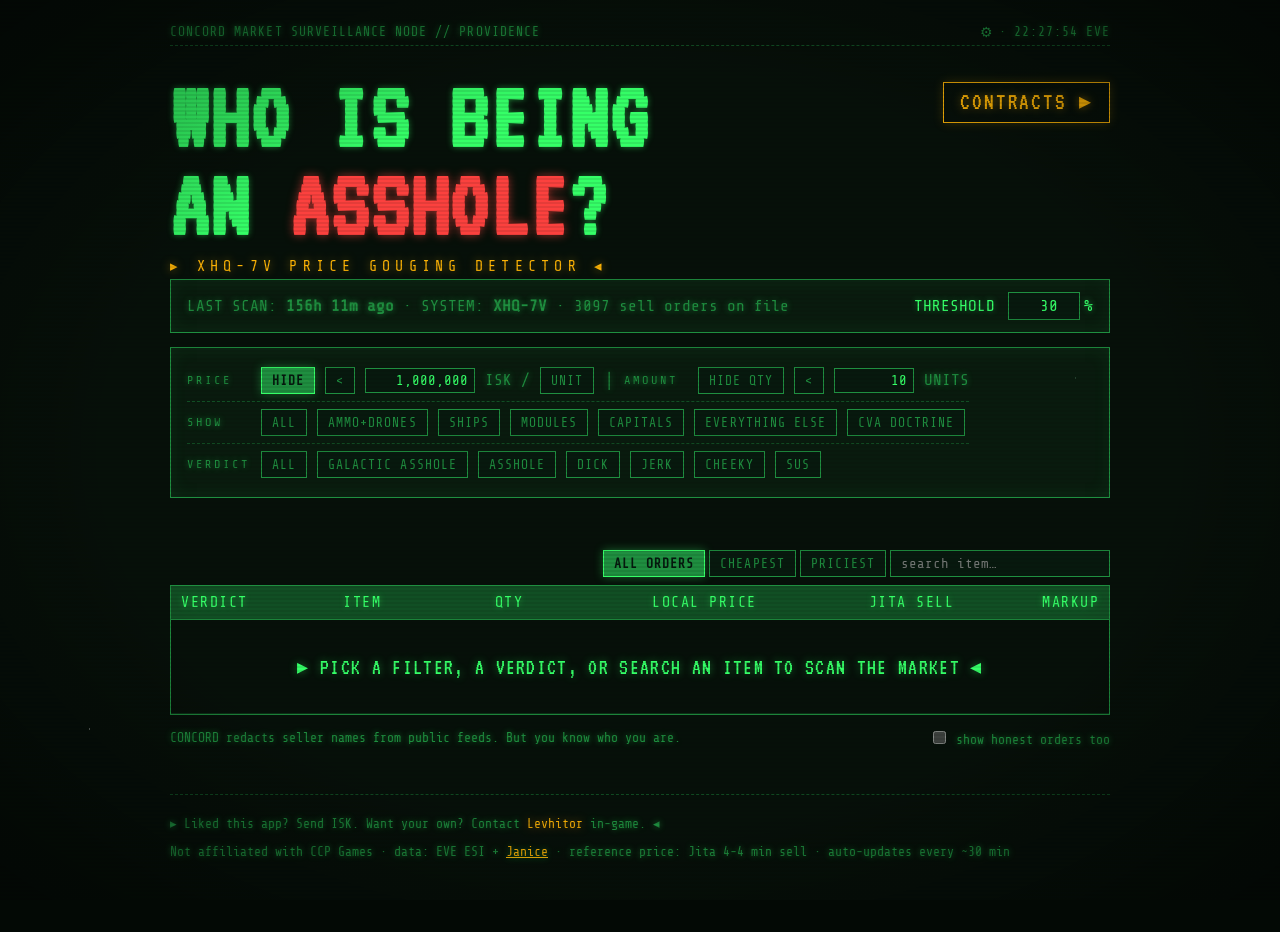
<file: index.html>
<!DOCTYPE html>
<html lang="en">
<head>
  <meta charset="UTF-8">
  <meta name="viewport" content="width=device-width, initial-scale=1.0">
  <title>WHO IS BEING AN ASSHOLE?</title>
  <link rel="icon" href="data:image/svg+xml,<svg xmlns='http://www.w3.org/2000/svg' viewBox='0 0 100 100'><text y='.9em' font-size='90'>💢</text></svg>">
  <link rel="preconnect" href="https://fonts.googleapis.com">
  <link rel="preconnect" href="https://fonts.gstatic.com" crossorigin>
  <link href="https://fonts.googleapis.com/css2?family=VT323&family=Share+Tech+Mono&display=swap" rel="stylesheet">
  <link rel="stylesheet" href="style.css?v=32">
</head>
<body>
  <div class="stars" aria-hidden="true"></div>
  <div class="crt" aria-hidden="true"></div>

  <main class="terminal">
    <header>
      <div class="topline">
        <span>CONCORD MARKET SURVEILLANCE NODE // PROVIDENCE</span>
        <span class="clock-wrap"><button id="settings-btn" class="gear-btn" title="Settings" aria-label="Settings">⚙</button><span class="dim">·</span><span id="clock">--:--:--</span></span>
      </div>
      <a class="contracts-btn nav-btn" href="contracts.html" title="Outstanding contract gouging at the Immortalis">CONTRACTS ▸</a>
      <h1 class="title">WHO IS BEING<br>AN <span class="red glitch">ASSHOLE</span>?</h1>
      <p class="subtitle">▸ XHQ-7V PRICE GOUGING DETECTOR ◂</p>
    </header>

    <section class="panel">
      <div class="row spread wrap">
        <span id="scan-info" class="dim">ESTABLISHING UPLINK<span class="blink">…</span></span>
        <span class="controls">
          <label for="threshold">THRESHOLD&nbsp;</label>
          <input type="number" id="threshold" value="30" min="0" max="900" step="5">
          <span>%</span>
        </span>
      </div>
    </section>

    <section class="panel filters">
      <div class="fgrid">
        <div class="frow">
          <span class="flabel dim">PRICE</span>
          <button id="f-min" class="fbtn on" title="Hide orders by price">HIDE</button>
          <button id="min-dir" class="fbtn" title="Flip between hiding below or above the amount">&lt;</button>
          <input type="text" id="min-value" value="1,000,000" spellcheck="false" title="ISK amount — accepts 1000000, 1m, 500k…">
          <span class="dim">ISK /</span>
          <button id="min-mode" class="fbtn" title="Judge by per-unit price, or by the order's total value (price × qty)">UNIT</button>
          <span class="sep dim">│</span>
          <span class="flabel dim">AMOUNT</span>
          <button id="f-qty" class="fbtn" title="Hide orders by remaining quantity">HIDE QTY</button>
          <button id="qty-dir" class="fbtn" title="Flip between hiding orders below or above the amount">&lt;</button>
          <input type="text" id="qty-value" value="10" spellcheck="false" title="Quantity — accepts 100, 5k, 1m…">
          <span class="dim">UNITS</span>
        </div>
        <div class="frow">
          <span class="flabel dim">SHOW</span>
          <button class="fbtn cbtn" data-cat="all">ALL</button>
          <button class="fbtn cbtn" data-cat="ammo">AMMO+DRONES</button>
          <button class="fbtn cbtn" data-cat="ships">SHIPS</button>
          <button class="fbtn cbtn" data-cat="modules">MODULES</button>
          <button class="fbtn cbtn" data-cat="caps" title="Capital hulls, capital modules, fighters — hulls are judged against the galaxy average price since Jita 4-4 sells no capitals">CAPITALS</button>
          <button class="fbtn cbtn" data-cat="nonfit">EVERYTHING ELSE</button>
          <button class="fbtn cbtn" data-cat="doctrine" title="Items appearing in CVA doctrine fits">CVA DOCTRINE</button>
        </div>
        <div class="frow">
          <span class="flabel dim">VERDICT</span>
          <button class="fbtn vbtn" data-v="all">ALL</button>
          <button class="fbtn vbtn" data-v="5">GALACTIC ASSHOLE</button>
          <button class="fbtn vbtn" data-v="4">ASSHOLE</button>
          <button class="fbtn vbtn" data-v="3">DICK</button>
          <button class="fbtn vbtn" data-v="2">JERK</button>
          <button class="fbtn vbtn" data-v="1">CHEEKY</button>
          <button class="fbtn vbtn" data-v="9" title="19–29% over Jita — under the threshold, but watched">SUS</button>
        </div>
      </div>
    </section>

    <div id="caps-notice" class="notice hidden" style="font-size:12px">
      ⚠ Jita 4-4 sells no capital hulls, so capitals and fighters are judged against AVG — the galaxy-standard average price. Click the AVG tag on a row to compare it vs Jita instead.
    </div>

    <section id="status" class="log"></section>

    <section id="results" class="hidden">
      <div class="row spread wrap">
        <div id="summary" class="summary"></div>
        <span class="controls">
          <button class="fbtn obtn on" data-mode="all" title="Show every sell order">ALL ORDERS</button>
          <button class="fbtn obtn" data-mode="cheapest" title="Per item, show only the cheapest order">CHEAPEST</button>
          <button class="fbtn obtn" data-mode="priciest" title="Per item, show only the priciest order">PRICIEST</button>
          <input type="text" id="search" placeholder="search item…" spellcheck="false">
        </span>
      </div>
      <div class="tablewrap">
        <table id="results-table">
          <thead>
            <tr>
              <th class="left sortable" data-key="markup">VERDICT<span class="arrow"></span></th>
              <th class="left sortable" data-key="name">ITEM<span class="arrow"></span></th>
              <th class="num sortable" data-key="volume">QTY<span class="arrow"></span></th>
              <th class="num sortable" data-key="price">LOCAL PRICE<span class="arrow"></span></th>
              <th class="num sortable" data-key="jita">JITA SELL<span class="arrow"></span></th>
              <th class="num sortable" data-key="markup">MARKUP<span class="arrow"></span></th>
            </tr>
          </thead>
          <tbody id="results-body"></tbody>
        </table>
      </div>
      <div class="row spread wrap">
        <p class="dim small">CONCORD redacts seller names from public feeds. But you know who you are.</p>
        <p class="dim small"><label><input type="checkbox" id="show-all"> show honest orders too</label></p>
      </div>
    </section>

    <footer>
      <p class="dim small">▸ Liked this app? Send ISK. Want your own? Contact <span class="amber">Levhitor</span> in-game. ◂</p>
      <p class="dim small">Not affiliated with CCP Games · data: EVE ESI + <a href="https://janice.e-351.com/" target="_blank" rel="noopener">Janice</a> · reference price: Jita 4-4 min sell · auto-updates every ~30 min<span id="visitors" class="visitors"></span></p>
    </footer>
  </main>

  <script data-goatcounter="https://xhq.goatcounter.com/count" async src="//gc.zgo.at/count.js"></script>
  <script src="visitors.js?v=32"></script>
  <script src="settings.js?v=32"></script>
  <script src="app.js?v=32"></script>
</body>
</html>
</file>
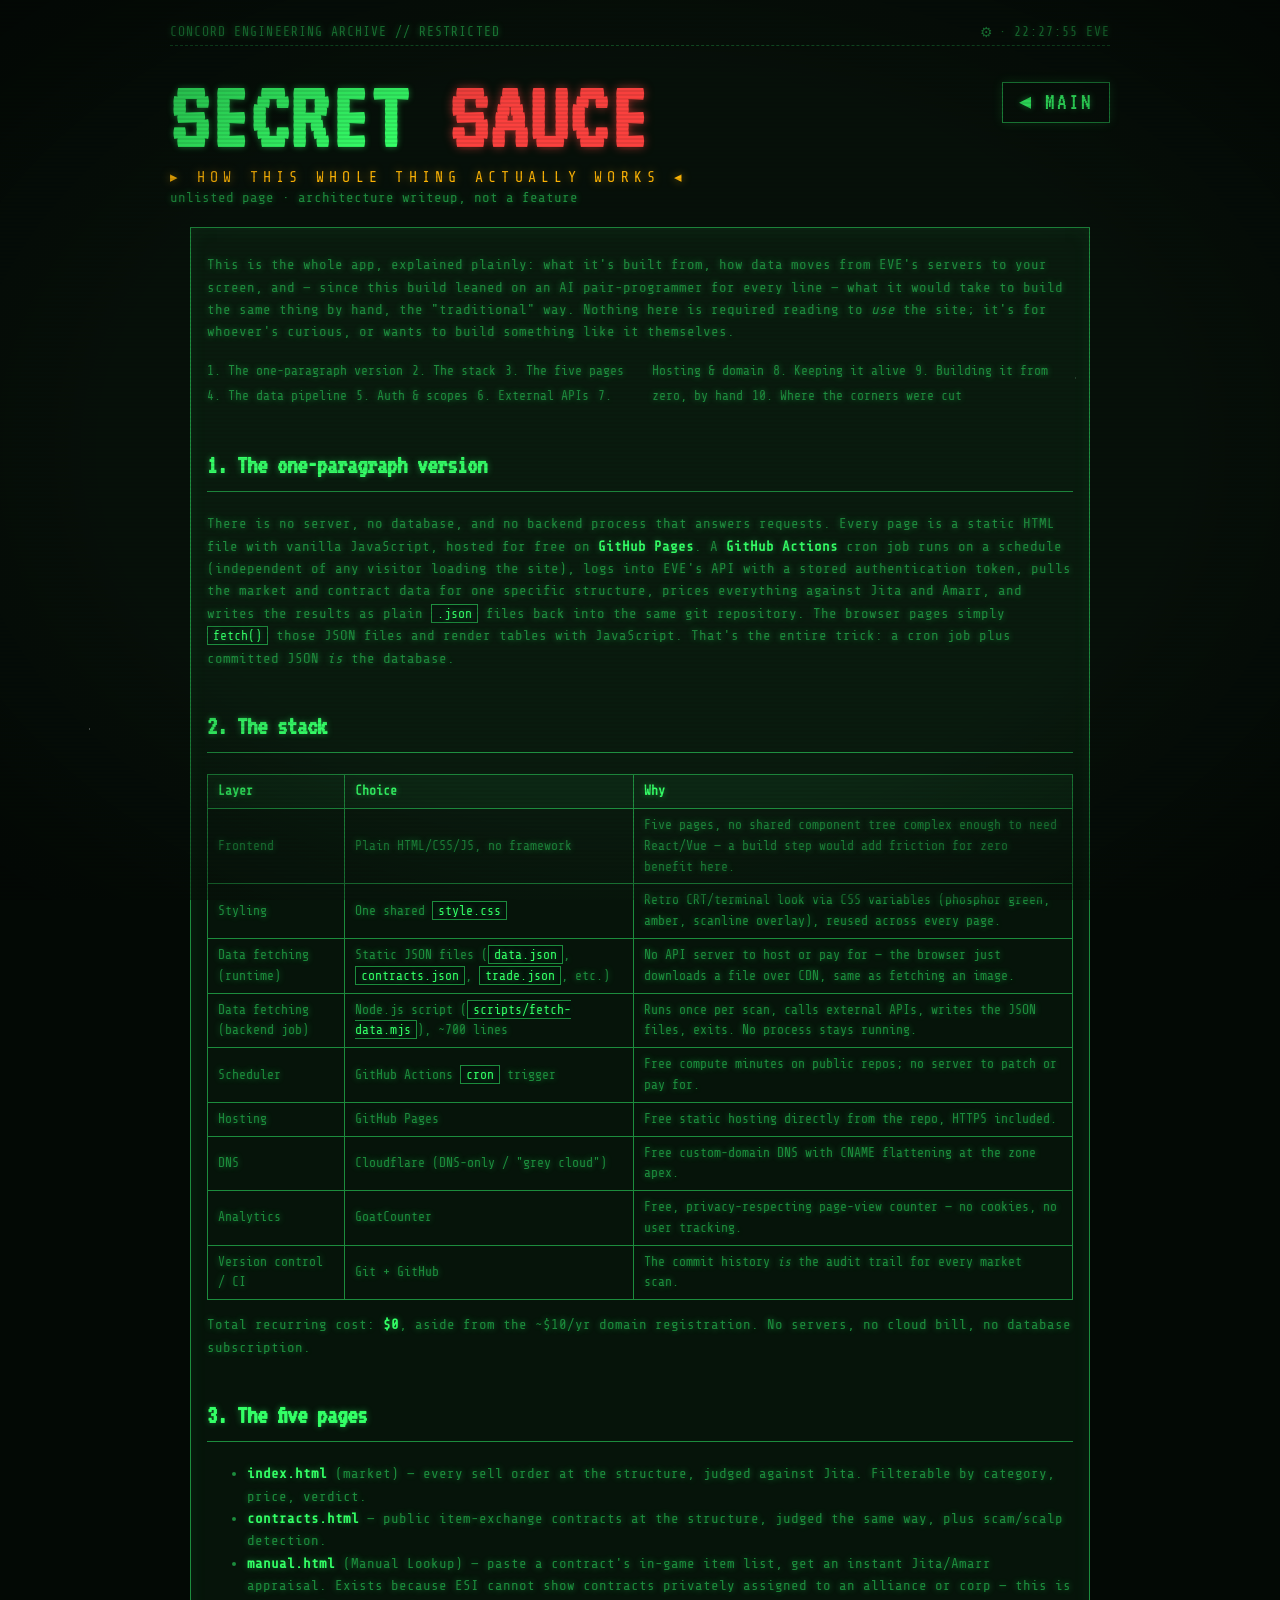
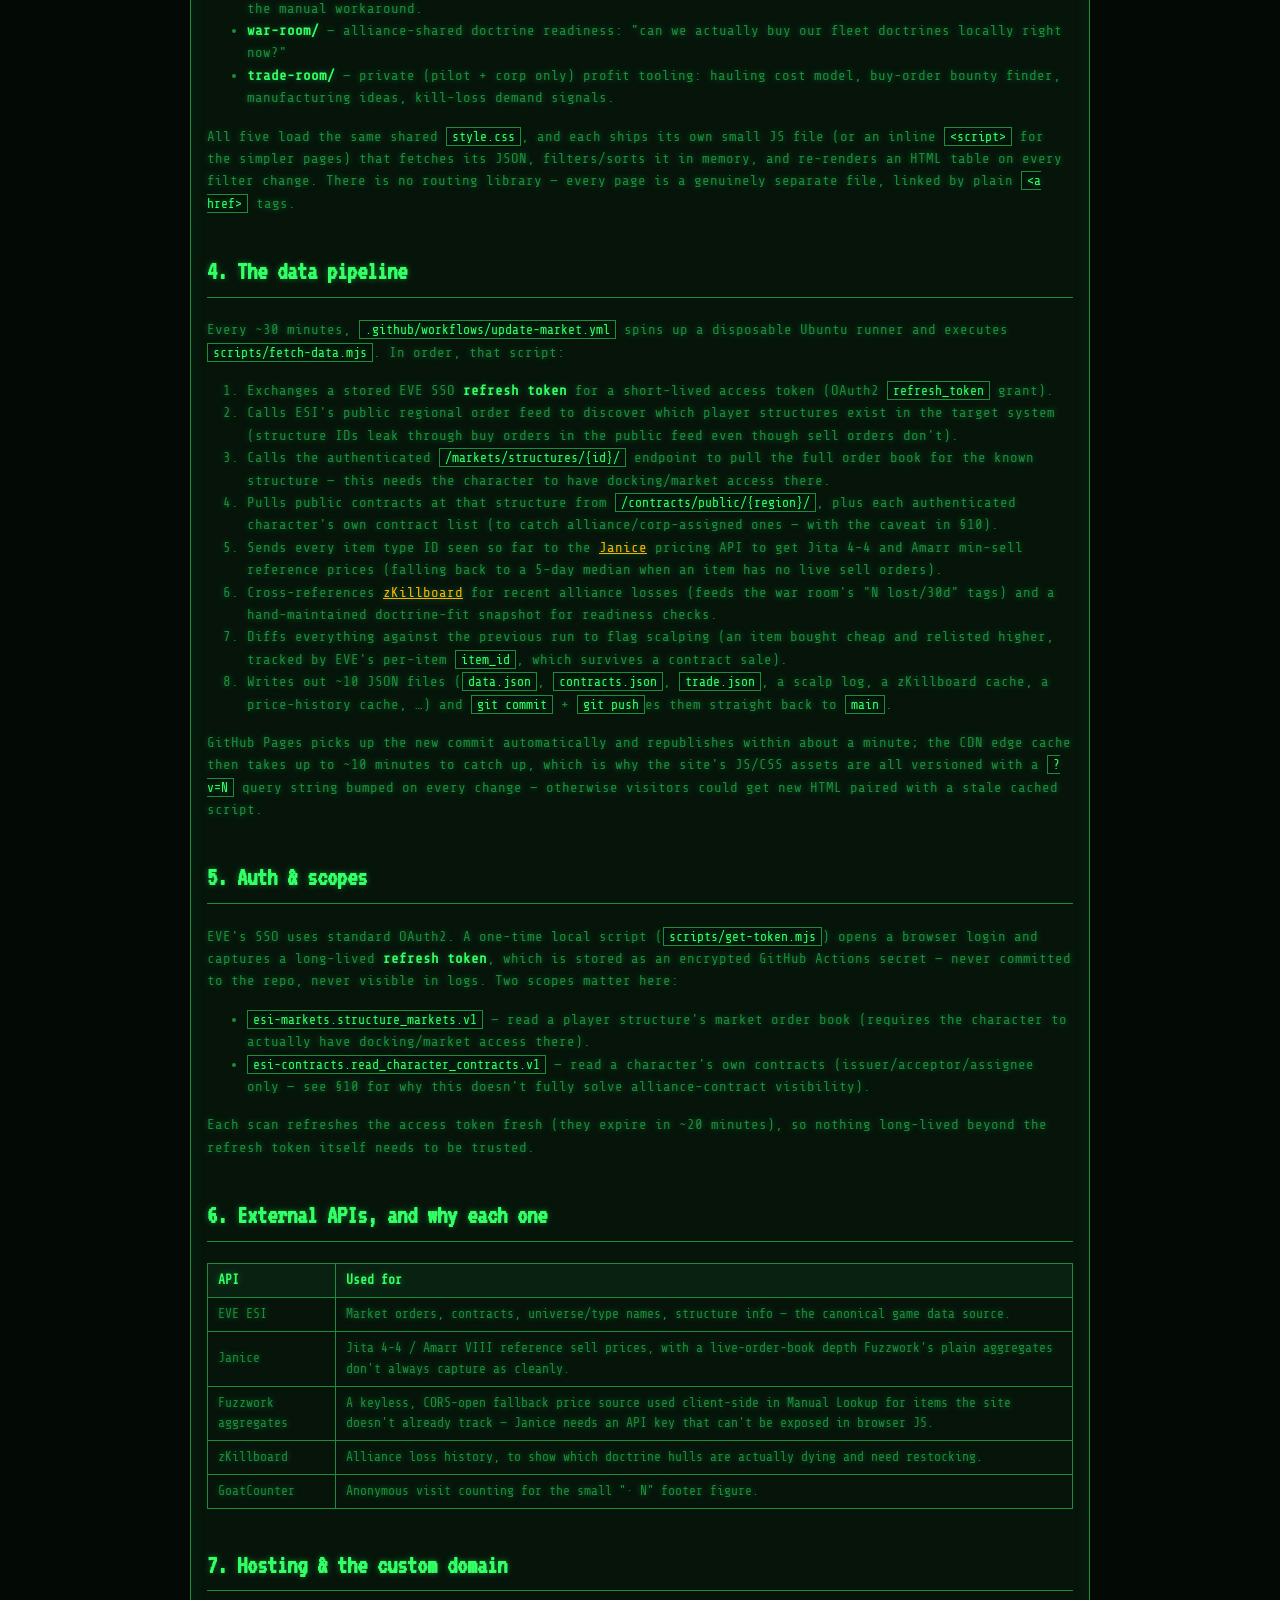
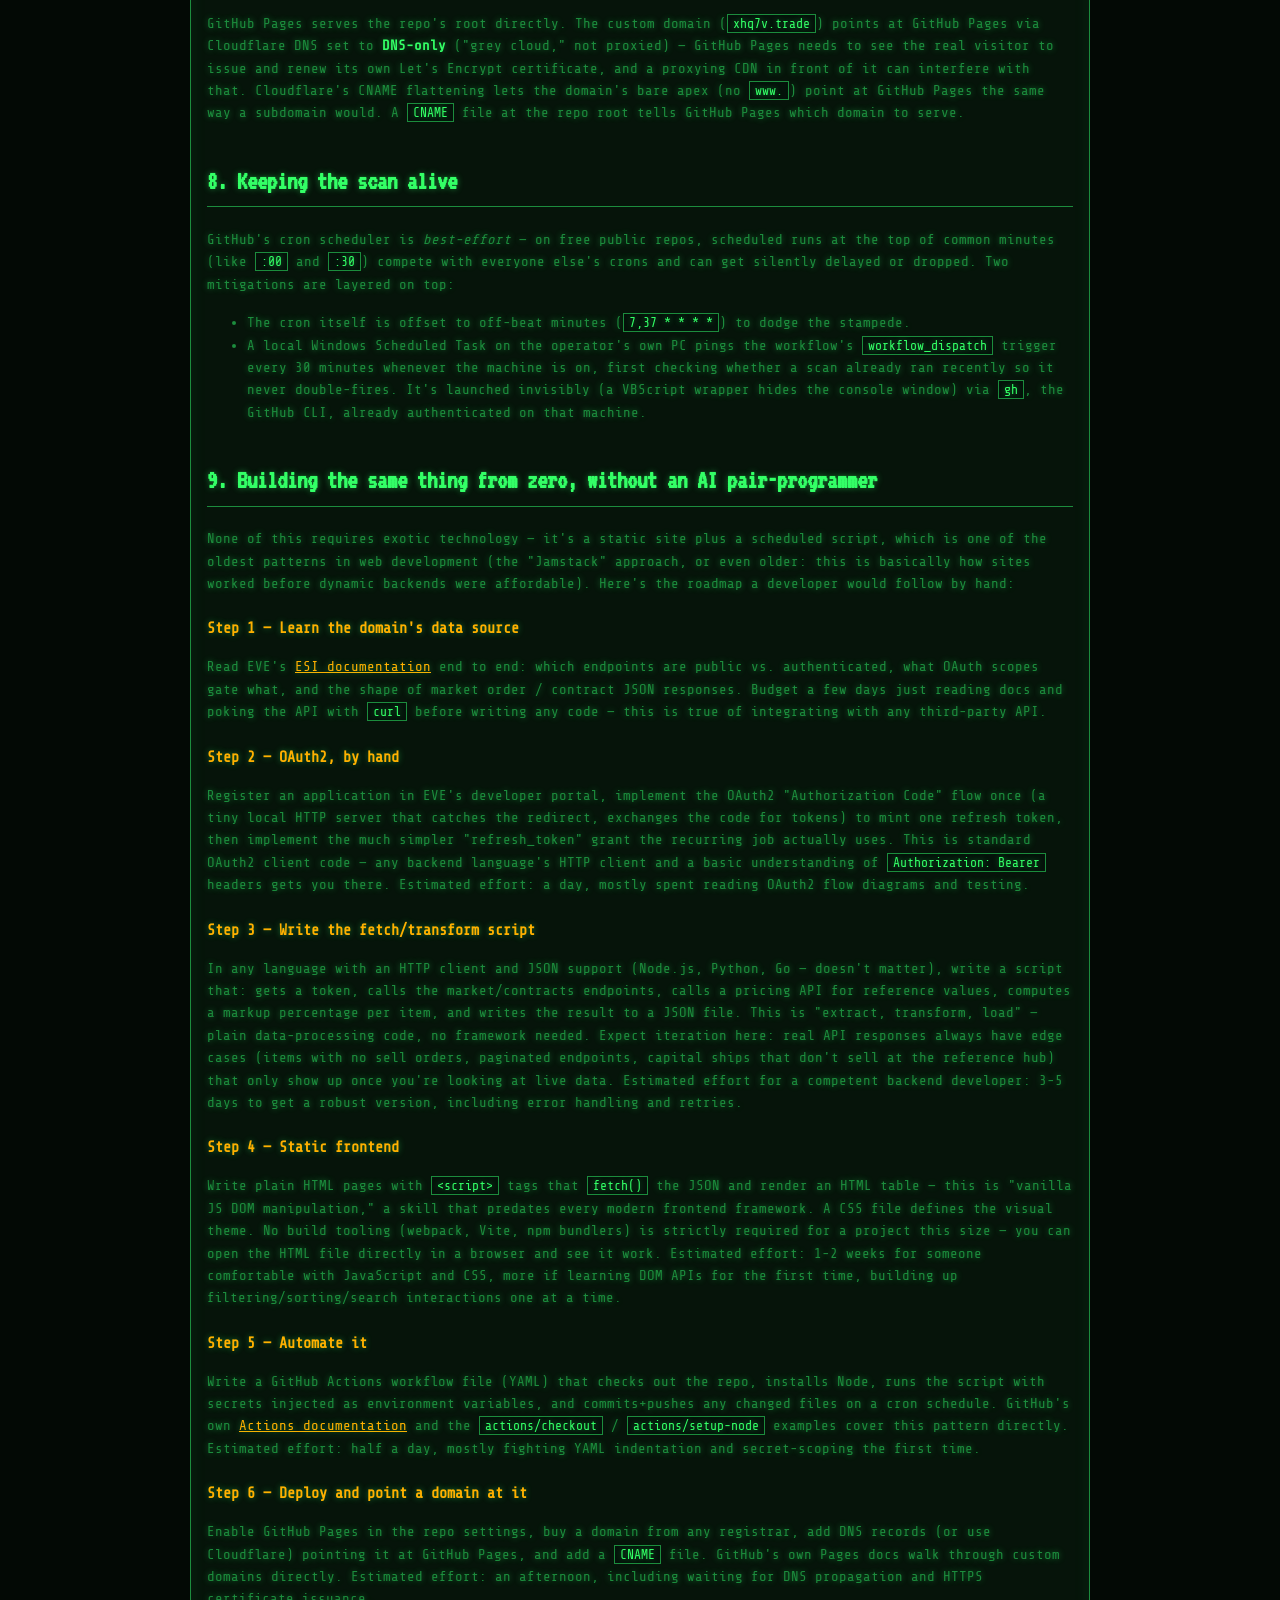
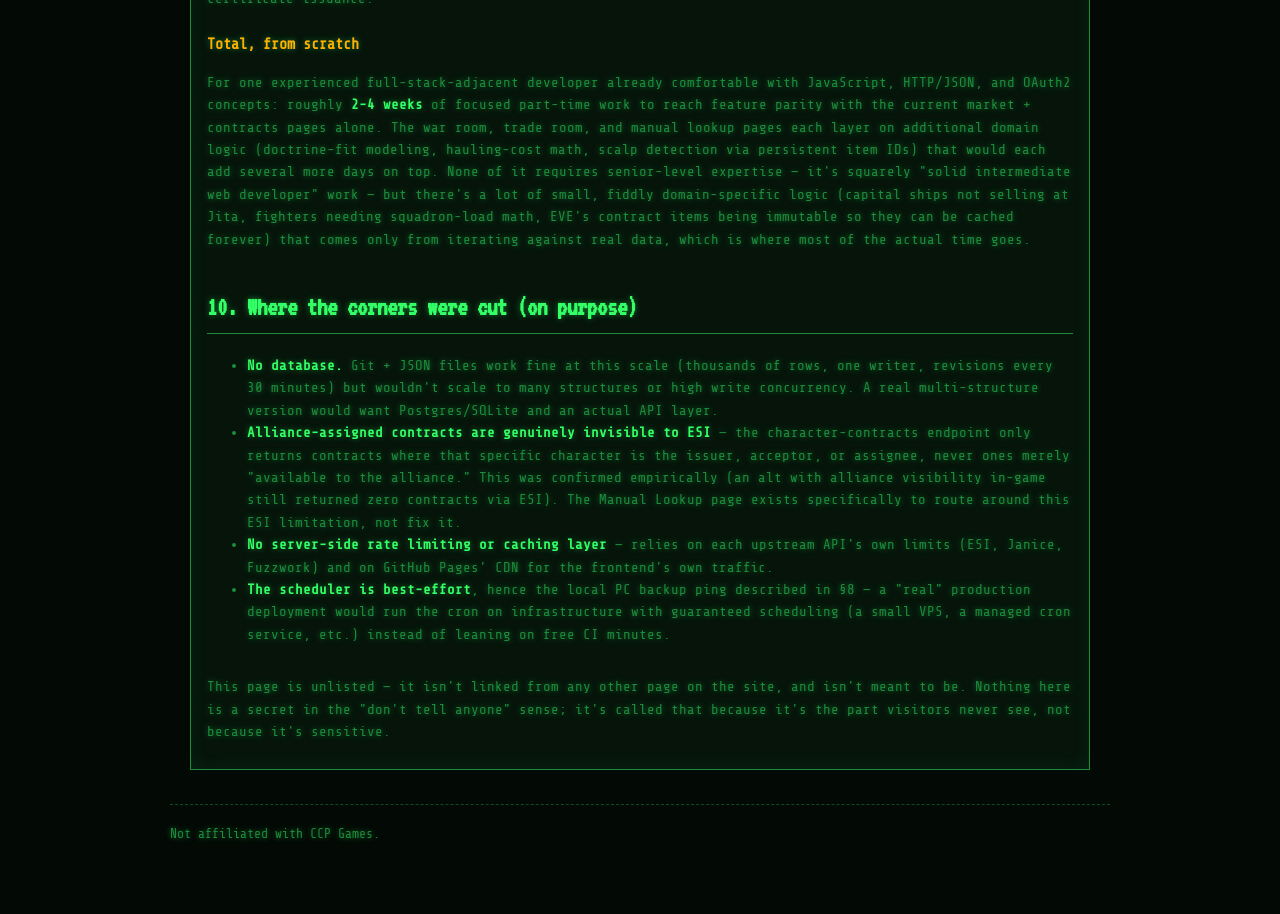
<file: secret-sauce/index.html>
<!DOCTYPE html>
<html lang="en">
<head>
  <meta charset="UTF-8">
  <meta name="viewport" content="width=device-width, initial-scale=1.0">
  <title>WHO IS BEING AN ASSHOLE? — SECRET SAUCE</title>
  <link rel="icon" href="data:image/svg+xml,<svg xmlns='http://www.w3.org/2000/svg' viewBox='0 0 100 100'><text y='.9em' font-size='90'>💢</text></svg>">
  <link rel="preconnect" href="https://fonts.googleapis.com">
  <link rel="preconnect" href="https://fonts.gstatic.com" crossorigin>
  <link href="https://fonts.googleapis.com/css2?family=VT323&family=Share+Tech+Mono&display=swap" rel="stylesheet">
  <link rel="stylesheet" href="../style.css?v=32">
  <style>
    .doc { max-width: 900px; margin: 0 auto; line-height: 1.6; }
    .doc h2 {
      font-family: "VT323", monospace; font-size: 26px; color: var(--phosphor);
      border-bottom: 1px solid var(--border); padding-bottom: 4px; margin-top: 36px;
    }
    .doc h3 { color: var(--amber); font-size: 15px; margin-top: 22px; }
    .doc p, .doc li { color: var(--phosphor-dim); font-size: 14px; }
    .doc strong { color: var(--phosphor); }
    .doc code {
      background: #04120a; border: 1px solid var(--border); color: var(--phosphor);
      padding: 1px 5px; font-family: "Share Tech Mono", monospace; font-size: 13px;
    }
    .doc pre {
      background: #04120a; border: 1px solid var(--border); color: var(--phosphor);
      padding: 12px 14px; overflow-x: auto; font-family: "Share Tech Mono", monospace;
      font-size: 12.5px; line-height: 1.5;
    }
    .doc table { width: 100%; border-collapse: collapse; margin: 10px 0; }
    .doc th, .doc td { border: 1px solid var(--border); padding: 6px 10px; font-size: 13px; text-align: left; }
    .doc th { color: var(--phosphor); background: rgba(51,255,102,0.06); }
    .doc td { color: var(--phosphor-dim); }
    .doc a { color: var(--amber); }
    .toc { columns: 2; gap: 24px; }
    .toc a { color: var(--phosphor-dim); text-decoration: none; font-size: 13px; }
    .toc a:hover { color: var(--phosphor); }
    .badge { display: inline-block; border: 1px solid #c86bff; color: #dd9bff; font-size: 11px; padding: 0 5px; margin-left: 8px; }
  </style>
</head>
<body>
  <div class="stars" aria-hidden="true"></div>
  <div class="crt" aria-hidden="true"></div>

  <main class="terminal">
    <header>
      <div class="topline">
        <span>CONCORD ENGINEERING ARCHIVE // RESTRICTED</span>
        <span class="clock-wrap"><button id="settings-btn" class="gear-btn" title="Settings" aria-label="Settings">⚙</button><span class="dim">·</span><span id="clock">--:--:--</span></span>
      </div>
      <a class="market-btn nav-btn" href="../index.html" title="Back to the market gouging detector">◂ MAIN</a>
      <h1 class="title">SECRET <span class="red glitch">SAUCE</span></h1>
      <p class="subtitle">▸ HOW THIS WHOLE THING ACTUALLY WORKS ◂</p>
      <p class="tagline">unlisted page · architecture writeup, not a feature</p>
    </header>

    <section class="panel doc">
      <p>This is the whole app, explained plainly: what it's built from, how data
      moves from EVE's servers to your screen, and — since this build leaned on an
      AI pair-programmer for every line — what it would take to build the same
      thing by hand, the "traditional" way. Nothing here is required reading to
      <em>use</em> the site; it's for whoever's curious, or wants to build
      something like it themselves.</p>

      <div class="toc">
        <a href="#overview">1. The one-paragraph version</a>
        <a href="#stack">2. The stack</a>
        <a href="#pages">3. The five pages</a>
        <a href="#pipeline">4. The data pipeline</a>
        <a href="#auth">5. Auth & scopes</a>
        <a href="#apis">6. External APIs</a>
        <a href="#hosting">7. Hosting & domain</a>
        <a href="#reliability">8. Keeping it alive</a>
        <a href="#fromscratch">9. Building it from zero, by hand</a>
        <a href="#limits">10. Where the corners were cut</a>
      </div>

      <h2 id="overview">1. The one-paragraph version</h2>
      <p>There is no server, no database, and no backend process that answers
      requests. Every page is a static HTML file with vanilla JavaScript,
      hosted for free on <strong>GitHub Pages</strong>. A <strong>GitHub
      Actions</strong> cron job runs on a schedule (independent of any visitor
      loading the site), logs into EVE's API with a stored authentication
      token, pulls the market and contract data for one specific structure,
      prices everything against Jita and Amarr, and writes the results as
      plain <code>.json</code> files back into the same git repository. The
      browser pages simply <code>fetch()</code> those JSON files and render
      tables with JavaScript. That's the entire trick: a cron job plus
      committed JSON <em>is</em> the database.</p>

      <h2 id="stack">2. The stack</h2>
      <table>
        <tr><th>Layer</th><th>Choice</th><th>Why</th></tr>
        <tr><td>Frontend</td><td>Plain HTML/CSS/JS, no framework</td><td>Five pages, no shared component tree complex enough to need React/Vue — a build step would add friction for zero benefit here.</td></tr>
        <tr><td>Styling</td><td>One shared <code>style.css</code></td><td>Retro CRT/terminal look via CSS variables (phosphor green, amber, scanline overlay), reused across every page.</td></tr>
        <tr><td>Data fetching (runtime)</td><td>Static JSON files (<code>data.json</code>, <code>contracts.json</code>, <code>trade.json</code>, etc.)</td><td>No API server to host or pay for — the browser just downloads a file over CDN, same as fetching an image.</td></tr>
        <tr><td>Data fetching (backend job)</td><td>Node.js script (<code>scripts/fetch-data.mjs</code>), ~700 lines</td><td>Runs once per scan, calls external APIs, writes the JSON files, exits. No process stays running.</td></tr>
        <tr><td>Scheduler</td><td>GitHub Actions <code>cron</code> trigger</td><td>Free compute minutes on public repos; no server to patch or pay for.</td></tr>
        <tr><td>Hosting</td><td>GitHub Pages</td><td>Free static hosting directly from the repo, HTTPS included.</td></tr>
        <tr><td>DNS</td><td>Cloudflare (DNS-only / "grey cloud")</td><td>Free custom-domain DNS with CNAME flattening at the zone apex.</td></tr>
        <tr><td>Analytics</td><td>GoatCounter</td><td>Free, privacy-respecting page-view counter — no cookies, no user tracking.</td></tr>
        <tr><td>Version control / CI</td><td>Git + GitHub</td><td>The commit history <em>is</em> the audit trail for every market scan.</td></tr>
      </table>
      <p>Total recurring cost: <strong>$0</strong>, aside from the ~$10/yr domain
      registration. No servers, no cloud bill, no database subscription.</p>

      <h2 id="pages">3. The five pages</h2>
      <ul>
        <li><strong>index.html</strong> (market) — every sell order at the
        structure, judged against Jita. Filterable by category, price, verdict.</li>
        <li><strong>contracts.html</strong> — public item-exchange contracts at
        the structure, judged the same way, plus scam/scalp detection.</li>
        <li><strong>manual.html</strong> (Manual Lookup) — paste a contract's
        in-game item list, get an instant Jita/Amarr appraisal. Exists because
        ESI cannot show contracts privately assigned to an alliance or corp —
        this is the manual workaround.</li>
        <li><strong>war-room/</strong> — alliance-shared doctrine readiness:
        "can we actually buy our fleet doctrines locally right now?"</li>
        <li><strong>trade-room/</strong> — private (pilot + corp only) profit
        tooling: hauling cost model, buy-order bounty finder, manufacturing
        ideas, kill-loss demand signals.</li>
      </ul>
      <p>All five load the same shared <code>style.css</code>, and each ships
      its own small JS file (or an inline <code>&lt;script&gt;</code> for
      the simpler pages) that fetches its JSON, filters/sorts it in memory,
      and re-renders an HTML table on every filter change. There is no
      routing library — every page is a genuinely separate file, linked by
      plain <code>&lt;a href&gt;</code> tags.</p>

      <h2 id="pipeline">4. The data pipeline</h2>
      <p>Every ~30 minutes, <code>.github/workflows/update-market.yml</code>
      spins up a disposable Ubuntu runner and executes
      <code>scripts/fetch-data.mjs</code>. In order, that script:</p>
      <ol>
        <li>Exchanges a stored EVE SSO <strong>refresh token</strong> for a
        short-lived access token (OAuth2 <code>refresh_token</code> grant).</li>
        <li>Calls ESI's public regional order feed to discover which player
        structures exist in the target system (structure IDs leak through
        buy orders in the public feed even though sell orders don't).</li>
        <li>Calls the authenticated <code>/markets/structures/{id}/</code>
        endpoint to pull the full order book for the known structure — this
        needs the character to have docking/market access there.</li>
        <li>Pulls public contracts at that structure from
        <code>/contracts/public/{region}/</code>, plus each authenticated
        character's own contract list (to catch alliance/corp-assigned ones —
        with the caveat in §10).</li>
        <li>Sends every item type ID seen so far to the
        <a href="https://janice.e-351.com/" target="_blank" rel="noopener">Janice</a>
        pricing API to get Jita 4-4 and Amarr min-sell reference prices (falling
        back to a 5-day median when an item has no live sell orders).</li>
        <li>Cross-references <a href="https://zkillboard.com/" target="_blank" rel="noopener">zKillboard</a>
        for recent alliance losses (feeds the war room's "N lost/30d" tags)
        and a hand-maintained doctrine-fit snapshot for readiness checks.</li>
        <li>Diffs everything against the previous run to flag scalping
        (an item bought cheap and relisted higher, tracked by EVE's per-item
        <code>item_id</code>, which survives a contract sale).</li>
        <li>Writes out ~10 JSON files (<code>data.json</code>,
        <code>contracts.json</code>, <code>trade.json</code>, a scalp log, a
        zKillboard cache, a price-history cache, …) and <code>git commit</code>
        + <code>git push</code>es them straight back to <code>main</code>.</li>
      </ol>
      <p>GitHub Pages picks up the new commit automatically and republishes
      within about a minute; the CDN edge cache then takes up to ~10 minutes
      to catch up, which is why the site's JS/CSS assets are all versioned
      with a <code>?v=N</code> query string bumped on every change — otherwise
      visitors could get new HTML paired with a stale cached script.</p>

      <h2 id="auth">5. Auth & scopes</h2>
      <p>EVE's SSO uses standard OAuth2. A one-time local script
      (<code>scripts/get-token.mjs</code>) opens a browser login and captures
      a long-lived <strong>refresh token</strong>, which is stored as an
      encrypted GitHub Actions secret — never committed to the repo, never
      visible in logs. Two scopes matter here:</p>
      <ul>
        <li><code>esi-markets.structure_markets.v1</code> — read a player
        structure's market order book (requires the character to actually
        have docking/market access there).</li>
        <li><code>esi-contracts.read_character_contracts.v1</code> — read a
        character's own contracts (issuer/acceptor/assignee only — see §10 for
        why this doesn't fully solve alliance-contract visibility).</li>
      </ul>
      <p>Each scan refreshes the access token fresh (they expire in ~20
      minutes), so nothing long-lived beyond the refresh token itself needs
      to be trusted.</p>

      <h2 id="apis">6. External APIs, and why each one</h2>
      <table>
        <tr><th>API</th><th>Used for</th></tr>
        <tr><td>EVE ESI</td><td>Market orders, contracts, universe/type names, structure info — the canonical game data source.</td></tr>
        <tr><td>Janice</td><td>Jita 4-4 / Amarr VIII reference sell prices, with a live-order-book depth Fuzzwork's plain aggregates don't always capture as cleanly.</td></tr>
        <tr><td>Fuzzwork aggregates</td><td>A keyless, CORS-open fallback price source used client-side in Manual Lookup for items the site doesn't already track — Janice needs an API key that can't be exposed in browser JS.</td></tr>
        <tr><td>zKillboard</td><td>Alliance loss history, to show which doctrine hulls are actually dying and need restocking.</td></tr>
        <tr><td>GoatCounter</td><td>Anonymous visit counting for the small "· N" footer figure.</td></tr>
      </table>

      <h2 id="hosting">7. Hosting & the custom domain</h2>
      <p>GitHub Pages serves the repo's root directly. The custom domain
      (<code>xhq7v.trade</code>) points at GitHub Pages via Cloudflare DNS
      set to <strong>DNS-only</strong> ("grey cloud," not proxied) — GitHub
      Pages needs to see the real visitor to issue and renew its own Let's
      Encrypt certificate, and a proxying CDN in front of it can interfere
      with that. Cloudflare's CNAME flattening lets the domain's bare apex
      (no <code>www.</code>) point at GitHub Pages the same way a subdomain
      would. A <code>CNAME</code> file at the repo root tells GitHub Pages
      which domain to serve.</p>

      <h2 id="reliability">8. Keeping the scan alive</h2>
      <p>GitHub's cron scheduler is <em>best-effort</em> — on free public
      repos, scheduled runs at the top of common minutes (like <code>:00</code>
      and <code>:30</code>) compete with everyone else's crons and can get
      silently delayed or dropped. Two mitigations are layered on top:</p>
      <ul>
        <li>The cron itself is offset to off-beat minutes (<code>7,37 * * * *</code>)
        to dodge the stampede.</li>
        <li>A local Windows Scheduled Task on the operator's own PC pings the
        workflow's <code>workflow_dispatch</code> trigger every 30 minutes
        whenever the machine is on, first checking whether a scan already ran
        recently so it never double-fires. It's launched invisibly (a VBScript
        wrapper hides the console window) via <code>gh</code>, the GitHub CLI,
        already authenticated on that machine.</li>
      </ul>

      <h2 id="fromscratch">9. Building the same thing from zero, without an AI pair-programmer</h2>
      <p>None of this requires exotic technology — it's a static site plus a
      scheduled script, which is one of the oldest patterns in web development
      (the "Jamstack" approach, or even older: this is basically how sites
      worked before dynamic backends were affordable). Here's the roadmap a
      developer would follow by hand:</p>

      <h3>Step 1 — Learn the domain's data source</h3>
      <p>Read EVE's <a href="https://esi.evetech.net/ui/" target="_blank" rel="noopener">ESI documentation</a>
      end to end: which endpoints are public vs. authenticated, what OAuth
      scopes gate what, and the shape of market order / contract JSON
      responses. Budget a few days just reading docs and poking the API with
      <code>curl</code> before writing any code — this is true of integrating
      with any third-party API.</p>

      <h3>Step 2 — OAuth2, by hand</h3>
      <p>Register an application in EVE's developer portal, implement the
      OAuth2 "Authorization Code" flow once (a tiny local HTTP server that
      catches the redirect, exchanges the code for tokens) to mint one
      refresh token, then implement the much simpler "refresh_token" grant
      the recurring job actually uses. This is standard OAuth2 client code —
      any backend language's HTTP client and a basic understanding of
      <code>Authorization: Bearer</code> headers gets you there. Estimated
      effort: a day, mostly spent reading OAuth2 flow diagrams and testing.</p>

      <h3>Step 3 — Write the fetch/transform script</h3>
      <p>In any language with an HTTP client and JSON support (Node.js, Python,
      Go — doesn't matter), write a script that: gets a token, calls the
      market/contracts endpoints, calls a pricing API for reference values,
      computes a markup percentage per item, and writes the result to a JSON
      file. This is "extract, transform, load" — plain data-processing code,
      no framework needed. Expect iteration here: real API responses always
      have edge cases (items with no sell orders, paginated endpoints,
      capital ships that don't sell at the reference hub) that only show up
      once you're looking at live data. Estimated effort for a competent
      backend developer: 3-5 days to get a robust version, including error
      handling and retries.</p>

      <h3>Step 4 — Static frontend</h3>
      <p>Write plain HTML pages with <code>&lt;script&gt;</code> tags that
      <code>fetch()</code> the JSON and render an HTML table — this is
      "vanilla JS DOM manipulation," a skill that predates every modern
      frontend framework. A CSS file defines the visual theme. No build
      tooling (webpack, Vite, npm bundlers) is strictly required for a project
      this size — you can open the HTML file directly in a browser and see
      it work. Estimated effort: 1-2 weeks for someone comfortable with
      JavaScript and CSS, more if learning DOM APIs for the first time,
      building up filtering/sorting/search interactions one at a time.</p>

      <h3>Step 5 — Automate it</h3>
      <p>Write a GitHub Actions workflow file (YAML) that checks out the
      repo, installs Node, runs the script with secrets injected as
      environment variables, and commits+pushes any changed files on a
      cron schedule. GitHub's own
      <a href="https://docs.github.com/en/actions" target="_blank" rel="noopener">Actions documentation</a>
      and the <code>actions/checkout</code> / <code>actions/setup-node</code>
      examples cover this pattern directly. Estimated effort: half a day,
      mostly fighting YAML indentation and secret-scoping the first time.</p>

      <h3>Step 6 — Deploy and point a domain at it</h3>
      <p>Enable GitHub Pages in the repo settings, buy a domain from any
      registrar, add DNS records (or use Cloudflare) pointing it at GitHub
      Pages, and add a <code>CNAME</code> file. GitHub's own Pages docs walk
      through custom domains directly. Estimated effort: an afternoon,
      including waiting for DNS propagation and HTTPS certificate issuance.</p>

      <h3>Total, from scratch</h3>
      <p>For one experienced full-stack-adjacent developer already comfortable
      with JavaScript, HTTP/JSON, and OAuth2 concepts: roughly
      <strong>2-4 weeks</strong> of focused part-time work to reach feature
      parity with the current market + contracts pages alone. The war room,
      trade room, and manual lookup pages each layer on additional domain
      logic (doctrine-fit modeling, hauling-cost math, scalp detection via
      persistent item IDs) that would each add several more days on top. None
      of it requires senior-level expertise — it's squarely "solid intermediate
      web developer" work — but there's a lot of small, fiddly domain-specific
      logic (capital ships not selling at Jita, fighters needing squadron-load
      math, EVE's contract items being immutable so they can be cached
      forever) that comes only from iterating against real data, which is
      where most of the actual time goes.</p>

      <h2 id="limits">10. Where the corners were cut (on purpose)</h2>
      <ul>
        <li><strong>No database.</strong> Git + JSON files work fine at this
        scale (thousands of rows, one writer, revisions every 30 minutes) but
        wouldn't scale to many structures or high write concurrency. A real
        multi-structure version would want Postgres/SQLite and an actual API
        layer.</li>
        <li><strong>Alliance-assigned contracts are genuinely invisible to
        ESI</strong> — the character-contracts endpoint only returns
        contracts where that specific character is the issuer, acceptor, or
        assignee, never ones merely "available to the alliance." This was
        confirmed empirically (an alt with alliance visibility in-game still
        returned zero contracts via ESI). The Manual Lookup page exists
        specifically to route around this ESI limitation, not fix it.</li>
        <li><strong>No server-side rate limiting or caching layer</strong> —
        relies on each upstream API's own limits (ESI, Janice, Fuzzwork) and
        on GitHub Pages' CDN for the frontend's own traffic.</li>
        <li><strong>The scheduler is best-effort</strong>, hence the local
        PC backup ping described in §8 — a "real" production deployment would
        run the cron on infrastructure with guaranteed scheduling (a small VPS,
        a managed cron service, etc.) instead of leaning on free CI minutes.</li>
      </ul>

      <p class="dim small" style="margin-top:30px">This page is unlisted —
      it isn't linked from any other page on the site, and isn't meant to be.
      Nothing here is a secret in the "don't tell anyone" sense; it's called
      that because it's the part visitors never see, not because it's
      sensitive.</p>
    </section>

    <footer>
      <p class="dim small">Not affiliated with CCP Games.</p>
    </footer>
  </main>

  <script>
    function tickClock() {
      document.getElementById("clock").textContent = new Date().toISOString().slice(11, 19) + " EVE";
    }
    setInterval(tickClock, 1000); tickClock();
  </script>
  <script data-goatcounter="https://xhq.goatcounter.com/count" async src="//gc.zgo.at/count.js"></script>
  <script src="../settings.js?v=32"></script>
</body>
</html>
</file>
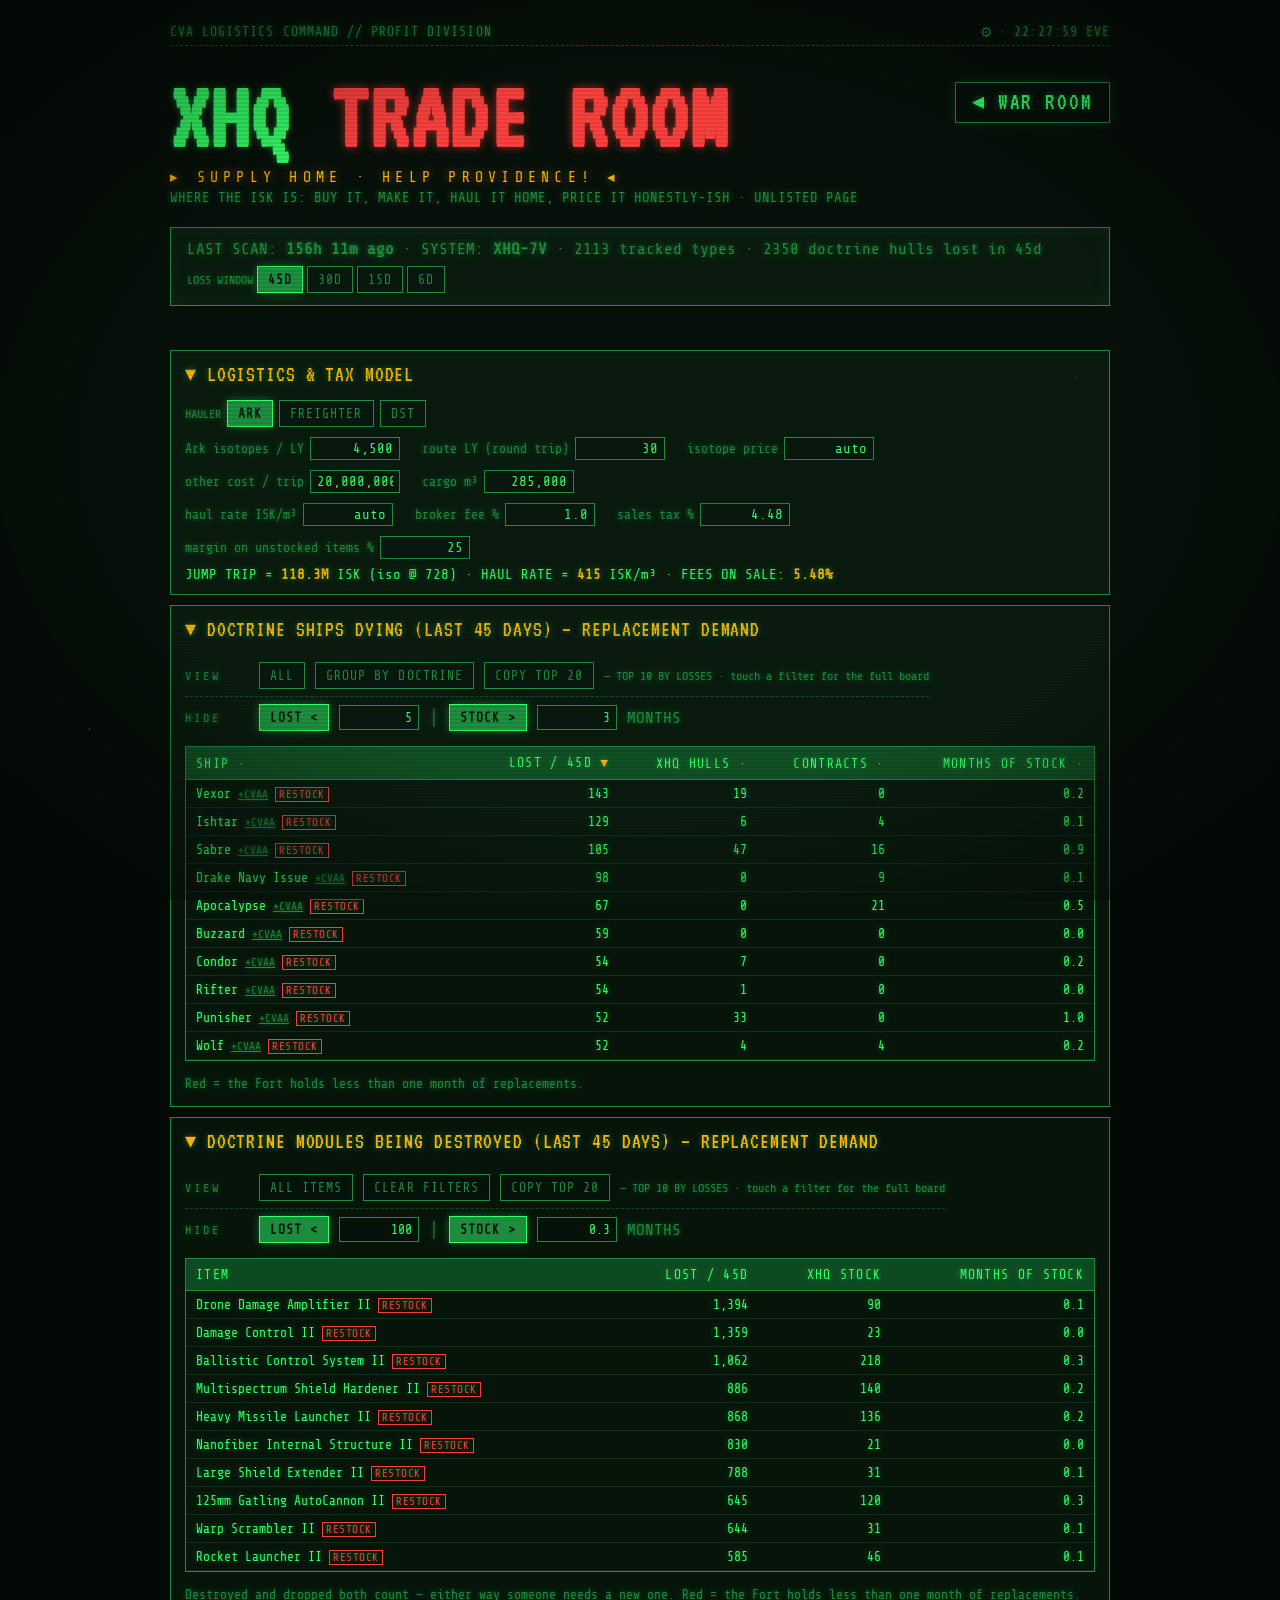
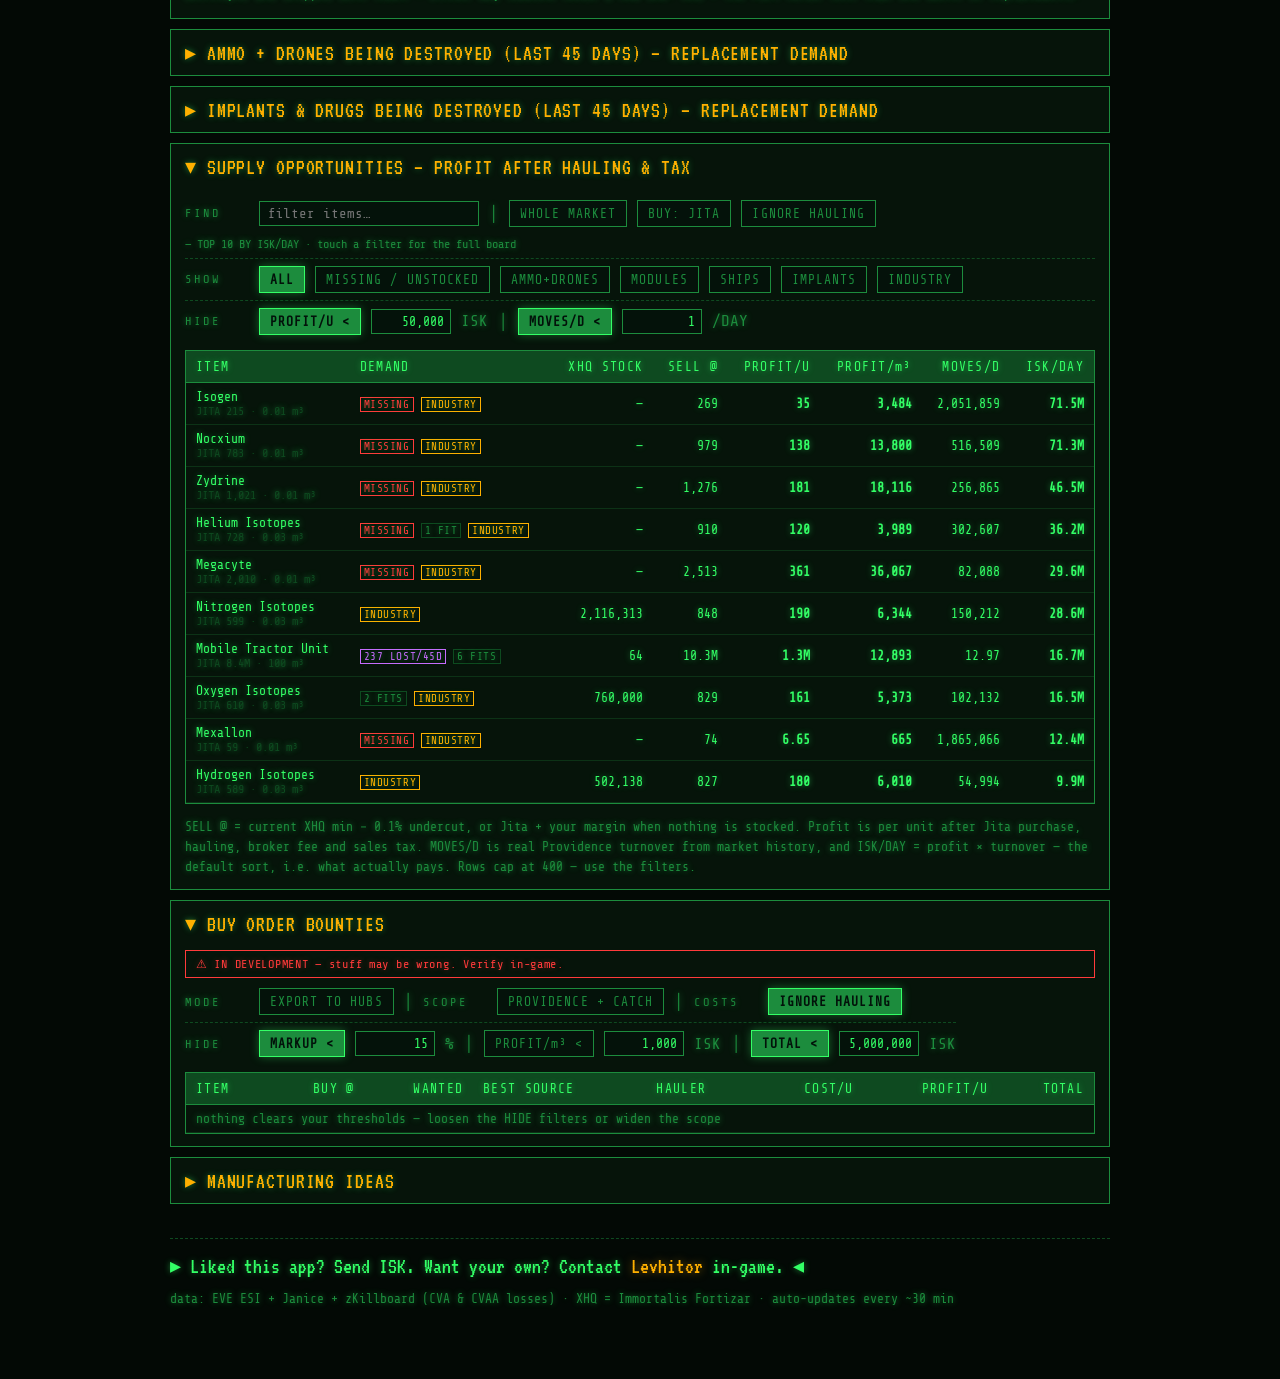
<file: trade-room/index.html>
<!DOCTYPE html>
<html lang="en">
<head>
  <meta charset="UTF-8">
  <meta name="viewport" content="width=device-width, initial-scale=1.0">
  <title>XHQ TRADE ROOM</title>
  <meta name="robots" content="noindex, nofollow">
  <link rel="icon" href="data:image/svg+xml,<svg xmlns='http://www.w3.org/2000/svg' viewBox='0 0 100 100'><text y='.9em' font-size='90'>💰</text></svg>">
  <link rel="preconnect" href="https://fonts.googleapis.com">
  <link rel="preconnect" href="https://fonts.gstatic.com" crossorigin>
  <link href="https://fonts.googleapis.com/css2?family=VT323&family=Share+Tech+Mono&display=swap" rel="stylesheet">
  <link rel="stylesheet" href="../style.css?v=32">
  <style>
    details.doctrine { border: 1px solid var(--border); background: var(--panel); margin-bottom: 10px; }
    details.doctrine > summary {
      cursor: pointer; list-style: none; padding: 10px 14px;
      font-family: "VT323", monospace; font-size: 22px; letter-spacing: 0.04em;
      color: var(--amber);
    }
    details.doctrine > summary::before { content: "▸ "; }
    details.doctrine[open] > summary::before { content: "▾ "; }
    details.doctrine > summary:hover { background: rgba(51, 255, 102, 0.06); }
    .inner { padding: 4px 14px 12px; }
    .cost-grid { display: flex; flex-wrap: wrap; gap: 10px 22px; }
    .cost-grid label { display: flex; align-items: center; gap: 6px; font-size: 13px; color: var(--phosphor-dim); }
    .cost-grid input {
      background: #04120a; border: 1px solid var(--border); color: var(--phosphor);
      font-family: inherit; font-size: 14px; padding: 3px 6px; width: 90px; text-align: right;
    }
    .cost-grid input:focus { outline: 1px solid var(--phosphor); }
    .derived { margin-top: 8px; font-size: 14px; color: var(--phosphor); }
    .derived b { color: var(--amber); }
    .fleetline { margin-top: 6px; font-size: 12px; color: var(--phosphor-faint); }
    .tr-table { width: 100%; font-size: 13px; min-width: 760px; }
    .searchbar { display: flex; gap: 10px; flex-wrap: wrap; align-items: center; padding: 0 0 8px; }
    .frow input:not(#q) {
      background: #04120a; border: 1px solid var(--border); color: var(--phosphor);
      font-family: inherit; font-size: 13px; padding: 4px 6px; width: 80px; text-align: right;
    }
    .frow input:focus { outline: 1px solid var(--phosphor); }
    #q {
      background: #04120a; border: 1px solid var(--border); color: var(--phosphor);
      font-family: inherit; font-size: 14px; padding: 4px 8px; width: 220px;
    }
    .profit-pos { color: var(--phosphor); font-weight: bold; }
    .profit-neg { color: var(--red); }
    .demandtag { font-size: 11px; border: 1px solid; padding: 0 3px; letter-spacing: 0.05em; white-space: nowrap; }
    .d-miss { color: var(--red); border-color: var(--red); }
    .d-low { color: var(--amber); border-color: var(--amber); }
    .d-fit { color: var(--phosphor-dim); border-color: var(--phosphor-faint); }
    .d-lost { color: #c86bff; border-color: #c86bff; }
    .note { font-size: 13px; color: var(--phosphor-dim); line-height: 1.55; }
    .note b { color: var(--amber); }
    .advice li { margin-bottom: 6px; }
  </style>
</head>
<body>
  <div class="stars" aria-hidden="true"></div>
  <div class="crt" aria-hidden="true"></div>

  <main class="terminal">
    <header>
      <div class="topline">
        <span>CVA LOGISTICS COMMAND // PROFIT DIVISION</span>
        <span class="clock-wrap"><button id="settings-btn" class="gear-btn" title="Settings" aria-label="Settings">⚙</button><span class="dim">·</span><span id="clock">--:--:--</span></span>
      </div>
      <a class="market-btn nav-btn" href="../war-room/" title="Doctrine readiness board">◂ WAR ROOM</a>
      <h1 class="title">XHQ <span class="red glitch">TRADE ROOM</span></h1>
      <p class="subtitle">▸ SUPPLY HOME · HELP PROVIDENCE! ◂</p>
      <p class="tagline">WHERE THE ISK IS: BUY IT, MAKE IT, HAUL IT HOME, PRICE IT HONESTLY-ISH · UNLISTED PAGE</p>
    </header>

    <section class="panel">
      <div class="row spread wrap">
        <span id="scan-info" class="dim">ESTABLISHING UPLINK<span class="blink">…</span></span>
        <span class="controls">
          <span class="dim" style="font-size:12px">LOSS WINDOW</span>
          <button class="fbtn winbtn on" data-days="45" title="Track ship/module/ammo/implant losses over the last 45 days">45D</button>
          <button class="fbtn winbtn" data-days="30" title="Track ship/module/ammo/implant losses over the last 30 days">30D</button>
          <button class="fbtn winbtn" data-days="15" title="Track ship/module/ammo/implant losses over the last 15 days">15D</button>
          <button class="fbtn winbtn" data-days="6" title="Track ship/module/ammo/implant losses over the last 6 days">6D</button>
        </span>
      </div>
    </section>

    <section id="status" class="log"></section>

    <!-- COST MODEL -->
    <details class="doctrine" open>
      <summary>LOGISTICS &amp; TAX MODEL</summary>
      <div class="inner">
        <div class="row" style="gap:6px;margin-bottom:10px">
          <span class="dim" style="font-size:12px">HAULER</span>
          <button id="mode-jf" class="fbtn on" data-mode="jf" title="Ark-class jump freighter — jumps straight in, burns isotopes">ARK</button>
          <button id="mode-freighter" class="fbtn" data-mode="freighter" title="Regular freighter — no isotopes to burn, but it flies the whole route through gates">FREIGHTER</button>
          <button id="mode-dst" class="fbtn" data-mode="dst" title="Deep Space Transport — small and cheap, no isotopes, flies through gates">DST</button>
        </div>
        <div class="cost-grid" id="jf-fields">
          <label>Ark isotopes / LY <input id="p-isoly" type="text" value="4,500"></label>
          <label>route LY (round trip) <input id="p-ly" type="text" value="30"></label>
          <label>isotope price <input id="p-isoprice" type="text" value="auto"></label>
        </div>
        <div class="cost-grid" style="margin-top:10px">
          <label id="flat-label">other cost / trip <input id="p-flat" type="text" value="20,000,000" title="Freighter leg Jita→staging, courier fees, risk buffer"></label>
          <label>cargo m³ <input id="p-cap" type="text" value="285,000"></label>
        </div>
        <div class="cost-grid" style="margin-top:10px">
          <label>haul rate ISK/m³ <input id="p-haul" type="text" value="auto" title="Override the computed rate, or leave 'auto'"></label>
          <label>broker fee % <input id="p-broker" type="text" value="1.0"></label>
          <label>sales tax % <input id="p-tax" type="text" value="4.48"></label>
          <label>margin on unstocked items % <input id="p-margin" type="text" value="25" title="Sell price over Jita for items XHQ doesn't stock at all"></label>
        </div>
        <div class="derived" id="derived">…</div>
      </div>
    </details>

    <!-- LOSSES -->
    <details class="doctrine" open>
      <summary>DOCTRINE SHIPS DYING (LAST <span class="win-label">45</span> DAYS) — REPLACEMENT DEMAND</summary>
      <div class="inner">
        <div class="fgrid" style="margin-bottom:8px">
          <div class="frow">
            <span class="flabel dim">VIEW</span>
            <button id="loss-all" class="fbtn" title="Show every doctrine hull lost — clears the HIDE thresholds">ALL</button>
            <button id="loss-mode" class="fbtn" title="Group hulls under their doctrine, in war-room order (Nightmares, TFI, Drakes first)">GROUP BY DOCTRINE</button>
            <button id="loss-copy" class="fbtn" title="Copy the top 20 shown here as a paste-ready Multibuy list">COPY TOP 20</button>
            <span id="loss-hint" class="dim" style="font-size:12px"></span>
          </div>
          <div class="frow">
            <span class="flabel dim">HIDE</span>
            <button id="f-lost" class="fbtn on" title="Hide hulls with fewer losses than this">LOST &lt;</button>
            <input type="text" id="lost-min" value="5" spellcheck="false">
            <span class="sep dim">│</span>
            <button id="f-stock" class="fbtn on" title="Hide hulls already stocked for more than this many months">STOCK &gt;</button>
            <input type="text" id="stock-max" value="3" spellcheck="false">
            <span class="dim">MONTHS</span>
          </div>
        </div>
        <div class="tablewrap"><table class="tr-table" id="loss-table">
          <thead><tr>
            <th class="left sortable">SHIP<span class="arrow"></span></th>
            <th class="num sortable">LOST / <span class="win-label">45</span>D<span class="arrow"></span></th>
            <th class="num sortable">XHQ HULLS<span class="arrow"></span></th>
            <th class="num sortable">CONTRACTS<span class="arrow"></span></th>
            <th class="num sortable" title="(market hulls + contracts) / losses per month">MONTHS OF STOCK<span class="arrow"></span></th>
          </tr></thead>
          <tbody id="loss-body"></tbody>
        </table></div>
        <p class="note" style="margin-bottom:0">Red = the Fort holds less than one month of replacements.</p>
      </div>
    </details>

    <!-- MODULE LOSSES -->
    <details class="doctrine" open>
      <summary>DOCTRINE MODULES BEING DESTROYED (LAST <span class="win-label">45</span> DAYS) — REPLACEMENT DEMAND</summary>
      <div class="inner">
        <div class="fgrid" style="margin-bottom:8px">
          <div class="frow">
            <span class="flabel dim">VIEW</span>
            <button id="il-scope" class="fbtn" title="Include every destroyed module, not just ones used in a tracked doctrine fit — as long as the alliance is losing them, there's a market">ALL ITEMS</button>
            <button id="il-all" class="fbtn" title="Show everything lost — clears the HIDE thresholds">CLEAR FILTERS</button>
            <button id="il-copy" class="fbtn" title="Copy the top 20 shown here as a paste-ready Multibuy list">COPY TOP 20</button>
            <span id="il-hint" class="dim" style="font-size:12px"></span>
          </div>
          <div class="frow">
            <span class="flabel dim">HIDE</span>
            <button id="il-f-lost" class="fbtn on" title="Hide items with fewer losses than this">LOST &lt;</button>
            <input type="text" id="il-lost-min" value="100" spellcheck="false">
            <span class="sep dim">│</span>
            <button id="il-f-stock" class="fbtn on" title="Hide items already stocked for more than this many months">STOCK &gt;</button>
            <input type="text" id="il-stock-max" value="0.3" spellcheck="false">
            <span class="dim">MONTHS</span>
          </div>
        </div>

        <div class="tablewrap"><table class="tr-table" id="il-mod-table">
          <thead><tr>
            <th class="left">ITEM</th>
            <th class="num">LOST / <span class="win-label">45</span>D</th>
            <th class="num">XHQ STOCK</th>
            <th class="num" title="XHQ stock ÷ losses per month">MONTHS OF STOCK</th>
          </tr></thead>
          <tbody id="il-mod-body"></tbody>
        </table></div>

        <p class="note" style="margin-bottom:0">Destroyed and dropped both count — either way someone needs a new one. Red = the Fort holds less than one month of replacements.</p>
      </div>
    </details>

    <!-- AMMO / DRONE LOSSES -->
    <details class="doctrine">
      <summary>AMMO + DRONES BEING DESTROYED (LAST <span class="win-label">45</span> DAYS) — REPLACEMENT DEMAND</summary>
      <div class="inner">
        <div class="fgrid" style="margin-bottom:8px">
          <div class="frow">
            <span class="flabel dim">VIEW</span>
            <button id="ila-scope" class="fbtn" title="Include every destroyed ammo/drone, not just ones used in a tracked doctrine fit — as long as the alliance is losing them, there's a market">ALL ITEMS</button>
            <button id="ila-all" class="fbtn" title="Show everything lost — clears the HIDE thresholds">CLEAR FILTERS</button>
            <button id="il-ammo-mode" class="fbtn" title="Group by weapon family and size, like the war room's missing-ammo list">GROUP BY TYPE</button>
            <button id="ila-copy" class="fbtn" title="Copy the top 20 shown here as a paste-ready Multibuy list">COPY TOP 20</button>
            <span id="ila-hint" class="dim" style="font-size:12px"></span>
          </div>
          <div class="frow">
            <span class="flabel dim">HIDE</span>
            <button id="ila-f-lost" class="fbtn on" title="Hide items with fewer losses than this">LOST &lt;</button>
            <input type="text" id="ila-lost-min" value="100" spellcheck="false">
            <span class="sep dim">│</span>
            <button id="ila-f-stock" class="fbtn on" title="Hide items already stocked for more than this many months">STOCK &gt;</button>
            <input type="text" id="ila-stock-max" value="1" spellcheck="false">
            <span class="dim">MONTHS</span>
          </div>
        </div>

        <div class="tablewrap"><table class="tr-table" id="il-ammo-table">
          <thead><tr>
            <th class="left">ITEM</th>
            <th class="num">LOST / <span class="win-label">45</span>D</th>
            <th class="num">XHQ STOCK</th>
            <th class="num" title="XHQ stock ÷ losses per month">MONTHS OF STOCK</th>
          </tr></thead>
          <tbody id="il-ammo-body"></tbody>
        </table></div>

        <p class="note" style="margin-bottom:0">Destroyed and dropped both count — either way someone needs a new one. Red = the Fort holds less than one month of replacements.</p>
      </div>
    </details>

    <!-- IMPLANT LOSSES -->
    <details class="doctrine">
      <summary>IMPLANTS &amp; DRUGS BEING DESTROYED (LAST <span class="win-label">45</span> DAYS) — REPLACEMENT DEMAND</summary>
      <div class="inner">
        <div class="fgrid" style="margin-bottom:8px">
          <div class="frow">
            <span class="flabel dim">VIEW</span>
            <button class="fbtn kind-btn on" data-kind="implants" title="Permanent cybernetics only">IMPLANTS</button>
            <button class="fbtn kind-btn" data-kind="drugs" title="Temporary boosters/doses only">DRUGS</button>
            <button id="ilp-scope" class="fbtn" title="Include every destroyed implant or drug, not just ones used in a tracked doctrine set/hardwiring — as long as the alliance is losing them, there's a market">ALL ITEMS</button>
            <button id="ilp-all" class="fbtn" title="Show everything lost — clears the HIDE thresholds">CLEAR FILTERS</button>
            <button id="ilp-mode" class="fbtn" title="Group implants by set (grade + slot), hardwirings, and drugs separately, like the war room's missing-implants list">GROUP BY SET</button>
            <button id="ilp-copy" class="fbtn" title="Copy the top 20 shown here as a paste-ready Multibuy list">COPY TOP 20</button>
            <span id="ilp-hint" class="dim" style="font-size:12px"></span>
          </div>
          <div class="frow">
            <span class="flabel dim">HIDE</span>
            <button id="ilp-f-lost" class="fbtn on" title="Hide items with fewer losses than this">LOST &lt;</button>
            <input type="text" id="ilp-lost-min" value="3" spellcheck="false">
            <span class="sep dim">│</span>
            <button id="ilp-f-stock" class="fbtn on" title="Hide items already stocked for more than this many months">STOCK &gt;</button>
            <input type="text" id="ilp-stock-max" value="2" spellcheck="false">
            <span class="dim">MONTHS</span>
          </div>
        </div>

        <div class="tablewrap"><table class="tr-table" id="il-imp-table">
          <thead><tr>
            <th class="left">ITEM</th>
            <th class="num">LOST / <span class="win-label">45</span>D</th>
            <th class="num">XHQ STOCK</th>
            <th class="num" title="XHQ stock ÷ losses per month">MONTHS OF STOCK</th>
          </tr></thead>
          <tbody id="il-imp-body"></tbody>
        </table></div>

        <p class="note" style="margin-bottom:0">Implants (permanent cybernetics) and drugs/boosters (temporary buffs) only come off a killmail when the pod itself is destroyed — destroyed and dropped both count. Red = the Fort holds less than one month of replacements.</p>
      </div>
    </details>

    <!-- OPPORTUNITIES -->
    <details class="doctrine" open>
      <summary>SUPPLY OPPORTUNITIES — PROFIT AFTER HAULING &amp; TAX</summary>
      <div class="inner">
        <div class="fgrid" style="margin-bottom:8px">
          <div class="frow">
            <span class="flabel dim">FIND</span>
            <input id="q" type="text" placeholder="filter items…" spellcheck="false">
            <span class="sep dim">│</span>
            <button id="opp-scope" class="fbtn" title="Include every type sold on the XHQ market, not just doctrine and industry items">WHOLE MARKET</button>
            <button id="opp-src" class="fbtn" title="Which hub you buy from — affects cost, profit and the unstocked sell price">BUY: JITA</button>
            <button id="opp-nohaul" class="fbtn" title="Treat hauling as free — e.g. filling orders with stock you already have on site, or topping off a haul you were making anyway">IGNORE HAULING</button>
            <span id="opp-hint" class="dim" style="font-size:12px"></span>
          </div>
          <div class="frow">
            <span class="flabel dim">SHOW</span>
            <button class="fbtn cbtn on" data-f="all">ALL</button>
            <button class="fbtn cbtn" data-f="miss">MISSING / UNSTOCKED</button>
            <button class="fbtn cbtn" data-f="ammo">AMMO+DRONES</button>
            <button class="fbtn cbtn" data-f="mods">MODULES</button>
            <button class="fbtn cbtn" data-f="ships">SHIPS</button>
            <button class="fbtn cbtn" data-f="imp">IMPLANTS</button>
            <button class="fbtn cbtn" data-f="ind">INDUSTRY</button>
          </div>
          <div class="frow">
            <span class="flabel dim">HIDE</span>
            <button id="f-profit" class="fbtn on" title="Hide items whose per-unit profit is below this">PROFIT/U &lt;</button>
            <input type="text" id="profit-min" value="50,000" spellcheck="false">
            <span class="dim">ISK</span>
            <span class="sep dim">│</span>
            <button id="f-moves" class="fbtn on" title="Hide items that trade less than this per day">MOVES/D &lt;</button>
            <input type="text" id="moves-min" value="1" spellcheck="false">
            <span class="dim">/DAY</span>
          </div>
        </div>
        <div class="tablewrap"><table class="tr-table" id="opp-table">
          <thead><tr>
            <th class="left sortable">ITEM<span class="arrow"></span></th>
            <th class="left">DEMAND</th>
            <th class="num sortable">XHQ STOCK<span class="arrow"></span></th>
            <th class="num sortable">SELL @<span class="arrow"></span></th>
            <th class="num sortable">PROFIT/U<span class="arrow"></span></th>
            <th class="num sortable">PROFIT/m³<span class="arrow"></span></th>
            <th class="num sortable" title="Average units traded per day in Providence over 30 days (ESI market history)">MOVES/D<span class="arrow"></span></th>
            <th class="num sortable" title="profit per unit × daily volume — the realistic daily profit ceiling">ISK/DAY<span class="arrow"></span></th>
            
          </tr></thead>
          <tbody id="opp-body"></tbody>
        </table></div>
        <p class="note" style="margin-bottom:0">SELL @ = current XHQ min − 0.1% undercut, or Jita + your margin when nothing is stocked. Profit is per unit after Jita purchase, hauling, broker fee and sales tax. MOVES/D is real Providence turnover from market history, and ISK/DAY = profit × turnover — the default sort, i.e. what actually pays. Rows cap at 400 — use the filters.</p>
      </div>
    </details>

    <!-- BUY ORDER BOUNTIES -->
    <details class="doctrine" open>
      <summary>BUY ORDER BOUNTIES</summary>
      <div class="inner">
        <div style="border:1px solid var(--red); color:var(--red); padding:6px 10px; margin-bottom:10px; font-size:12px; letter-spacing:0.06em; text-shadow:0 0 6px rgba(255,59,59,0.4)">⚠ IN DEVELOPMENT — stuff may be wrong. Verify in-game.</div>
        <div class="fgrid" style="margin-bottom:8px">
          <div class="frow" style="padding-top:0">
            <span class="flabel dim">MODE</span>
            <button id="buy-export" class="fbtn" title="Reverse direction: find XHQ sell orders cheap enough to buy, haul out, and resell at Jita or Amarr">EXPORT TO HUBS</button>
            <span class="sep dim">│</span>
            <span class="flabel dim">SCOPE</span>
            <button id="buy-scope" class="fbtn" title="Include public buy orders across all of Providence and Catch (richest 500), not just this system — buy-order mode only">PROVIDENCE + CATCH</button>
            <span class="sep dim">│</span>
            <span class="flabel dim">COSTS</span>
            <button id="buy-nohaul" class="fbtn on" title="Treat hauling as free — e.g. filling orders with stock you already have on site, or topping off a haul you were making anyway">IGNORE HAULING</button>
          </div>
          <div class="frow">
            <span class="flabel dim">HIDE</span>
            <button id="buy-markup" class="fbtn on" title="Hide fills returning less than this percent on cost">MARKUP &lt;</button>
            <input type="text" id="buy-markup-min" value="15" spellcheck="false">
            <span class="dim">%</span>
            <span class="sep dim">│</span>
            <button id="buy-pm3" class="fbtn" title="Hide fills earning less than this per m³ hauled">PROFIT/m³ &lt;</button>
            <input type="text" id="buy-pm3-min" value="1,000" spellcheck="false">
            <span class="dim">ISK</span>
            <span class="sep dim">│</span>
            <button id="buy-total" class="fbtn on" title="Hide fills whose total profit is below this">TOTAL &lt;</button>
            <input type="text" id="buy-total-min" value="5,000,000" spellcheck="false">
            <span class="dim">ISK</span>
          </div>
        </div>
        <div class="tablewrap"><table class="tr-table" id="buy-table">
          <thead><tr>
            <th class="left sortable">ITEM<span class="arrow"></span></th>
            <th class="num sortable">BUY @<span class="arrow"></span></th>
            <th class="num sortable" title="Remaining quantity on the best buy order (total demand across all buy orders in parentheses)">WANTED<span class="arrow"></span></th>
            <th class="left sortable">BEST SOURCE<span class="arrow"></span></th>
            <th class="left sortable" title="Smallest hauler that fits the whole fill: Blockade Runner ≤10k m³, DST ≤62.5k m³, else Jump Freighter">HAULER<span class="arrow"></span></th>
            <th class="num sortable" title="Source price plus hauling for remote sources">COST/U<span class="arrow"></span></th>
            <th class="num sortable" title="Buy price after sales tax, minus cost">PROFIT/U<span class="arrow"></span></th>
            <th class="num sortable" title="Profit × the best order's remaining quantity">TOTAL<span class="arrow"></span></th>
          </tr></thead>
          <tbody id="buy-body"></tbody>
        </table></div>
      </div>
    </details>

    <!-- MANUFACTURING -->
    <details class="doctrine">
      <summary>MANUFACTURING IDEAS</summary>
      <div class="inner">
        <div class="tablewrap"><table class="tr-table" id="mfg-table">
          <thead><tr>
            <th class="left">ITEM</th>
            <th class="left">XHQ STATUS</th>
            <th class="num">JITA</th>
            <th class="left">SETUP</th>
          </tr></thead>
          <tbody id="mfg-body"></tbody>
        </table></div>
        <p class="note">Ranked doctrine consumables that are unstocked or heavily marked up. <b>T1</b> = one cheap BPO + minerals, running within a day; build in-structure and skip the hauling cost entirely. <b>T2</b> = needs invention (datacores, decryptors, T1 input) — profitable but a real production line. Evergreen easy wins: <b>T1 ammo &amp; drones</b> the doctrines chew through, <b>cap booster charges</b>, <b>fuel blocks</b> (Fort eats them daily and inputs are half PI anyway), and <b>Nanite Repair Paste</b> if you run PI. Minerals for all of this compress well — one DST of compressed ore feeds a week of production.</p>
      </div>
    </details>

    <!-- STRATEGY (hidden per request; flip `hidden` off to bring it back) -->
    <details class="doctrine" hidden>
      <summary>STANDING ORDERS — HOW TO PRINT ISK WITHOUT BEING THE ASSHOLE</summary>
      <div class="inner note">
        <ul class="advice">
          <li><b>Own the gaps first.</b> Anything MISSING sells at whatever you list it for — your margin setting is the only competition. That's the polite monopoly.</li>
          <li><b>Restock what dies.</b> The losses table is a pre-order list: hulls with under a month of stock get bought the night after a bad fleet.</li>
          <li><b>Match cargo to value.</b> Ark hauls the bulk (hulls, ammo by the million); DSTs carry the dense ISK — implants, drugs, crystals — a full implant restock fits in one DST with room for regret.</li>
          <li><b>Undercut the assholes, not yourself.</b> Price just under the gougers and you win every sale while still landing 20-40% over Jita. The main page shows you exactly who to undercut.</li>
          <li><b>Watch your own scalp log.</b> If your cheap contracts start getting flipped, raise prices — the market is telling you the fair price is higher.</li>
          <li><b>Fuel and minerals are the quiet compounding play.</b> Nobody brags about fuel blocks; the structure burns them regardless of content patches.</li>
        </ul>
      </div>
    </details>

    <footer>
      <p class="credit">▸ Liked this app? Send ISK. Want your own? Contact <span class="amber">Levhitor</span> in-game. ◂</p>
      <p class="dim small">data: EVE ESI + Janice + zKillboard (CVA &amp; CVAA losses) · XHQ = Immortalis Fortizar · auto-updates every ~30 min</p>
    </footer>
  </main>

  <script>
  (() => {
    "use strict";
    const $ = (id) => document.getElementById(id);

    function tickClock() { $("clock").textContent = new Date().toISOString().slice(11, 19) + " EVE"; }
    setInterval(tickClock, 1000); tickClock();

    const esc = (s) => String(s).replace(/[&<>"']/g, (c) => ({ "&": "&amp;", "<": "&lt;", ">": "&gt;", '"': "&quot;", "'": "&#39;" }[c]));
    function isk(n) {
      if (n == null || !isFinite(n)) return "—";
      const a = Math.abs(n);
      if (a >= 1e9) return (n / 1e9).toFixed(2) + "B";
      if (a >= 1e6) return (n / 1e6).toFixed(1) + "M";
      if (a >= 1e3) return Math.round(n).toLocaleString("en-US");
      return n.toFixed(a < 10 ? 2 : 0);
    }
    function age(iso) {
      const m = Math.round((Date.now() - new Date(iso)) / 60000);
      return m < 60 ? m + " min ago" : Math.floor(m / 60) + "h " + (m % 60) + "m ago";
    }
    const num = (s, fb) => {
      const v = parseFloat(String(s).replace(/,/g, ""));
      return isFinite(v) ? v : fb;
    };

    let data = null, contracts = null;
    let isoJita = null; // Helium Isotopes Jita price, from trade data
    const filter = { f: "all", q: "" };
    const oppState = { whole: false, src: "jita", noHaul: false, touched: false, hideProfit: true, hideMoves: true };
    const lossFilters = { touched: false, hideLost: true, hideStock: true };
    // Whatever's currently visible in each loss table, kept in sync by that
    // table's own render function, so the COPY button always matches what's
    // on screen — not a separate re-filtered query.
    let shipCopyList = [], modCopyList = [], ammoCopyList = [], impCopyList = [];
    function copyMultibuy(list, btn) {
      const text = list.slice(0, 20).map((e) => `${e.name}\t1`).join("\n");
      const flash = (label) => {
        const orig = btn.dataset.label || btn.textContent;
        btn.dataset.label = orig;
        btn.textContent = label;
        setTimeout(() => { btn.textContent = orig; }, 1500);
      };
      if (!text) { flash("NOTHING TO COPY"); return; }
      navigator.clipboard.writeText(text).then(() => flash("COPIED!")).catch(() => flash("COPY FAILED"));
    }

    // --- cost model, persisted per browser ---
    const PKEYS = ["p-isoly", "p-ly", "p-isoprice", "p-flat", "p-cap", "p-haul", "p-broker", "p-tax", "p-margin"];
    // Not every haul needs a jump — a Freighter or DST skips isotopes
    // entirely and just flies the gates, at the cost of smaller cargo.
    const HAUL_MODES = {
      jf: { flat: "20,000,000", cap: "285,000" },
      freighter: { flat: "15,000,000", cap: "1,200,000" },
      dst: { flat: "8,000,000", cap: "62,500" },
    };
    const costState = { mode: "jf" };
    try {
      const saved = JSON.parse(localStorage.getItem("traderoom") || "{}");
      for (const k of PKEYS) if (saved[k] != null) $(k).value = saved[k];
      if (HAUL_MODES[saved.mode]) costState.mode = saved.mode;
    } catch {}
    function saveParams() {
      try {
        const o = { mode: costState.mode };
        for (const k of PKEYS) o[k] = $(k).value;
        localStorage.setItem("traderoom", JSON.stringify(o));
      } catch {}
    }
    function applyHaulMode() {
      for (const b of document.querySelectorAll("[data-mode]")) b.classList.toggle("on", b.dataset.mode === costState.mode);
      $("jf-fields").style.display = costState.mode === "jf" ? "" : "none";
      $("flat-label").firstChild.textContent = costState.mode === "jf"
        ? "other cost / trip "
        : "other cost / trip (courier fee, time & risk) ";
    }
    applyHaulMode();

    function model() {
      let tripCost, isoPrice = 0;
      if (costState.mode === "jf") {
        isoPrice = $("p-isoprice").value.trim().toLowerCase() === "auto" ? (isoJita || 900) : num($("p-isoprice").value, 900);
        const fuel = num($("p-isoly").value, 4500) * num($("p-ly").value, 30) * isoPrice;
        tripCost = fuel + num($("p-flat").value, 2e7);
      } else {
        tripCost = num($("p-flat").value, 1.5e7);
      }
      const cap = Math.max(1, num($("p-cap").value, 285000));
      const autoHaul = tripCost / cap;
      const haul = $("p-haul").value.trim().toLowerCase() === "auto" ? autoHaul : num($("p-haul").value, autoHaul);
      return {
        haul,
        autoHaul,
        tripCost,
        fees: (num($("p-broker").value, 1) + num($("p-tax").value, 4.48)) / 100,
        margin: num($("p-margin").value, 25) / 100,
        isoPrice,
      };
    }

    function attachSort(table, defaultCol, render) {
      const ths = [...table.querySelectorAll("th.sortable")];
      ths.forEach((th) => th.addEventListener("click", () => {
        const idx = [...table.querySelectorAll("th")].indexOf(th);
        const dir = th.dataset.dir === "desc" ? 1 : -1;
        ths.forEach((t) => { delete t.dataset.dir; const a = t.querySelector(".arrow"); if (a) a.textContent = " ·"; });
        th.dataset.dir = dir === 1 ? "asc" : "desc";
        th.querySelector(".arrow").textContent = dir === 1 ? " ▲" : " ▼";
        const tbody = table.querySelector("tbody");
        [...tbody.rows].sort((a, b) => {
          const va = a.cells[idx]?.dataset.v, vb = b.cells[idx]?.dataset.v;
          const na = parseFloat(va), nb = parseFloat(vb);
          return dir * (isNaN(na) || isNaN(nb) ? String(va).localeCompare(String(vb)) : na - nb);
        }).forEach((r) => tbody.appendChild(r));
      }));
    }

    // Doctrine ordering shared with the war room: Nightmares, TFI, Drakes
    // pinned first. Built from readiness.json; hull id -> doctrine index.
    let docOrder = [];        // ordered doctrine names
    let hullDoc = new Map();  // hull type_id -> index into docOrder
    const lossState = { grouped: false, key: "n", dir: -1 };

    function buildDoctrineOrder(readiness) {
      if (!readiness) return;
      const PINNED = [/nightmare|lunatach/i, /tempest/i, /drake/i];
      const ds = readiness.doctrines.slice();
      const ordered = [];
      for (const re of PINNED) {
        const idx = ds.findIndex((d) => re.test(d.name));
        if (idx >= 0) ordered.push(ds.splice(idx, 1)[0]);
      }
      ordered.push(...ds);
      docOrder = ordered.map((d) => d.name);
      ordered.forEach((d, i) => {
        for (const f of d.fits) {
          if (f.hull && !hullDoc.has(f.hull)) hullDoc.set(f.hull, i);
        }
      });
    }

    function renderLosses() {
      const conByHull = new Map();
      for (const c of contracts?.contracts || []) {
        if (c.hull_id) conByHull.set(c.hull_id, (conByHull.get(c.hull_id) || 0) + 1);
      }
      const stockOf = new Map((data.items || []).map((i) => [i.id, i.xhq?.q || 0]));
      const entries = (data.losses || []).filter((l) => l.doctrine).map((l) => {
        const hulls = stockOf.get(l.id) || 0;
        const cons = conByHull.get(l.id) || 0;
        const n = nOf(l);
        const months = n ? (hulls + cons) / monthlyRate(n) : Infinity;
        return { id: l.id, name: l.name, n, hulls, cons, months };
      });

      const rowHtml = (e) => {
        const bad = e.months < 1;
        return `<tr class="${bad ? "tier3" : ""}">
          <td class="left"><a class="itemname" href="https://zkillboard.com/alliance/1988009451/ship/${e.id}/losses/" target="_blank" rel="noopener" title="CVA losses of this hull on zKillboard">${esc(e.name)}</a> <a class="dim" style="font-size:11px" href="https://zkillboard.com/alliance/99010240/ship/${e.id}/losses/" target="_blank" rel="noopener" title="CVAA losses of this hull">+CVAA</a>${bad ? ' <span class="demandtag d-miss">RESTOCK</span>' : ""}</td>
          <td class="num">${e.n}</td>
          <td class="num">${e.hulls}</td>
          <td class="num">${e.cons}</td>
          <td class="num">${isFinite(e.months) ? e.months.toFixed(1) : "∞"}</td>
        </tr>`;
      };

      // Default view: top 10 by losses. Touching any control unlocks the
      // full board with the HIDE thresholds applied.
      let visible = entries;
      if (!lossFilters.touched) {
        visible = entries.slice().sort((a, b) => b.n - a.n).slice(0, 10);
        $("loss-hint").textContent = "— TOP 10 BY LOSSES · touch a filter for the full board";
      } else {
        $("loss-hint").textContent = "";
        if (lossFilters.hideLost) visible = visible.filter((e) => e.n >= num($("lost-min").value, 5));
        if (lossFilters.hideStock) visible = visible.filter((e) => e.months <= num($("stock-max").value, 3));
      }
      shipCopyList = visible;

      let html;
      if (lossFilters.touched && lossState.grouped && docOrder.length) {
        const groups = new Map();
        for (const e of visible) {
          const di = hullDoc.has(e.id) ? hullDoc.get(e.id) : -1;
          if (!groups.has(di)) groups.set(di, []);
          groups.get(di).push(e);
        }
        const keys = [...groups.keys()].sort((a, b) => (a === -1 ? 1e9 : a) - (b === -1 ? 1e9 : b));
        html = keys.map((di) => {
          const ships = groups.get(di).sort((a, b) => b.n - a.n);
          const label = di === -1 ? "OTHER DOCTRINE HULLS" : docOrder[di];
          return `<tr><td colspan="5" class="left" style="color:var(--amber);letter-spacing:0.1em;padding-top:10px">▸ ${esc(label)}</td></tr>` +
            ships.map(rowHtml).join("");
        }).join("");
      } else {
        const k = lossState.key;
        if (lossFilters.touched) visible.sort((a, b) => k === "name"
          ? lossState.dir * a.name.localeCompare(b.name)
          : lossState.dir * ((a[k] ?? -Infinity) - (b[k] ?? -Infinity)));
        html = visible.map(rowHtml).join("");
      }
      $("loss-body").innerHTML = html || '<tr><td class="left dim" colspan="5">no doctrine losses recorded yet — killboard history builds up with each scan</td></tr>';

      const ths = [...document.querySelectorAll("#loss-table th")];
      const KEYS = ["name", "n", "hulls", "cons", "months"];
      ths.forEach((th, i) => {
        const a = th.querySelector(".arrow");
        if (a) a.textContent = !lossState.grouped && KEYS[i] === lossState.key ? (lossState.dir === 1 ? " ▲" : " ▼") : " ·";
      });
    }

    // Loss counts come off a rolling zKillboard window (see fetch-data.mjs,
    // which precomputes n45/n30/n15/n6 for each), not a calendar month —
    // this converts a raw count into a monthly rate so "months of stock"
    // stays a real calendar month no matter which window is selected.
    let lossWindow = 45;
    const nOf = (l) => l[`n${lossWindow}`] || 0;
    const monthlyRate = (n) => n * (30 / lossWindow);

    const CATSETS = {
      ammo: new Set([8, 18, 87]),
      mods: new Set([7, 32]),
      ships: new Set([6]),
      imp: new Set([20]),
    };

    // Destroyed modules and destroyed ammo/drones, tallied by fetch-data.mjs
    // from zKillboard item breakdowns — two independent sections, same
    // shape and filter semantics as the ship-loss table above.
    const modState = { scope: "doctrine", touched: false, hideLost: true, hideStock: true };
    const ammoState = { scope: "doctrine", touched: false, hideLost: true, hideStock: true };
    const impState = { scope: "doctrine", touched: false, hideLost: true, hideStock: true, kind: "implants" };
    const ilAmmoState = { grouped: false };
    const ilImpState = { grouped: false };

    // Same family/size grouping as the war room's missing-ammo list, so
    // destroyed ammo reads the same way as unstocked ammo does there.
    const AMMO_FAMILIES = [
      ["MISSILES", (n) => /Missile|Rocket|Torpedo|Defender/i.test(n)],
      ["HYBRID CHARGES", (n) => /Antimatter|Iridium|Iron Charge|Lead Charge|Tungsten|Thorium|Uranium Charge|Plutonium|Javelin [SML]|Spike|Null [SMLX]|Void [SMLX]|Coil Gun|Gauss/i.test(n)],
      ["PROJECTILE AMMO", (n) => /EMP [SMLX]|Fusion|Phased Plasma|Titanium Sabot|Carbonized|Nuclear [SMLX]|Proton [SMLX]|Barrage|Hail [SMLX]|Quake|Tremor|Depleted Uranium/i.test(n)],
      ["LASER CRYSTALS", (n) => /Multifrequency|Standard [SMLX]|Infrared|Microwave|Radio [SMLX]|Ultraviolet|Xray|Gamma [SMLX]|Scorch|Conflagration|Aurora|Gleam/i.test(n)],
      ["EXOTIC PLASMA", (n) => /Baryon|Tetryon|Meson|Occult|Mystic [SMLX]|Condenser Pack|ElectroPunch|GalvaSurge|SlamBolt|StrikeSnipe/i.test(n)],
      ["BOMBS", (n) => /Bomb/i.test(n)],
      ["CAP BOOSTERS", (n) => /Cap Booster/i.test(n)],
      ["PROBES & MISC", () => true],
    ];
    const ammoSizeRank = (n) => {
      if (/\bXL\b|XL Torpedo|XL Cruise/i.test(n)) return 4;
      if (/ L$| L \(|Large|Cruise Missile|(?<!XL )Torpedo/i.test(n)) return 3;
      if (/ M$|Medium|Heavy Missile|Heavy Assault/i.test(n)) return 2;
      if (/ S$|Small|Light Missile|Rocket/i.test(n)) return 1;
      return 0;
    };
    const AMMO_GROUP_ORDER = [...AMMO_FAMILIES.map(([k]) => k).slice(0, -1), "DRONES", "PROBES & MISC"];

    // Same set/hardwiring/drug grouping as the war room's missing-implants
    // list: "Mid-grade Amulet Gamma" -> set "Mid-grade Amulet", slot "Gamma".
    const IMPLANT_SLOT_ORDER = ["Alpha", "Beta", "Gamma", "Delta", "Epsilon", "Omega", "CA-1", "CA-2", "CA-3", "CA-4"];
    const isDrugName = (n) => /Booster$|\sDose\s/.test(n);
    function implantGroupOf(name) {
      const sm = name.match(/^((?:Low|Mid|High)-grade [A-Za-z]+) (Alpha|Beta|Gamma|Delta|Epsilon|Omega)$/) ||
                 name.match(/^(Genolution Core Augmentation) (CA-\d)$/);
      if (sm) return { key: sm[1], slot: sm[2] };
      if (isDrugName(name)) return { key: "DRUGS", slot: null };
      return { key: "HARDWIRINGS", slot: null };
    }

    function lossRows(cats, prefix, state, extra = () => true) {
      const stockOf = new Map((data.items || []).map((i) => [i.id, i.xhq?.q || 0]));
      let entries = (data.itemLosses || [])
        .filter((l) => cats.has(l.cat) && (state.scope === "all" || l.doctrine) && extra(l))
        .map((l) => {
          const stock = stockOf.get(l.id) || 0;
          const n = nOf(l);
          const months = n ? stock / monthlyRate(n) : Infinity;
          return { id: l.id, name: l.name, n, cat: l.cat, stock, months };
        });
      if (!state.touched) return entries.sort((a, b) => b.n - a.n).slice(0, 10);
      if (state.hideLost) entries = entries.filter((e) => e.n >= num($(prefix + "-lost-min").value, 100));
      if (state.hideStock) entries = entries.filter((e) => e.months <= num($(prefix + "-stock-max").value, 0.3));
      return entries.sort((a, b) => b.n - a.n).slice(0, 200);
    }

    function itemLossRowHtml(e) {
      const bad = e.months < 1;
      return `<tr class="${bad ? "tier3" : ""}">
        <td class="left">${esc(e.name)}${bad ? ' <span class="demandtag d-miss">RESTOCK</span>' : ""}</td>
        <td class="num">${e.n.toLocaleString("en-US")}</td>
        <td class="num">${e.stock.toLocaleString("en-US")}</td>
        <td class="num">${isFinite(e.months) ? e.months.toFixed(1) : "∞"}</td>
      </tr>`;
    }

    function renderModuleLosses() {
      const rows = lossRows(CATSETS.mods, "il", modState);
      modCopyList = rows;
      $("il-mod-body").innerHTML = rows.map(itemLossRowHtml).join("")
        || `<tr><td class="left dim" colspan="4">no ${modState.scope === "all" ? "" : "doctrine "}module losses recorded yet</td></tr>`;
      $("il-hint").textContent = modState.touched ? "" : "— TOP 10 BY LOSSES · touch a filter for the full board";
    }

    function renderAmmoTable() {
      const entries = lossRows(CATSETS.ammo, "ila", ammoState);
      ammoCopyList = entries;
      const emptyRow = `<tr><td class="left dim" colspan="4">no ${ammoState.scope === "all" ? "" : "doctrine "}ammo/drone losses recorded yet</td></tr>`;
      if (!ilAmmoState.grouped) {
        $("il-ammo-body").innerHTML = entries.map(itemLossRowHtml).join("") || emptyRow;
      } else {
        const groups = new Map();
        const put = (k, e) => { if (!groups.has(k)) groups.set(k, []); groups.get(k).push(e); };
        for (const e of entries) {
          if (e.cat === 18) put("DRONES", e);
          else put((AMMO_FAMILIES.find(([, re]) => re(e.name)) || AMMO_FAMILIES.at(-1))[0], e);
        }
        const order = AMMO_GROUP_ORDER.filter((k) => groups.has(k));
        $("il-ammo-body").innerHTML = order.map((k) => {
          const items = groups.get(k).sort((a, b) => ammoSizeRank(a.name) - ammoSizeRank(b.name) || b.n - a.n);
          return `<tr><td colspan="4" class="left" style="color:var(--amber);letter-spacing:0.1em;padding-top:10px">▸ ${esc(k)}</td></tr>` +
            items.map(itemLossRowHtml).join("");
        }).join("") || emptyRow;
      }
      $("ila-hint").textContent = ammoState.touched ? "" : "— TOP 10 BY LOSSES · touch a filter for the full board";
    }

    function renderImpTable() {
      const kindFilter = impState.kind === "implants" ? (l) => !isDrugName(l.name) : (l) => isDrugName(l.name);
      const entries = lossRows(CATSETS.imp, "ilp", impState, kindFilter);
      impCopyList = entries;
      const emptyRow = `<tr><td class="left dim" colspan="4">no ${impState.scope === "all" ? "" : "doctrine "}${impState.kind} losses recorded yet</td></tr>`;
      if (!ilImpState.grouped) {
        $("il-imp-body").innerHTML = entries.map(itemLossRowHtml).join("") || emptyRow;
      } else {
        const groups = new Map();
        for (const e of entries) {
          const { key, slot } = implantGroupOf(e.name);
          if (!groups.has(key)) groups.set(key, []);
          groups.get(key).push({ ...e, slot });
        }
        const setKeys = [...groups.keys()]
          .filter((k) => k !== "HARDWIRINGS" && k !== "DRUGS")
          .sort((a, b) => groups.get(b).reduce((s, e) => s + e.n, 0) - groups.get(a).reduce((s, e) => s + e.n, 0));
        const order = [...setKeys, ...["HARDWIRINGS", "DRUGS"].filter((k) => groups.has(k))];
        $("il-imp-body").innerHTML = order.map((k) => {
          const items = groups.get(k).sort((a, b) => a.slot && b.slot
            ? IMPLANT_SLOT_ORDER.indexOf(a.slot) - IMPLANT_SLOT_ORDER.indexOf(b.slot)
            : b.n - a.n);
          return `<tr><td colspan="4" class="left" style="color:var(--amber);letter-spacing:0.1em;padding-top:10px">▸ ${esc(k)}</td></tr>` +
            items.map(itemLossRowHtml).join("");
        }).join("") || emptyRow;
      }
      $("ilp-hint").textContent = impState.touched ? "" : "— TOP 10 BY LOSSES · touch a filter for the full board";
    }

    function renderItemLosses() {
      renderModuleLosses();
      renderAmmoTable();
      renderImpTable();
    }

    function passes(it) {
      if (!oppState.whole && !(it.fits || it.ind || it.lost)) return false;
      if (filter.q && !it.name.toLowerCase().includes(filter.q)) return false;
      switch (filter.f) {
        case "miss": return !it.xhq;
        case "ind": return !!it.ind;
        case "ammo": case "mods": case "ships": case "imp": return CATSETS[filter.f].has(it.cat);
        default: return true;
      }
    }

    function renderOpps() {
      const m = model();
      $("derived").innerHTML =
        (costState.mode === "jf"
          ? `JUMP TRIP ≈ <b>${isk(m.tripCost)}</b> ISK (iso @ ${isk(m.isoPrice)})`
          : `TRIP COST ≈ <b>${isk(m.tripCost)}</b> ISK (no isotopes)`) +
        ` · HAUL RATE ≈ <b>${m.haul.toFixed(0)}</b> ISK/m³` +
        ($("p-haul").value.trim().toLowerCase() === "auto" ? "" : ` <span class="dim">(override; auto would be ${m.autoHaul.toFixed(0)})</span>`) +
        ` · FEES ON SALE: <b>${(m.fees * 100).toFixed(2)}%</b>`;

      const rows = [];
      const list = (data.items || [])
        .filter((it) => (oppState.src === "amarr" ? it.amarr ?? it.jita : it.jita) != null && it.vol != null && passes(it))
        .map((it) => {
          const buy = oppState.src === "amarr" ? (it.amarr ?? it.jita) : it.jita;
          const sell = it.xhq ? it.xhq.min * 0.999 : buy * (1 + m.margin);
          const haul = oppState.noHaul ? 0 : it.vol * m.haul;
          const profit = sell * (1 - m.fees) - buy - haul;
          const pm3 = profit / it.vol;
          const roi = profit / (it.jita + haul);
          const mov = it.mov || 0;
          const iskday = profit * mov;
          return { it, sell, profit, pm3, roi, mov, iskday };
        })
        .sort((a, b) => b.iskday - a.iskday);
      // Default view: top 10 by ISK/DAY. Touching any control unlocks the
      // full board with the HIDE thresholds applied.
      let shown;
      if (!oppState.touched) {
        shown = list.slice(0, 10);
        $("opp-hint").textContent = "— TOP 10 BY ISK/DAY · touch a filter for the full board";
      } else {
        $("opp-hint").textContent = "";
        shown = list;
        if (oppState.hideProfit) shown = shown.filter((x) => x.profit >= num($("profit-min").value, 50000));
        if (oppState.hideMoves) shown = shown.filter((x) => x.mov >= num($("moves-min").value, 1));
        shown = shown.slice(0, 400);
      }
      for (const { it, sell, profit, pm3, roi, mov, iskday } of shown) {
        const tags = [];
        if (!it.xhq) tags.push('<span class="demandtag d-miss">MISSING</span>');
        if (it.lost) tags.push(`<span class="demandtag d-lost">${it.lost} LOST/45D</span>`);
        if (it.fits) tags.push(`<span class="demandtag d-fit">${it.fits} FIT${it.fits > 1 ? "S" : ""}</span>`);
        if (it.ind) tags.push('<span class="demandtag d-low">INDUSTRY</span>');
        const pcls = profit > 0 ? "profit-pos" : "profit-neg";
        rows.push(`<tr>
          <td class="left" data-v="${esc(it.name)}">${esc(it.name)}<span class="struct">${oppState.src === "amarr" ? "AMARR " + isk(it.amarr ?? it.jita) : "JITA " + isk(it.jita)} · ${it.vol} m³</span></td>
          <td class="left">${tags.join(" ")}</td>
          <td class="num" data-v="${it.xhq?.q || 0}">${it.xhq ? it.xhq.q.toLocaleString("en-US") : "—"}</td>
          <td class="num" data-v="${sell}">${isk(sell)}</td>
          <td class="num ${pcls}" data-v="${profit}">${isk(profit)}</td>
          <td class="num ${pcls}" data-v="${pm3}">${isk(pm3)}</td>
          <td class="num" data-v="${mov}">${mov >= 100 ? Math.round(mov).toLocaleString("en-US") : mov}</td>
          <td class="num ${pcls}" data-v="${iskday}">${isk(iskday)}</td>
        </tr>`);
      }
      $("opp-body").innerHTML = rows.join("") || '<tr><td class="left dim" colspan="8">nothing matches</td></tr>';
    }

    // Buy orders across XHQ structures vs the cheapest way to fill them.
    const buyState = { noHaul: true, hidePm3: false, hideTotal: true, hideMarkup: true, regional: false, export: false };
    function renderBuys() {
      const m = model();
      const tax = num($("p-tax").value, 4.48) / 100;
      const byId = new Map((data.items || []).map((i) => [i.id, i]));
      let raw;
      if (buyState.export) {
        // Reverse direction: buy XHQ sell orders, resell at the better hub
        // (listing there pays broker fee + sales tax).
        raw = (data.items || [])
          .filter((it) => it.xhq && it.vol != null && (it.jita != null || it.amarr != null))
          .map((it) => {
            const haul = buyState.noHaul ? 0 : it.vol * m.haul;
            const cands = [];
            if (it.jita != null) cands.push(["JITA", it.jita * 0.999 * (1 - m.fees)]);
            if (it.amarr != null) cands.push(["AMARR", it.amarr * 0.999 * (1 - m.fees)]);
            cands.sort((a, c) => c[1] - a[1]);
            const [src, net] = cands[0];
            const cost = it.xhq.min + haul;
            const profit = net - cost;
            const total = profit * it.xhq.q;
            const pm3 = profit / it.vol;
            return { it, b: { p: it.xhq.min, q: it.xhq.q, tq: it.xhq.q }, src, cost, profit, total, pm3 };
          });
      } else {
        const source = buyState.regional ? data.rbuys : data.buys;
        raw = (source || []).map((b) => {
          const it = byId.get(b.id);
          if (!it || it.vol == null) return null;
          const haul = buyState.noHaul ? 0 : it.vol * m.haul;
          const cands = [];
          if (it.xhq) cands.push(["XHQ", it.xhq.min]);
          if (it.jita != null) cands.push(["JITA", it.jita + haul]);
          if (it.amarr != null) cands.push(["AMARR", it.amarr + haul]);
          if (!cands.length) return null;
          cands.sort((a, c) => a[1] - c[1]);
          const [src, cost] = cands[0];
          const profit = b.p * (1 - tax) - cost;
          const total = profit * b.q;
          const pm3 = profit / it.vol;
          return { it, b, src, cost, profit, total, pm3 };
        });
      }
      const rows = raw
        .filter((x) => x && x.profit > 0)
        .filter((x) => !buyState.hideMarkup || x.profit / x.cost >= num($("buy-markup-min").value, 15) / 100)
        .filter((x) => !buyState.hidePm3 || x.pm3 >= num($("buy-pm3-min").value, 1000))
        .filter((x) => !buyState.hideTotal || x.total >= num($("buy-total-min").value, 5000000))
        .sort((a, c) => c.total - a.total)
        .slice(0, 50);
      const haulerBadge = (cargo) => {
        if (cargo <= 10000) return `<span class="demandtag" style="color:var(--phosphor);border-color:var(--phosphor-dim)" title="${Math.ceil(cargo).toLocaleString("en-US")} m³ — fits a Blockade Runner">BR</span>`;
        if (cargo <= 62500) return `<span class="demandtag d-low" title="${Math.ceil(cargo).toLocaleString("en-US")} m³ — needs a DST">DST</span>`;
        return `<span class="demandtag d-lost" title="${Math.ceil(cargo).toLocaleString("en-US")} m³ — Jump Freighter territory">JF</span>`;
      };
      $("buy-body").innerHTML = rows.map(({ it, b, src, cost, profit, total }) => `
        <tr>
          <td class="left" data-v="${esc(it.name)}">${esc(it.name)}<span class="struct">${it.vol} m³ · ${buyState.export ? "XHQ stock" : "total demand"} ${b.tq.toLocaleString("en-US")}${b.sys ? " · deliver: " + esc(b.sys) : ""}</span></td>
          <td class="num" data-v="${b.p}">${isk(b.p)}</td>
          <td class="num" data-v="${b.q}">${b.q.toLocaleString("en-US")}${b.tq > b.q ? ` <span class="dim">(${b.tq.toLocaleString("en-US")})</span>` : ""}</td>
          <td class="left" data-v="${src}">${src === "XHQ" ? '<span class="ok-inline" style="color:var(--phosphor)">XHQ (no haul)</span>' : `<span class="d-low demandtag">${src}</span>`}</td>
          <td class="left" data-v="${it.vol * b.q}">${haulerBadge(it.vol * b.q)}</td>
          <td class="num" data-v="${cost}">${isk(cost)}</td>
          <td class="num profit-pos" data-v="${profit}">${isk(profit)}</td>
          <td class="num profit-pos" data-v="${total}">${isk(total)}</td>
        </tr>`).join("") ||
        '<tr><td class="left dim" colspan="8">nothing clears your thresholds — loosen the HIDE filters or widen the scope</td></tr>';
      // Column labels follow the mode.
      const ths = document.querySelectorAll("#buy-table th");
      ths[1].firstChild.textContent = buyState.export ? "XHQ ASK" : "BUY @";
      ths[2].firstChild.textContent = buyState.export ? "STOCK" : "WANTED";
      ths[3].firstChild.textContent = buyState.export ? "SELL AT" : "BEST SOURCE";
    }

    function renderMfg() {
      const m = model();
      // T2 ammo carries no "II" — recognize the T2 charge families by name.
      const T2RE = /\bII\b|Barrage|Hail|Quake|Tremor|Javelin|Spike|Null|Void|Scorch|Conflagration|Aurora|Gleam|Occult|Mystic|Baryon|Tetryon|Meson|Fury|Rage|Precision [SML]|ElectroPunch|GalvaSurge|SlamBolt|StrikeSnipe|Polarized/;
      const FACTION = /Navy|Fleet|Imperial|Republic|Federation|Caldari|Dread|Arch |Guristas|Sanshas|True |Shadow|Domination|Sisters|CONCORD|Syndicate|Thukker|Khanid|Mordus|'/;
      const cands = (data.items || [])
        .filter((it) => [8, 18].includes(it.cat) && it.jita != null && !FACTION.test(it.name) && !/[A-Z]{2}-\d{3}-I/.test(it.name))
        .map((it) => {
          const missing = !it.xhq;
          const markup = it.xhq && it.jita ? it.xhq.min / it.jita - 1 : null;
          return { it, missing, markup };
        })
        .filter((x) => x.missing || (x.markup != null && x.markup >= 0.25))
        .sort((a, b) => (b.missing ? 9 : b.markup) - (a.missing ? 9 : a.markup))
        .slice(0, 30);
      $("mfg-body").innerHTML = cands.map(({ it, missing, markup }) => {
        const t2 = T2RE.test(it.name);
        const setup = t2 ? '<span class="d-low demandtag">T2</span> <span class="dim">invention line needed</span>'
          : '<span class="ok-inline" style="color:var(--phosphor)">T1 — BPO + minerals, running in a day</span>';
        return `<tr>
          <td class="left">${esc(it.name)}</td>
          <td class="left">${missing ? '<span class="demandtag d-miss">MISSING</span>' : `<b style="color:var(--red)">+${Math.round(markup * 100)}%</b> over Jita`}</td>
          <td class="num">${isk(it.jita)}</td>
          <td class="left">${setup}</td>
        </tr>`;
      }).join("") || '<tr><td class="left dim" colspan="4">no candidates right now</td></tr>';
    }

    function renderAll() {
      if (!data) return;
      renderLosses();
      renderItemLosses();
      renderOpps();
      renderBuys();
      renderMfg();
      const totalLost = (data.losses || []).filter((l) => l.doctrine).reduce((s, l) => s + nOf(l), 0);
      $("scan-info").innerHTML = `LAST SCAN: <b>${age(data.generated)}</b> · SYSTEM: <b>${esc(data.system)}</b> · ${data.items.length} tracked types · ${totalLost} doctrine hulls lost in ${lossWindow}d`;
    }

    Promise.all([
      fetch("../trade.json", { cache: "no-cache" }).then((r) => { if (!r.ok) throw new Error("HTTP " + r.status); return r.json(); }),
      fetch("../contracts.json", { cache: "no-cache" }).then((r) => (r.ok ? r.json() : null)).catch(() => null),
      fetch("../readiness.json", { cache: "no-cache" }).then((r) => (r.ok ? r.json() : null)).catch(() => null),
    ]).then(([t, c, rd]) => {
      data = t; contracts = c;
      buildDoctrineOrder(rd);
      isoJita = t.items.find((i) => i.name === "Helium Isotopes")?.jita || null;
      $("status").textContent = "";
      renderAll();
    }).catch((e) => {
      $("status").innerHTML = `<span class="err">NO TRADE DATA YET (${esc(e.message)}). Run the update workflow once trade.json support is deployed.</span>`;
      $("scan-info").textContent = "AWAITING FIRST SCAN";
    });

    for (const k of PKEYS) $(k).addEventListener("input", () => { saveParams(); renderOpps(); renderBuys(); });
    for (const b of document.querySelectorAll("[data-mode]")) {
      b.addEventListener("click", () => {
        const mode = b.dataset.mode;
        if (mode === costState.mode) return;
        const prevDefaults = HAUL_MODES[costState.mode];
        const next = HAUL_MODES[mode];
        // Only replace cargo/cost with the new hauler's defaults if the
        // fields still hold the previous hauler's defaults — a value the
        // user tuned by hand is left alone.
        if ($("p-cap").value === prevDefaults.cap) $("p-cap").value = next.cap;
        if ($("p-flat").value === prevDefaults.flat) $("p-flat").value = next.flat;
        costState.mode = mode;
        applyHaulMode();
        saveParams();
        renderOpps();
        renderBuys();
      });
    }
    for (const b of document.querySelectorAll(".cbtn")) {
      b.addEventListener("click", () => {
        oppTouch();
        filter.f = b.dataset.f;
        for (const x of document.querySelectorAll(".cbtn")) x.classList.toggle("on", x === b);
        renderOpps();
      });
    }
    const oppTouch = () => { oppState.touched = true; };
    const lossTouch = () => { lossFilters.touched = true; };
    $("f-profit").addEventListener("click", () => { oppTouch(); oppState.hideProfit = !oppState.hideProfit; $("f-profit").classList.toggle("on", oppState.hideProfit); renderOpps(); });
    $("profit-min").addEventListener("input", () => { oppTouch(); renderOpps(); });
    $("f-moves").addEventListener("click", () => { oppTouch(); oppState.hideMoves = !oppState.hideMoves; $("f-moves").classList.toggle("on", oppState.hideMoves); renderOpps(); });
    $("moves-min").addEventListener("input", () => { oppTouch(); renderOpps(); });
    const syncLossAll = () => $("loss-all").classList.toggle("on", !lossFilters.hideLost && !lossFilters.hideStock && lossFilters.touched);
    $("loss-all").addEventListener("click", () => {
      lossTouch();
      lossFilters.hideLost = false;
      lossFilters.hideStock = false;
      $("f-lost").classList.remove("on");
      $("f-stock").classList.remove("on");
      syncLossAll();
      renderLosses();
    });
    $("f-lost").addEventListener("click", () => { lossTouch(); lossFilters.hideLost = !lossFilters.hideLost; $("f-lost").classList.toggle("on", lossFilters.hideLost); syncLossAll(); renderLosses(); });
    $("lost-min").addEventListener("input", () => { lossTouch(); renderLosses(); });
    $("f-stock").addEventListener("click", () => { lossTouch(); lossFilters.hideStock = !lossFilters.hideStock; $("f-stock").classList.toggle("on", lossFilters.hideStock); syncLossAll(); renderLosses(); });
    $("stock-max").addEventListener("input", () => { lossTouch(); renderLosses(); });
    function wireLossSection(prefix, state, render) {
      const touch = () => { state.touched = true; };
      const syncAll = () => $(`${prefix}-all`).classList.toggle("on", !state.hideLost && !state.hideStock && state.touched);
      $(`${prefix}-scope`).addEventListener("click", () => {
        state.scope = state.scope === "all" ? "doctrine" : "all";
        $(`${prefix}-scope`).classList.toggle("on", state.scope === "all");
        render();
      });
      $(`${prefix}-all`).addEventListener("click", () => {
        touch();
        state.hideLost = false;
        state.hideStock = false;
        $(`${prefix}-f-lost`).classList.remove("on");
        $(`${prefix}-f-stock`).classList.remove("on");
        syncAll();
        render();
      });
      $(`${prefix}-f-lost`).addEventListener("click", () => { touch(); state.hideLost = !state.hideLost; $(`${prefix}-f-lost`).classList.toggle("on", state.hideLost); syncAll(); render(); });
      $(`${prefix}-lost-min`).addEventListener("input", () => { touch(); render(); });
      $(`${prefix}-f-stock`).addEventListener("click", () => { touch(); state.hideStock = !state.hideStock; $(`${prefix}-f-stock`).classList.toggle("on", state.hideStock); syncAll(); render(); });
      $(`${prefix}-stock-max`).addEventListener("input", () => { touch(); render(); });
    }
    wireLossSection("il", modState, renderModuleLosses);
    wireLossSection("ila", ammoState, renderAmmoTable);
    wireLossSection("ilp", impState, renderImpTable);
    for (const b of document.querySelectorAll(".winbtn")) {
      b.addEventListener("click", () => {
        lossWindow = Number(b.dataset.days);
        for (const x of document.querySelectorAll(".winbtn")) x.classList.toggle("on", x === b);
        for (const el of document.querySelectorAll(".win-label")) el.textContent = lossWindow;
        renderAll();
      });
    }
    $("il-ammo-mode").addEventListener("click", () => {
      ilAmmoState.grouped = !ilAmmoState.grouped;
      $("il-ammo-mode").classList.toggle("on", ilAmmoState.grouped);
      renderAmmoTable();
    });
    $("ilp-mode").addEventListener("click", () => {
      ilImpState.grouped = !ilImpState.grouped;
      $("ilp-mode").classList.toggle("on", ilImpState.grouped);
      renderImpTable();
    });
    for (const b of document.querySelectorAll(".kind-btn")) {
      b.addEventListener("click", () => {
        impState.kind = b.dataset.kind;
        for (const x of document.querySelectorAll(".kind-btn")) x.classList.toggle("on", x === b);
        renderImpTable();
      });
    }
    $("loss-copy").addEventListener("click", () => copyMultibuy(shipCopyList, $("loss-copy")));
    $("il-copy").addEventListener("click", () => copyMultibuy(modCopyList, $("il-copy")));
    $("ila-copy").addEventListener("click", () => copyMultibuy(ammoCopyList, $("ila-copy")));
    $("ilp-copy").addEventListener("click", () => copyMultibuy(impCopyList, $("ilp-copy")));
    $("opp-scope").addEventListener("click", () => {
      oppTouch();
      oppState.whole = !oppState.whole;
      $("opp-scope").classList.toggle("on", oppState.whole);
      renderOpps();
    });
    $("opp-src").addEventListener("click", () => {
      oppTouch();
      oppState.src = oppState.src === "jita" ? "amarr" : "jita";
      $("opp-src").textContent = "BUY: " + oppState.src.toUpperCase();
      renderOpps();
    });
    $("opp-nohaul").addEventListener("click", () => {
      oppTouch();
      oppState.noHaul = !oppState.noHaul;
      $("opp-nohaul").classList.toggle("on", oppState.noHaul);
      renderOpps();
    });
    $("q").addEventListener("input", () => { oppTouch(); filter.q = $("q").value.trim().toLowerCase(); renderOpps(); });
    attachSort($("opp-table"));
    attachSort($("buy-table"));
    $("buy-export").addEventListener("click", () => {
      if (!buyState.export) {
        let unlocked = false;
        try { unlocked = localStorage.getItem("export-pin-ok") === "1"; } catch (e) {}
        if (!unlocked) {
          const pin = window.prompt("PIN required to enable EXPORT TO HUBS:");
          if (pin === null) return;
          if (pin.trim() !== "2988") { alert("Wrong PIN."); return; }
          try { localStorage.setItem("export-pin-ok", "1"); } catch (e) {}
        }
      }
      buyState.export = !buyState.export;
      $("buy-export").classList.toggle("on", buyState.export);
      renderBuys();
    });
    $("buy-scope").addEventListener("click", () => {
      buyState.regional = !buyState.regional;
      $("buy-scope").classList.toggle("on", buyState.regional);
      renderBuys();
    });
    $("buy-nohaul").addEventListener("click", () => {
      buyState.noHaul = !buyState.noHaul;
      $("buy-nohaul").classList.toggle("on", buyState.noHaul);
      renderBuys();
    });
    $("buy-markup").addEventListener("click", () => {
      buyState.hideMarkup = !buyState.hideMarkup;
      $("buy-markup").classList.toggle("on", buyState.hideMarkup);
      renderBuys();
    });
    $("buy-markup-min").addEventListener("input", renderBuys);
    $("buy-pm3").addEventListener("click", () => {
      buyState.hidePm3 = !buyState.hidePm3;
      $("buy-pm3").classList.toggle("on", buyState.hidePm3);
      renderBuys();
    });
    $("buy-pm3-min").addEventListener("input", renderBuys);
    $("buy-total").addEventListener("click", () => {
      buyState.hideTotal = !buyState.hideTotal;
      $("buy-total").classList.toggle("on", buyState.hideTotal);
      renderBuys();
    });
    $("buy-total-min").addEventListener("input", renderBuys);
    // Losses table: custom sort handlers (column click returns to flat mode).
    {
      const KEYS = ["name", "n", "hulls", "cons", "months"];
      [...document.querySelectorAll("#loss-table th")].forEach((th, i) => {
        th.addEventListener("click", () => {
          lossTouch();
          lossState.grouped = false;
          $("loss-mode").classList.remove("on");
          if (lossState.key === KEYS[i]) lossState.dir = -lossState.dir;
          else { lossState.key = KEYS[i]; lossState.dir = KEYS[i] === "name" ? 1 : -1; }
          renderLosses();
        });
      });
      $("loss-mode").addEventListener("click", () => {
        lossTouch();
        lossState.grouped = !lossState.grouped;
        $("loss-mode").classList.toggle("on", lossState.grouped);
        renderLosses();
      });
    }
  })();
  </script>
  <script data-goatcounter="https://xhq.goatcounter.com/count" async src="//gc.zgo.at/count.js"></script>
  <script src="../settings.js?v=32"></script>
</body>
</html>
</file>
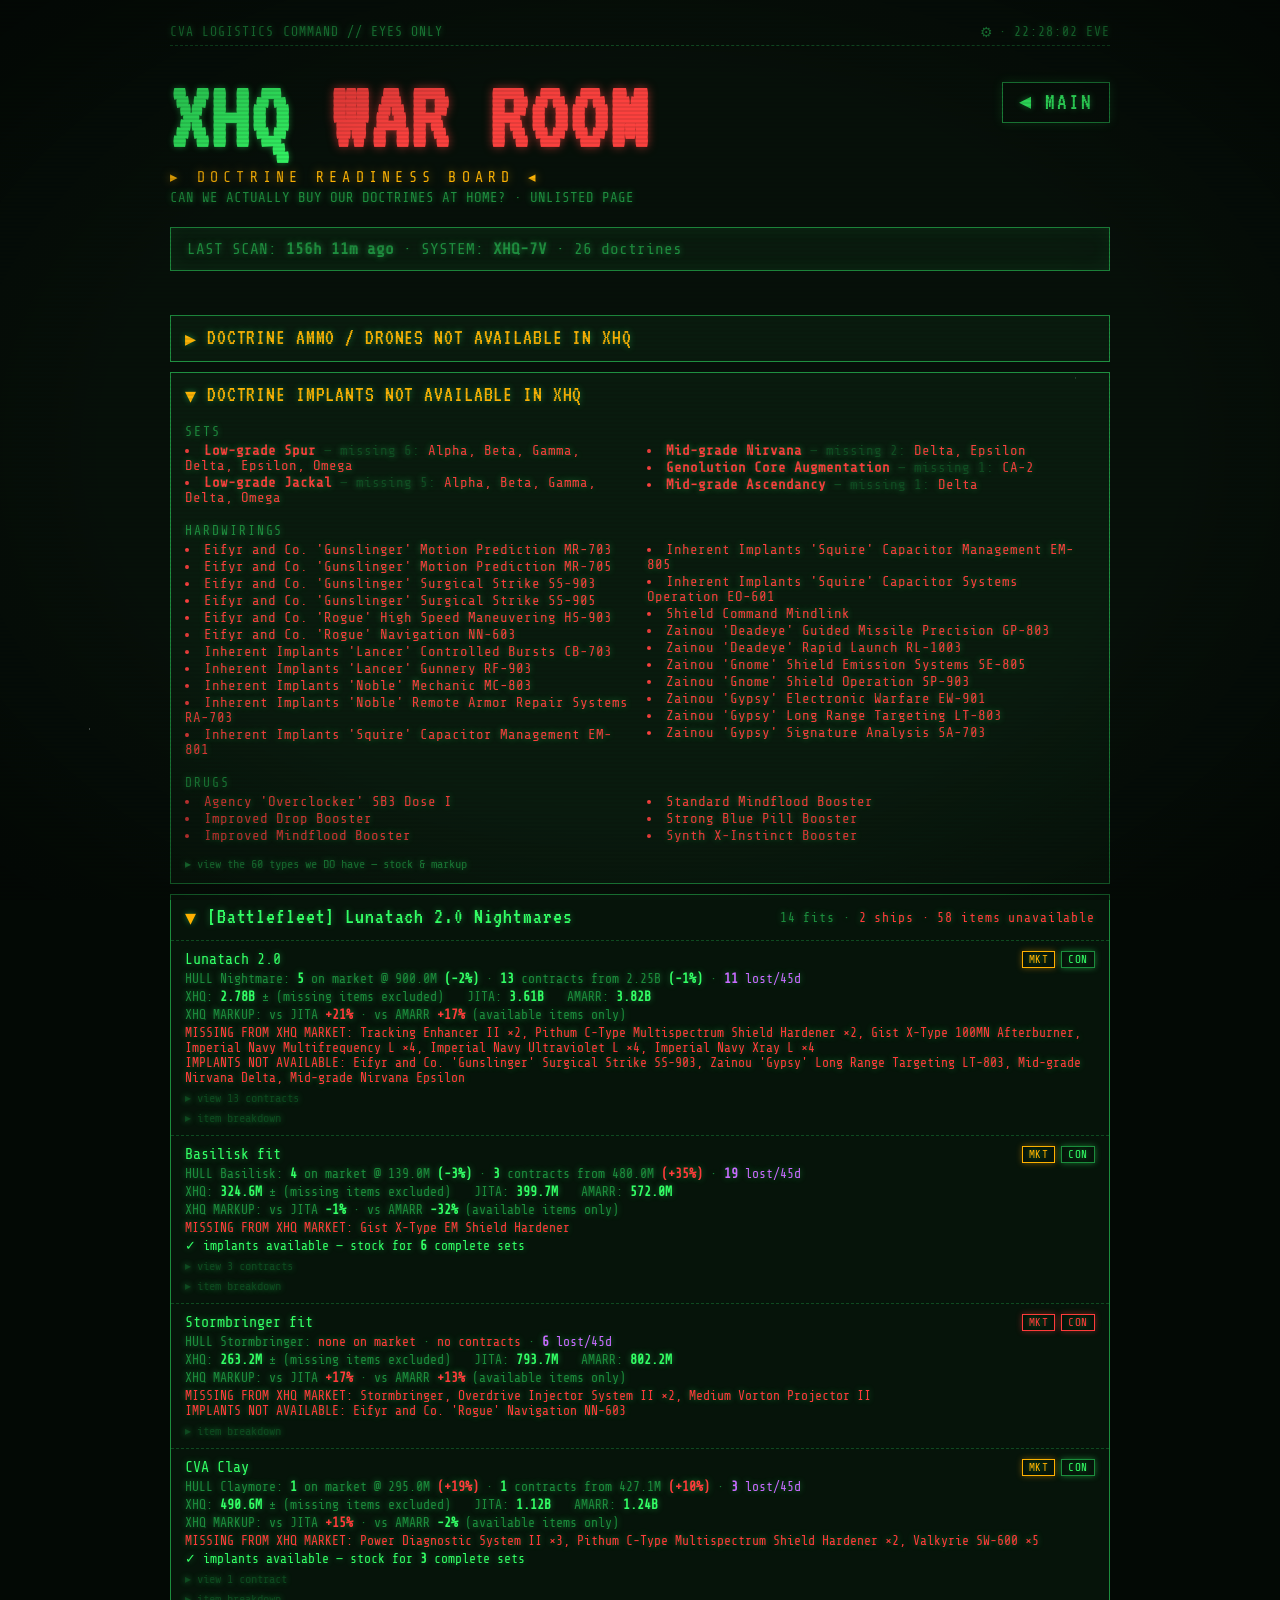
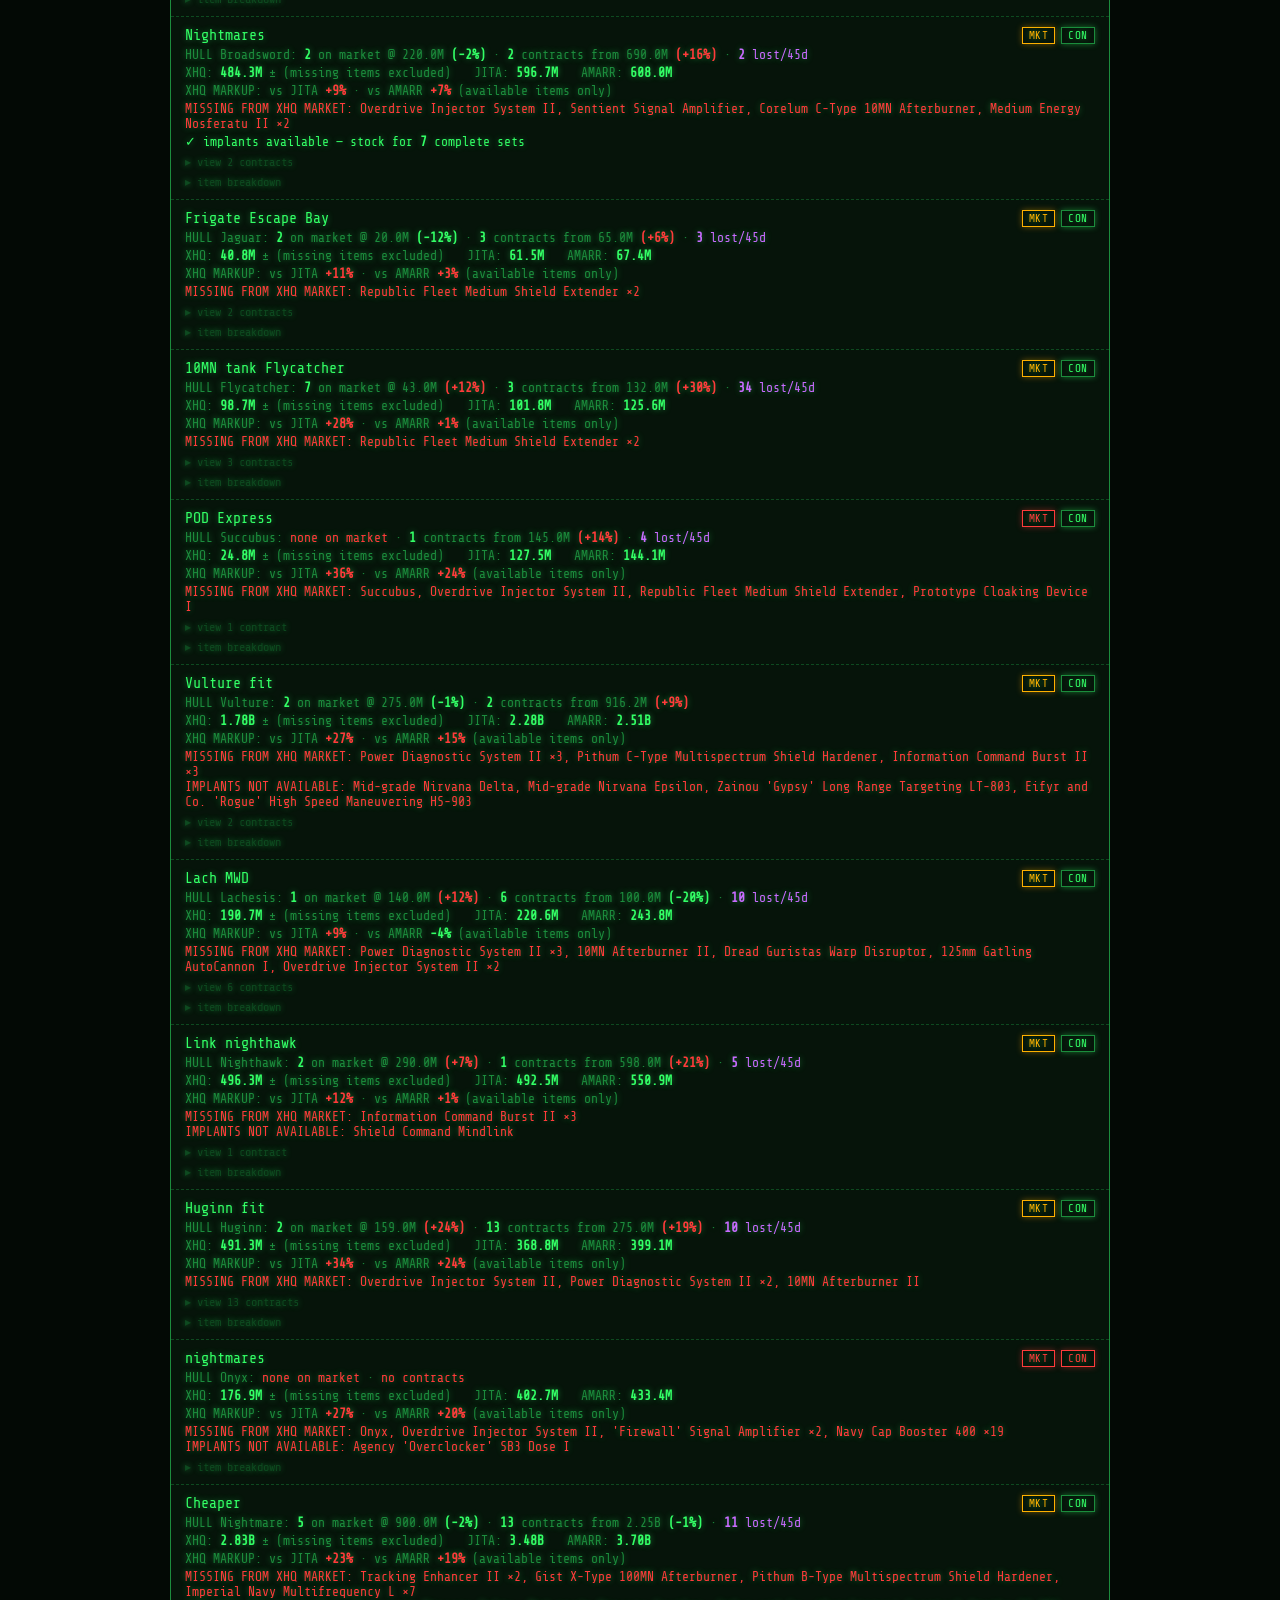
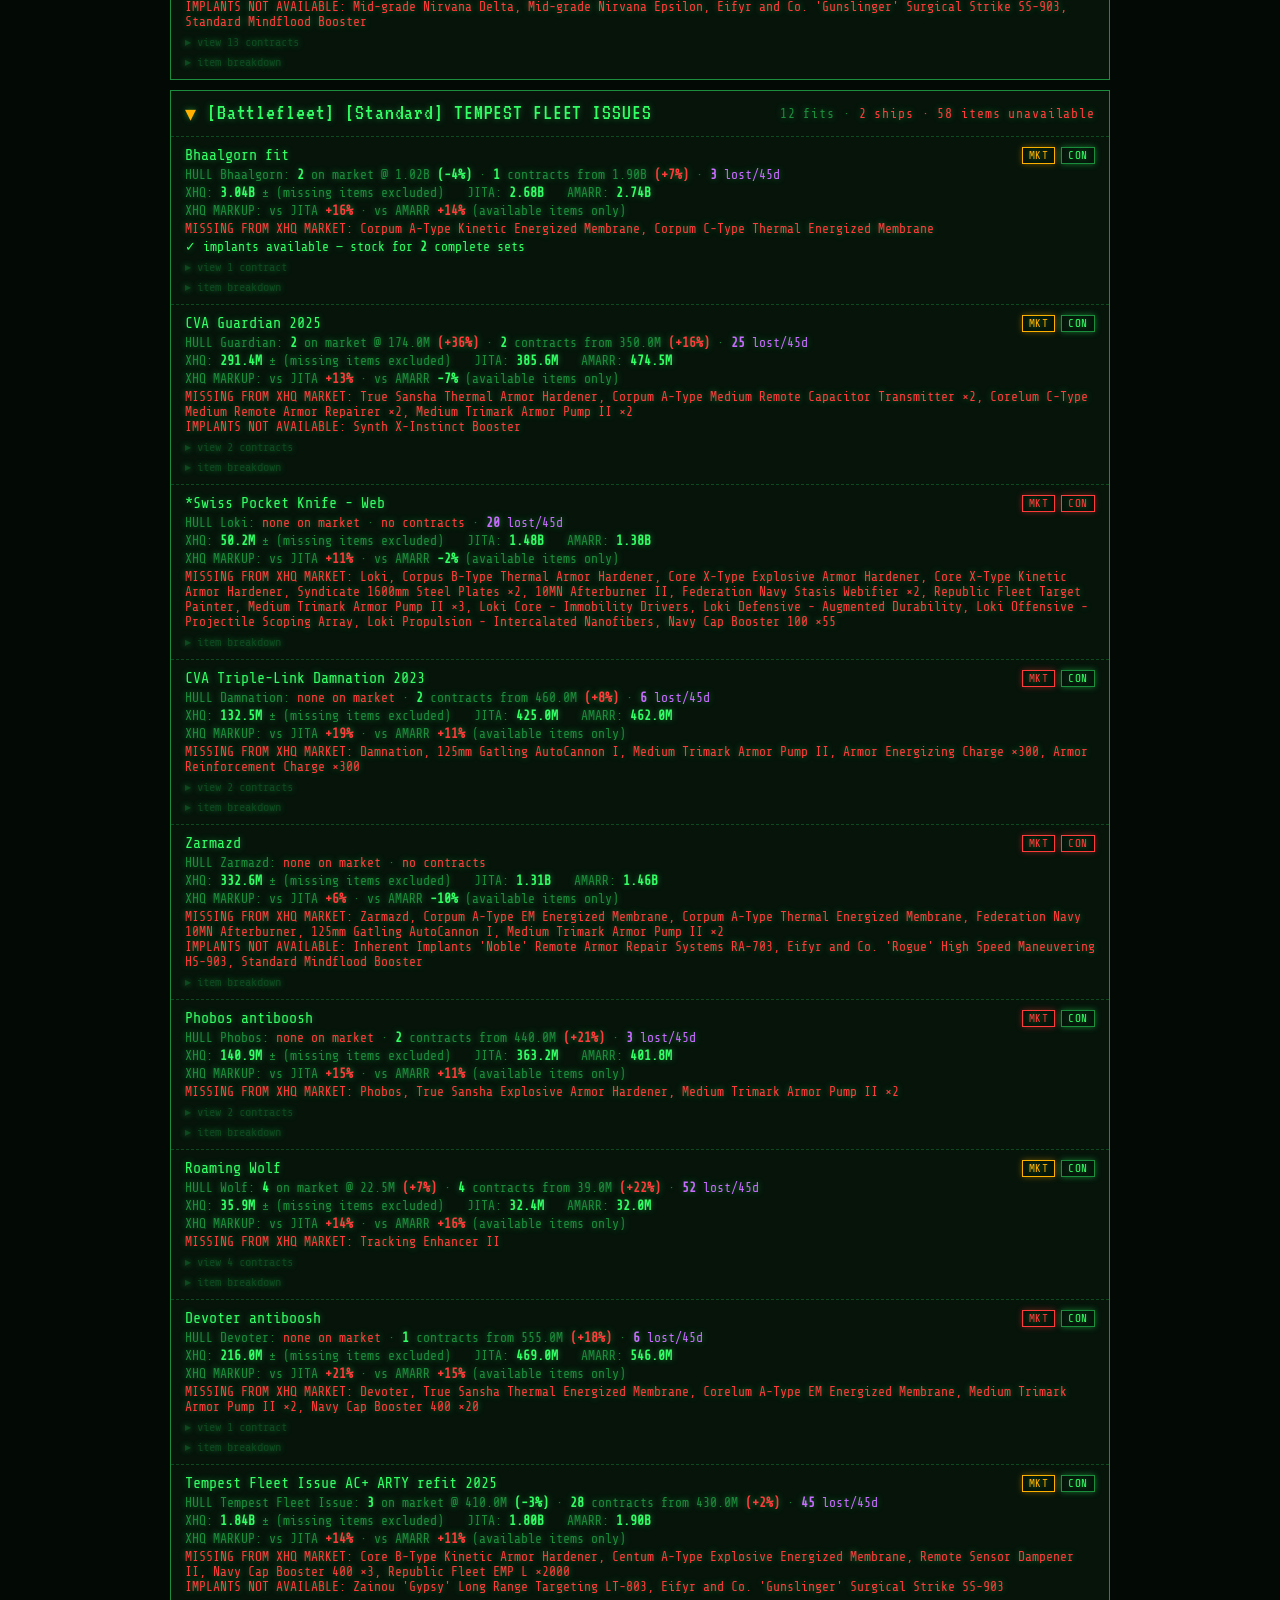
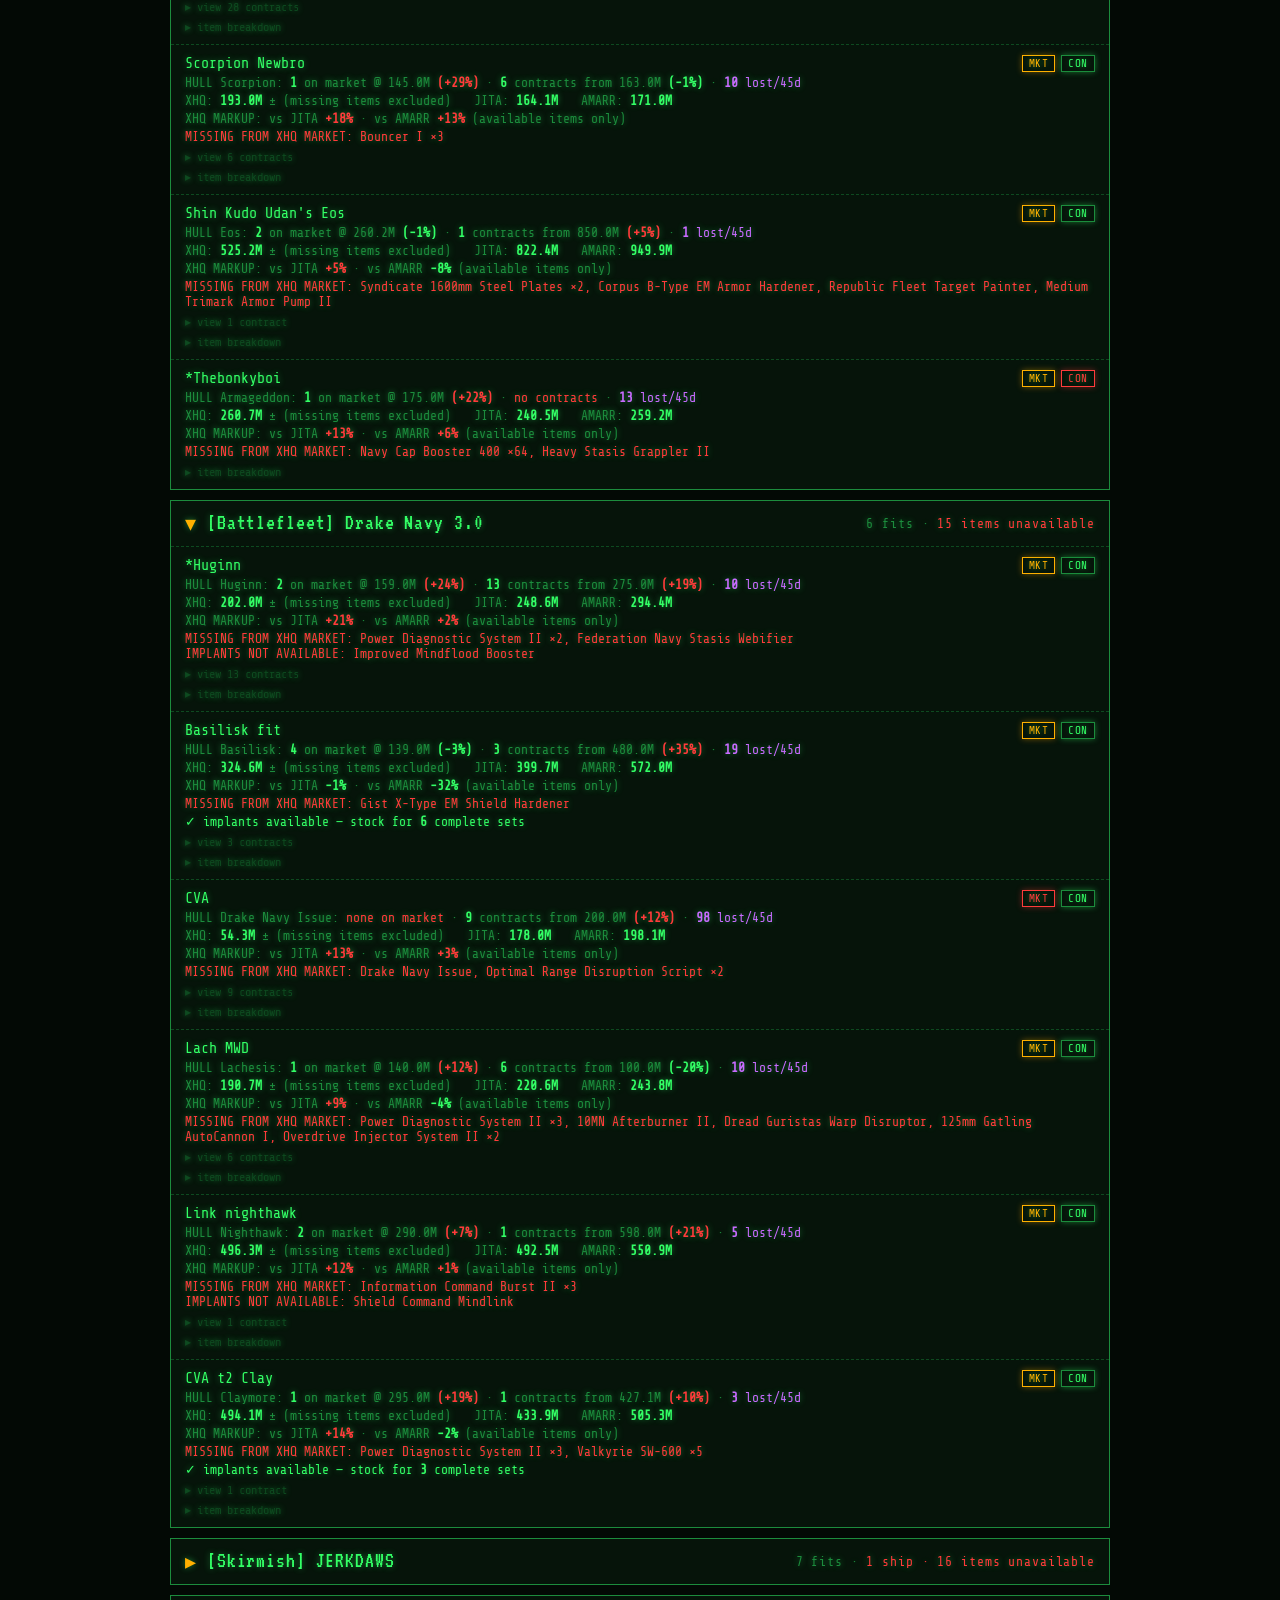
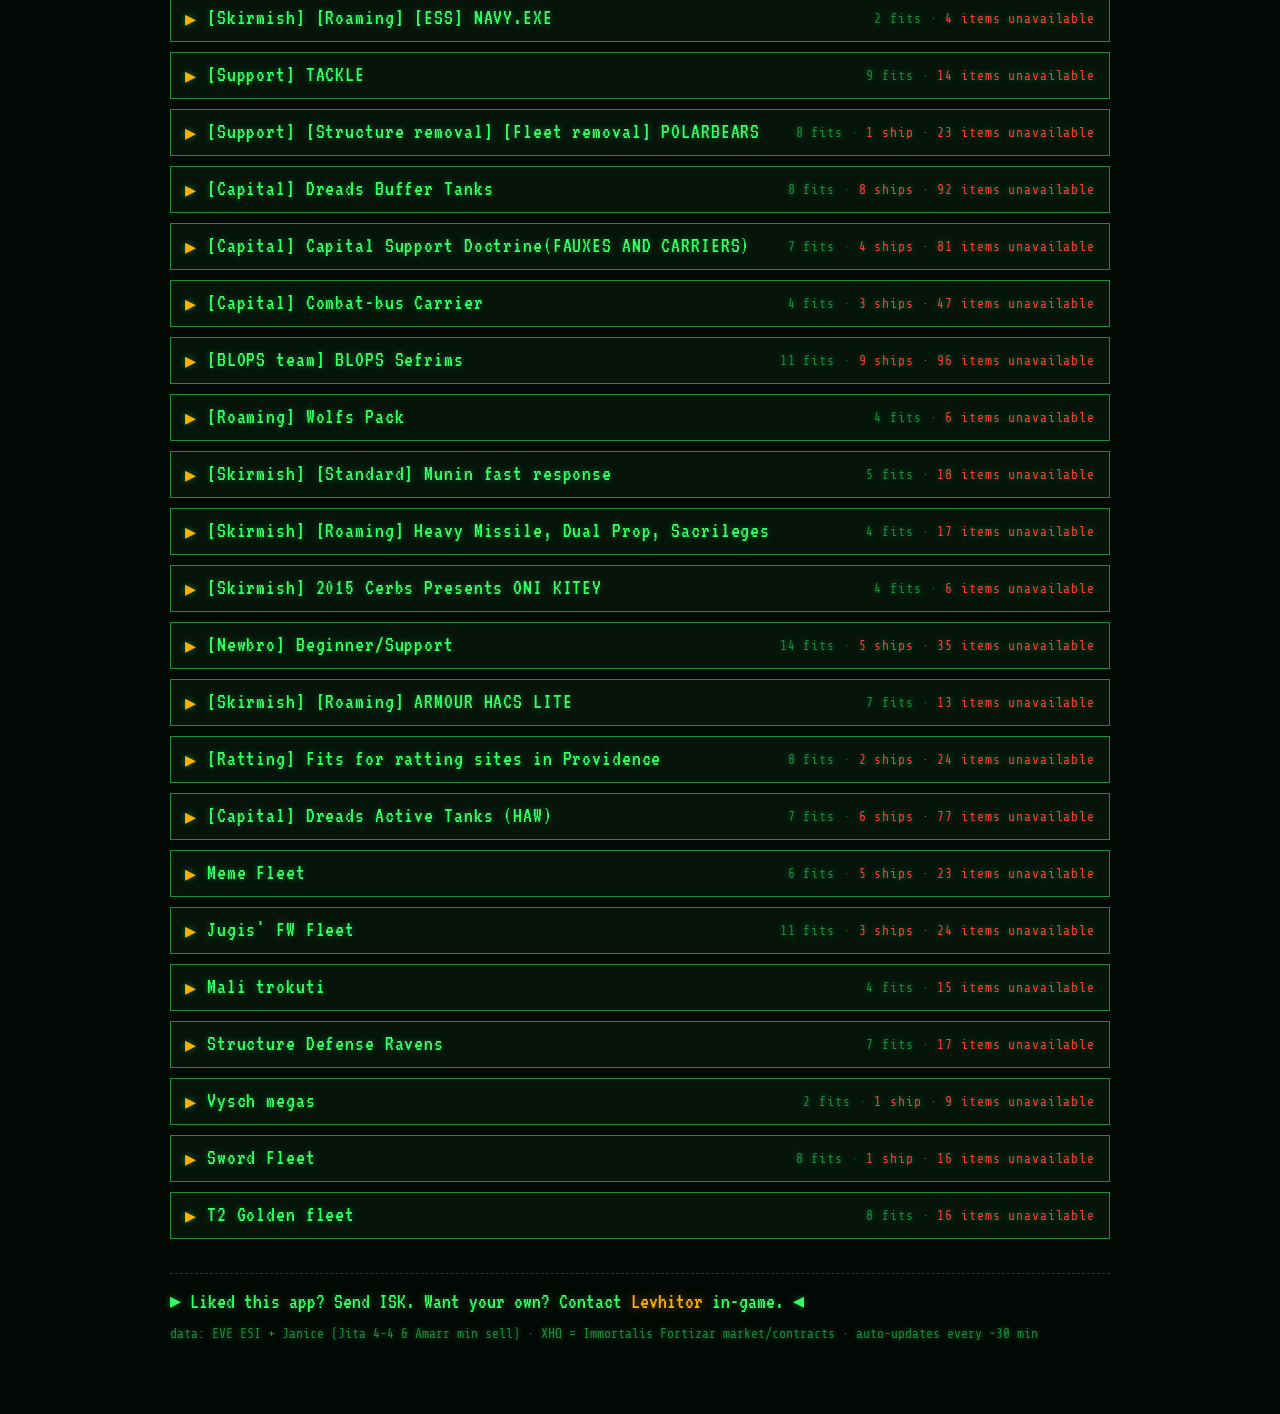
<file: war-room/index.html>
<!DOCTYPE html>
<html lang="en">
<head>
  <meta charset="UTF-8">
  <meta name="viewport" content="width=device-width, initial-scale=1.0">
  <title>XHQ WAR ROOM</title>
  <meta name="robots" content="noindex, nofollow">
  <link rel="icon" href="data:image/svg+xml,<svg xmlns='http://www.w3.org/2000/svg' viewBox='0 0 100 100'><text y='.9em' font-size='90'>🛡️</text></svg>">
  <link rel="preconnect" href="https://fonts.googleapis.com">
  <link rel="preconnect" href="https://fonts.gstatic.com" crossorigin>
  <link href="https://fonts.googleapis.com/css2?family=VT323&family=Share+Tech+Mono&display=swap" rel="stylesheet">
  <link rel="stylesheet" href="../style.css?v=32">
  <style>
    details.doctrine { border: 1px solid var(--border); background: var(--panel); margin-bottom: 10px; }
    details.doctrine > summary {
      cursor: pointer; list-style: none; padding: 10px 14px;
      font-family: "VT323", monospace; font-size: 22px; letter-spacing: 0.04em;
      display: flex; justify-content: flex-start; gap: 10px; flex-wrap: wrap;
    }
    details.doctrine > summary::before { content: "▸ "; color: var(--amber); }
    details.doctrine[open] > summary::before { content: "▾ "; }
    details.doctrine > summary:hover { background: rgba(51, 255, 102, 0.06); }
    summary .dstats { font-family: "Share Tech Mono", monospace; font-size: 13px; color: var(--phosphor-dim); align-self: center; margin-left: auto; }
    .fitblock { border-top: 1px dashed var(--phosphor-faint); padding: 10px 14px; position: relative; }
    .fitstat { position: absolute; top: 10px; right: 14px; display: flex; gap: 6px; }
    .fitstat span {
      font-size: 11px; padding: 1px 6px; border: 1px solid; letter-spacing: 0.05em;
      cursor: default;
    }
    .fitstat .g { color: var(--phosphor); border-color: var(--phosphor-dim); box-shadow: 0 0 6px rgba(51, 255, 102, 0.4); }
    .fitstat .y { color: var(--amber); border-color: var(--amber); box-shadow: 0 0 6px rgba(255, 176, 0, 0.4); }
    .fitstat .r { color: var(--red); border-color: var(--red); box-shadow: 0 0 6px rgba(255, 59, 59, 0.4); }
    .fitname { color: var(--phosphor); font-size: 15px; }
    .fitline { font-size: 13px; color: var(--phosphor-dim); margin: 3px 0; }
    .fitline b { color: var(--phosphor); }
    .missline { color: var(--red); font-size: 13px; }
    .costs span { margin-right: 16px; white-space: nowrap; }
    details.items { margin-top: 6px; }
    details.items > summary { cursor: pointer; font-size: 12px; color: var(--phosphor-faint); list-style: none; }
    details.items > summary::before { content: "▸ "; }
    details.items[open] > summary::before { content: "▾ "; }
    details.items table { min-width: 0; width: 100%; font-size: 13px; margin-top: 4px; }
    .misspanel { margin-bottom: 14px; }
    details.misspanel > summary { color: var(--amber); justify-content: flex-start; }
    .stocked { padding: 0 14px 12px; }
    .stocked > summary { cursor: pointer; font-size: 12px; color: var(--phosphor-dim); list-style: none; }
    .stocked > summary::before { content: "▸ "; }
    .stocked[open] > summary::before { content: "▾ "; }
    .stocked table { min-width: 0; width: 100%; font-size: 13px; margin-top: 6px; }
    .lowrow td { color: var(--amber); }
    .misspanel ul { margin: 0; padding: 0 14px 12px 14px; columns: 2; font-size: 14px; list-style-position: inside; text-align: left; }
    .misshead { color: var(--phosphor-dim); padding: 6px 14px 4px; font-size: 13px; letter-spacing: 0.15em; }
    .misspanel li { color: var(--red); margin-bottom: 2px; }
    .misspanel li .dim { color: var(--phosphor-faint); }
    .ok-inline { color: var(--phosphor); }
    @media (max-width: 640px) { .misspanel ul { columns: 1; } }
  </style>
</head>
<body>
  <div class="stars" aria-hidden="true"></div>
  <div class="crt" aria-hidden="true"></div>

  <main class="terminal">
    <header>
      <div class="topline">
        <span>CVA LOGISTICS COMMAND // EYES ONLY</span>
        <span class="clock-wrap"><button id="settings-btn" class="gear-btn" title="Settings" aria-label="Settings">⚙</button><span class="dim">·</span><span id="clock">--:--:--</span></span>
      </div>
      <a class="market-btn nav-btn" href="../index.html" title="Back to the market gouging detector">◂ MAIN</a>
      <h1 class="title">XHQ <span class="red glitch">WAR ROOM</span></h1>
      <p class="subtitle">▸ DOCTRINE READINESS BOARD ◂</p>
      <p class="tagline">CAN WE ACTUALLY BUY OUR DOCTRINES AT HOME? · UNLISTED PAGE</p>
    </header>

    <section class="panel">
      <div class="row spread wrap">
        <span id="scan-info" class="dim">ESTABLISHING UPLINK<span class="blink">…</span></span>
      </div>
    </section>

    <section id="status" class="log"></section>

    <section id="missing-wrap" class="hidden">
      <details class="doctrine misspanel">
        <summary>DOCTRINE AMMO / DRONES NOT AVAILABLE IN XHQ</summary>
        <div id="missing-ammo"></div>
        <div id="stocked-ammo"></div>
      </details>
      <details class="doctrine misspanel" open>
        <summary>DOCTRINE IMPLANTS NOT AVAILABLE IN XHQ</summary>
        <div id="missing-implants"></div>
        <div id="stocked-implants"></div>
      </details>
    </section>

    <section id="doctrines"></section>

    <footer>
      <p class="credit">▸ Liked this app? Send ISK. Want your own? Contact <span class="amber">Levhitor</span> in-game. ◂</p>
      <p class="dim small">data: EVE ESI + Janice (Jita 4-4 &amp; Amarr min sell) · XHQ = Immortalis Fortizar market/contracts · auto-updates every ~30 min<span id="visitors" class="visitors"></span></p>
    </footer>
  </main>

  <script>
  (() => {
    "use strict";
    const $ = (id) => document.getElementById(id);
    const PINNED = [/nightmare|lunatach/i, /tempest/i, /drake/i];

    function tickClock() { $("clock").textContent = new Date().toISOString().slice(11, 19) + " EVE"; }
    setInterval(tickClock, 1000); tickClock();

    const esc = (s) => String(s).replace(/[&<>"']/g, (c) => ({ "&": "&amp;", "<": "&lt;", ">": "&gt;", '"': "&quot;", "'": "&#39;" }[c]));
    function isk(n) {
      if (n == null) return "—";
      if (n >= 1e9) return (n / 1e9).toFixed(2) + "B";
      if (n >= 1e6) return (n / 1e6).toFixed(1) + "M";
      return Math.round(n).toLocaleString("en-US");
    }
    function age(iso) {
      const m = Math.round((Date.now() - new Date(iso)) / 60000);
      return m < 60 ? m + " min ago" : Math.floor(m / 60) + "h " + (m % 60) + "m ago";
    }

    let conByHull = new Map(); // hull type_id -> contracts, filled from contracts.json
    const lossOf = new Map();  // hull type_id -> losses last 45d, from trade.json

    function contractRows(hullId) {
      const cons = conByHull.get(hullId) || [];
      if (!cons.length) return "";
      const rows = cons.map((c) => `
        <tr>
          <td class="left">${esc(c.title || c.hull || "contract " + c.id)}${c.aby ? ' <span class="abytag" title="Contains abyssal (mutated) modules — unpriceable, so the Jita value understates this contract">ABYSSAL</span>' : ""}</td>
          <td class="left">${esc(c.issuer)}</td>
          <td class="num">${isk(c.price)}</td>
          <td class="num">${isk(c.value)}</td>
          <td class="num" style="color:${c.markup > 0.3 ? "var(--red)" : "var(--phosphor)"}">${c.markup != null ? (c.markup >= 0 ? "+" : "") + Math.round(c.markup * 100) + "%" : "—"}</td>
        </tr>`).join("");
      return `
        <details class="items"><summary>view ${cons.length} contract${cons.length > 1 ? "s" : ""}</summary>
          <div class="tablewrap"><table>
            <thead><tr><th class="left">CONTRACT</th><th class="left">ISSUER</th><th class="num">ASKING</th><th class="num">JITA VALUE</th><th class="num">MARKUP</th></tr></thead>
            <tbody>${rows}</tbody>
          </table></div>
        </details>`;
    }

    function pctTag(pct) {
      if (pct == null) return "";
      const p = Math.round(pct * 100);
      return ` <b style="color:${p > 0 ? "var(--red)" : "var(--phosphor)"}">(${p >= 0 ? "+" : ""}${p}%)</b>`;
    }

    function fitBlock(f) {
      const hullItem = f.items.find((it) => it.id === f.hull);
      const hullJita = hullItem?.jita ?? null;
      const hullMkt = f.hullMkt
        ? `<b>${f.hullMkt.q}</b> on market @ ${isk(f.hullMkt.min)}${pctTag(hullJita ? f.hullMkt.min / hullJita - 1 : null)}`
        : `<span class="missline">none on market</span>`;
      const cheapCon = (conByHull.get(f.hull) || []).find((c) => c.markup != null);
      const hullCon = f.hullCon
        ? `<b>${f.hullCon.n}</b> contracts from ${isk(f.hullCon.min)}${pctTag(cheapCon ? cheapCon.markup : null)}`
        : `<span class="missline">no contracts</span>`;
      const lost = lossOf.get(f.hull);
      const lostPart = lost
        ? ` · <span style="color:#c86bff" title="CVA + CVAA losses of this hull, last 45 days (zKillboard)"><b style="color:#c86bff">${lost}</b> lost/45d</span>`
        : "";
      // Implants & boosters (cat 20) are judged separately from the fit itself.
      const isImp = (x) => x.cat === 20;
      const missFit = f.missing.filter((m) => !isImp(m));
      const missImp = f.missing.filter(isImp);
      const fitItems = f.items.filter((it) => !isImp(it));
      const impItems = f.items.filter(isImp);

      // How many complete fits the market can supply right now.
      const kits = Math.min(...fitItems.map((it) => Math.floor((it.mkt?.q || 0) / it.qty)));
      let miss;
      if (missFit.length) {
        miss = `<div class="missline">MISSING FROM XHQ MARKET: ${missFit.map((m) => esc(m.name) + (m.qty > 1 ? " ×" + m.qty : "")).join(", ")}</div>`;
      } else {
        miss = kits >= 1
          ? `<div class="fitline ok-inline">✓ full fit available on XHQ market — stock for <b>${kits}</b> complete fit${kits > 1 ? "s" : ""}</div>`
          : `<div class="fitline" style="color:var(--amber)">◑ all items on market, but not enough stock for one complete fit</div>`;
      }
      if (impItems.length) {
        // Same math as the fit kits: how many complete implant sets the
        // market stock covers.
        const impSets = Math.min(...impItems.map((it) => Math.floor((it.mkt?.q || 0) / it.qty)));
        miss += missImp.length
          ? `<div class="missline">IMPLANTS NOT AVAILABLE: ${missImp.map((m) => esc(m.name)).join(", ")}</div>`
          : (impSets >= 1
            ? `<div class="fitline ok-inline">✓ implants available — stock for <b>${impSets}</b> complete set${impSets > 1 ? "s" : ""}</div>`
            : `<div class="fitline" style="color:var(--amber)">◑ all implants on market, but not enough stock for one complete set</div>`);
      }
      const rows = f.items.map((it) => `
        <tr>
          <td class="left">${esc(it.name)}</td>
          <td class="num">${it.qty}</td>
          <td class="num">${it.mkt ? isk(it.mkt.min) + " (" + it.mkt.q + ")" : '<span class="missline">—</span>'}</td>
          <td class="num">${isk(it.jita)}</td>
          <td class="num">${isk(it.amarr)}</td>
        </tr>`).join("");
      // XHQ markup vs each hub, computed over the same item subset so the
      // comparison stays fair when parts of the fit are missing locally.
      const cmp = (refKey) => {
        let x = 0, r = 0;
        for (const it of f.items) {
          if (!it.mkt || it[refKey] == null) continue;
          x += it.mkt.min * it.qty;
          r += it[refKey] * it.qty;
        }
        if (!r) return null;
        const pct = Math.round((x / r - 1) * 100);
        return `<b style="color:${pct > 0 ? "var(--red)" : "var(--phosphor)"}">${pct >= 0 ? "+" : ""}${pct}%</b>`;
      };
      const vsJita = cmp("jita"), vsAmarr = cmp("amarr");
      const markupLine = (vsJita || vsAmarr)
        ? `<div class="fitline">XHQ MARKUP: ${vsJita ? `vs JITA ${vsJita}` : ""}${vsJita && vsAmarr ? " · " : ""}${vsAmarr ? `vs AMARR ${vsAmarr}` : ""}${f.xhqPartial ? ' <span class="dim">(available items only)</span>' : ""}</div>`
        : "";
      const mktState = !f.hullMkt ? ["r", "no hull on the XHQ market"]
        : missFit.length ? ["y", "hull on market, but some fit items are missing"]
        : kits < 1 ? ["y", "all items on market, but not enough stock for a complete fit"]
        : ["g", "full fit buyable on the XHQ market"];
      const conState = f.hullCon ? ["g", "contracts available for this hull"] : ["r", "no contracts for this hull"];
      return `
        <div class="fitblock">
          <div class="fitstat">
            <span class="${mktState[0]}" title="MARKET — ${mktState[1]}">MKT</span>
            <span class="${conState[0]}" title="CONTRACTS — ${conState[1]}">CON</span>
          </div>
          <div class="fitname">${esc(f.t || f.hullName || "fit")}</div>
          <div class="fitline">HULL ${esc(f.hullName || "?")}: ${hullMkt} · ${hullCon}${lostPart}</div>
          <div class="fitline costs">
            <span>XHQ: <b>${isk(f.costXhq)}</b>${f.xhqPartial ? " ± (missing items excluded)" : ""}</span>
            <span>JITA: <b>${isk(f.costJita)}</b>${f.jitaPartial ? " ±" : ""}</span>
            <span>AMARR: <b>${isk(f.costAmarr)}</b>${f.amarrPartial ? " ±" : ""}</span>
          </div>
          ${markupLine}
          ${miss}
          ${contractRows(f.hull)}
          <details class="items"><summary>item breakdown</summary>
            <div class="tablewrap"><table>
              <thead><tr><th class="left">ITEM</th><th class="num">QTY</th><th class="num">XHQ (avail)</th><th class="num">JITA</th><th class="num">AMARR</th></tr></thead>
              <tbody>${rows}</tbody>
            </table></div>
          </details>
        </div>`;
    }

    function render(data) {
      $("scan-info").innerHTML = `LAST SCAN: <b>${age(data.generated)}</b> · SYSTEM: <b>${esc(data.system)}</b> · ${data.doctrines.length} doctrines`;

      // Aggregate the doctrine consumables/implants that ARE on the market
      // (stock, largest per-fit load, prices) — used both to promote
      // critically-low items into the "not available" lists and for the
      // stocked-items tables.
      const agg = new Map();
      for (const d of data.doctrines) for (const f of d.fits) for (const it of f.items) {
        if (!it.mkt) continue;
        const e = agg.get(it.id) || { name: it.name, cat: it.cat, q: it.mkt.q, min: it.mkt.min, jita: it.jita, amarr: it.amarr, maxQ: 0 };
        e.maxQ = Math.max(e.maxQ, it.qty);
        agg.set(it.id, e);
      }
      const isDrugName = (n) => /Booster$|\sDose\s/.test(n);
      // Fighters (cat 87) come in squadrons of 9, so a "load" is 9 fighters
      // regardless of what any single fit lists. Some items get manual load
      // sizes (T2 crystals barely wear out — fits just list spares).
      const LOAD_OVERRIDES = { "Scorch S": 4, "Conflagration S": 4 };
      const loadsOf = (e) => Math.floor(e.q / (LOAD_OVERRIDES[e.name] ?? (e.cat === 87 ? 9 : e.maxQ)));
      // Ammo/drones need 3+ loads to count as stocked; fighters need MORE
      // than 3 squadron-loads.
      const lowAmmoCheck = (e) => (e.cat === 87 ? loadsOf(e) <= 3 : loadsOf(e) < 3);
      // Under 3 fit-loads of ammo, or under 10 doses of a drug, counts as
      // not available.
      const lowAmmo = [...agg.values()].filter((e) => [8, 18, 87].includes(e.cat) && lowAmmoCheck(e));
      const lowDrugs = [...agg.values()].filter((e) => e.cat === 20 && isDrugName(e.name) && e.q < 10);

      // Category per type id, for grouping the missing list.
      const catOf = new Map();
      for (const d of data.doctrines) for (const f of d.fits) for (const it of f.items) catOf.set(it.id, it.cat);

      const ammoList = [
        ...(data.missingAmmo || []).map((m) => ({ name: m.name, cat: catOf.get(m.id) ?? null, note: `${m.fits} fit${m.fits > 1 ? "s" : ""}` })),
        ...lowAmmo.map((e) => ({ name: e.name, cat: e.cat, note: `only ${e.q.toLocaleString("en-US")} left ≈ ${loadsOf(e)} load${loadsOf(e) === 1 ? "" : "s"}` })),
      ];
      // Group by ammo family, ordered by size within each group.
      const FAMILIES = [
        ["MISSILES", (n) => /Missile|Rocket|Torpedo|Defender/i.test(n)],
        ["HYBRID CHARGES", (n) => /Antimatter|Iridium|Iron Charge|Lead Charge|Tungsten|Thorium|Uranium Charge|Plutonium|Javelin [SML]|Spike|Null [SMLX]|Void [SMLX]|Coil Gun|Gauss/i.test(n)],
        ["PROJECTILE AMMO", (n) => /EMP [SMLX]|Fusion|Phased Plasma|Titanium Sabot|Carbonized|Nuclear [SMLX]|Proton [SMLX]|Barrage|Hail [SMLX]|Quake|Tremor|Depleted Uranium/i.test(n)],
        ["LASER CRYSTALS", (n) => /Multifrequency|Standard [SMLX]|Infrared|Microwave|Radio [SMLX]|Ultraviolet|Xray|Gamma [SMLX]|Scorch|Conflagration|Aurora|Gleam/i.test(n)],
        ["EXOTIC PLASMA", (n) => /Baryon|Tetryon|Meson|Occult|Mystic [SMLX]|Condenser Pack|ElectroPunch|GalvaSurge|SlamBolt|StrikeSnipe/i.test(n)],
        ["BOMBS", (n) => /Bomb/i.test(n)],
        ["CAP BOOSTERS", (n) => /Cap Booster/i.test(n)],
        ["PROBES & MISC", () => true],
      ];
      const sizeRank = (n) => {
        if (/\bXL\b|XL Torpedo|XL Cruise/i.test(n)) return 4;
        if (/ L$| L \(|Large|Cruise Missile|(?<!XL )Torpedo/i.test(n)) return 3;
        if (/ M$|Medium|Heavy Missile|Heavy Assault/i.test(n)) return 2;
        if (/ S$|Small|Light Missile|Rocket/i.test(n)) return 1;
        return 0;
      };
      const groups = new Map();
      const put = (key, m) => { if (!groups.has(key)) groups.set(key, []); groups.get(key).push(m); };
      for (const m of ammoList) {
        if (m.cat === 18) put("DRONES", m);
        else if (m.cat === 87) put("FIGHTERS", m);
        else put(FAMILIES.find(([, re]) => re(m.name))[0], m);
      }
      const GROUP_ORDER = [...FAMILIES.map(([k]) => k).slice(0, -1), "DRONES", "FIGHTERS", "PROBES & MISC"];
      const li = (m) => `<li>${esc(m.name)} <span class="dim">(${m.note})</span></li>`;
      $("missing-ammo").innerHTML = ammoList.length
        ? GROUP_ORDER.filter((k) => groups.has(k)).map((k) => {
            const items = groups.get(k).sort((a, b) => sizeRank(a.name) - sizeRank(b.name) || a.name.localeCompare(b.name));
            return `<div class="misshead">${k}</div><ul>${items.map(li).join("")}</ul>`;
          }).join("")
        : '<ul><li class="ok-inline">nothing missing — miracle confirmed</li></ul>';

      // Implants grouped by set: "Mid-grade Amulet Gamma" -> set "Mid-grade
      // Amulet", piece "Gamma". Hardwirings collect at the bottom.
      const sets = new Map();
      const hardwirings = [];
      const drugs = [];
      for (const m of data.missingImplants || []) {
        const sm = m.name.match(/^((?:Low|Mid|High)-grade [A-Za-z]+) (Alpha|Beta|Gamma|Delta|Epsilon|Omega)$/) ||
                   m.name.match(/^(Genolution Core Augmentation) (CA-\d)$/);
        if (sm) {
          if (!sets.has(sm[1])) sets.set(sm[1], []);
          sets.get(sm[1]).push(sm[2]);
        } else if (isDrugName(m.name)) drugs.push(esc(m.name));
        else hardwirings.push(m.name);
      }
      for (const e of lowDrugs) drugs.push(`${esc(e.name)} <span class="dim">(only ${e.q} dose${e.q === 1 ? "" : "s"} left)</span>`);
      const SLOT_ORDER = ["Alpha", "Beta", "Gamma", "Delta", "Epsilon", "Omega", "CA-1", "CA-2", "CA-3", "CA-4"];
      const setRows = [...sets.entries()]
        .sort((a, b) => b[1].length - a[1].length || a[0].localeCompare(b[0]))
        .map(([set, pieces]) => {
          pieces.sort((a, b) => SLOT_ORDER.indexOf(a) - SLOT_ORDER.indexOf(b));
          return `<li><b>${esc(set)}</b> <span class="dim">— missing ${pieces.length}:</span> ${pieces.map(esc).join(", ")}</li>`;
        });
      const hwRows = hardwirings.sort().map((n) => `<li>${esc(n)}</li>`);
      const drugRows = drugs.sort().map((n) => `<li>${n}</li>`);
      $("missing-implants").innerHTML = setRows.length + hwRows.length + drugRows.length
        ? (setRows.length ? `<div class="misshead">SETS</div><ul>${setRows.join("")}</ul>` : "") +
          (hwRows.length ? `<div class="misshead">HARDWIRINGS</div><ul>${hwRows.join("")}</ul>` : "") +
          (drugRows.length ? `<div class="misshead">DRUGS</div><ul>${drugRows.join("")}</ul>` : "")
        : '<ul><li class="ok-inline">nothing missing — miracle confirmed</li></ul>';
      $("missing-wrap").classList.remove("hidden");

      // Stocked-items tables (what we DO have), with sortable columns.
      const stockedTable = (elId, items, isAmmo) => {
        if (!items.length) { $(elId).innerHTML = ""; return; }
        const rows = items.map((e) => {
          const loads = loadsOf(e);
          const low = isAmmo ? loads < 10 : e.q < 5;
          const jp = e.jita ? e.min / e.jita - 1 : null;
          const ap = e.amarr ? e.min / e.amarr - 1 : null;
          return `<tr class="${low ? "lowrow" : ""}">
            <td class="left" data-v="${esc(e.name)}">${esc(e.name)}${low ? " ⚠" : ""}</td>
            <td class="num" data-v="${e.q}">${e.q.toLocaleString("en-US")}</td>
            ${isAmmo ? `<td class="num" data-v="${loads}">${loads}</td>` : ""}
            <td class="num" data-v="${e.min}">${isk(e.min)}</td>
            <td class="num" data-v="${jp ?? -999}">${pctTag(jp) || "—"}</td>
            <td class="num" data-v="${ap ?? -999}">${pctTag(ap) || "—"}</td>
          </tr>`;
        }).join("");
        $(elId).innerHTML = `<details class="stocked">
          <summary>view the ${items.length} type${items.length > 1 ? "s" : ""} we DO have — stock &amp; markup</summary>
          <div class="tablewrap"><table>
            <thead><tr><th class="left sortable">ITEM<span class="arrow"></span></th><th class="num sortable">STOCK<span class="arrow"></span></th>${isAmmo ? '<th class="num sortable" title="Stock divided by the largest per-fit load">~FIT LOADS<span class="arrow"></span></th>' : ""}<th class="num sortable">XHQ MIN<span class="arrow"></span></th><th class="num sortable">vs JITA<span class="arrow"></span></th><th class="num sortable">vs AMARR<span class="arrow"></span></th></tr></thead>
            <tbody>${rows}</tbody>
          </table></div>
        </details>`;
        // Column sorting: sorts by the raw value stashed in data-v.
        const table = $(elId).querySelector("table");
        const ths = [...table.querySelectorAll("th")];
        ths.forEach((th, idx) => th.addEventListener("click", () => {
          const dir = th.dataset.dir === "asc" ? -1 : 1;
          ths.forEach((t) => { delete t.dataset.dir; t.querySelector(".arrow").textContent = " ·"; });
          th.dataset.dir = dir === 1 ? "asc" : "desc";
          th.querySelector(".arrow").textContent = dir === 1 ? " ▲" : " ▼";
          const tbody = table.querySelector("tbody");
          [...tbody.rows]
            .sort((a, b) => {
              const va = a.cells[idx].dataset.v, vb = b.cells[idx].dataset.v;
              const na = parseFloat(va), nb = parseFloat(vb);
              return dir * (isNaN(na) || isNaN(nb) ? String(va).localeCompare(String(vb)) : na - nb);
            })
            .forEach((r) => tbody.appendChild(r));
        }));
      };
      const byLoads = (a, b) => loadsOf(a) - loadsOf(b);
      stockedTable("stocked-ammo",
        [...agg.values()].filter((e) => [8, 18, 87].includes(e.cat) && !lowAmmoCheck(e)).sort(byLoads), true);
      stockedTable("stocked-implants",
        [...agg.values()].filter((e) => e.cat === 20 && !(isDrugName(e.name) && e.q < 10)).sort((a, b) => a.q - b.q), false);

      const ds = data.doctrines.slice();
      const pinned = [];
      for (const re of PINNED) {
        const idx = ds.findIndex((d) => re.test(d.name));
        if (idx >= 0) pinned.push(ds.splice(idx, 1)[0]);
      }
      const ordered = [...pinned, ...ds];

      $("doctrines").innerHTML = ordered.map((d, i) => {
        const totalMissing = d.fits.reduce((s, f) => s + f.missing.length, 0);
        // Hulls with neither XHQ market stock nor a single contract.
        const noShip = new Set();
        for (const f of d.fits) if (!f.hullMkt && !f.hullCon) noShip.add(f.hullName || f.hull);
        const missParts = [];
        if (noShip.size) missParts.push(`${noShip.size} ship${noShip.size > 1 ? "s" : ""}`);
        if (totalMissing) missParts.push(`${totalMissing} items`);
        const stats = `${d.fits.length} fits · ` + (missParts.length
          ? `<span style="color:var(--red)">${missParts.join(" · ")} unavailable</span>`
          : `<span class="ok-inline">all buyable in XHQ</span>`);
        return `<details class="doctrine"${i < 3 ? " open" : ""}>
          <summary>${esc(d.name)} <span class="dstats">${stats}</span></summary>
          ${d.fits.map(fitBlock).join("")}
        </details>`;
      }).join("");
    }

    Promise.all([
      fetch("../readiness.json", { cache: "no-cache" })
        .then((r) => { if (!r.ok) throw new Error("HTTP " + r.status); return r.json(); }),
      fetch("../contracts.json", { cache: "no-cache" })
        .then((r) => (r.ok ? r.json() : null)).catch(() => null),
      fetch("../trade.json", { cache: "no-cache" })
        .then((r) => (r.ok ? r.json() : null)).catch(() => null),
    ])
      .then(([readiness, contracts, trade]) => {
        for (const c of contracts?.contracts || []) {
          if (!c.hull_id) continue;
          if (!conByHull.has(c.hull_id)) conByHull.set(c.hull_id, []);
          conByHull.get(c.hull_id).push(c);
        }
        for (const list of conByHull.values()) list.sort((a, b) => a.price - b.price);
        for (const l of trade?.losses || []) lossOf.set(l.id, l.n45);
        return readiness;
      })
      .then(render)
      .catch((e) => {
        $("status").innerHTML = `<span class="err">NO READINESS DATA YET (${esc(e.message)}). Run the update workflow after committing doctrines.json.</span>`;
        $("scan-info").textContent = "AWAITING FIRST SCAN";
      });
  })();
  </script>
  <script data-goatcounter="https://xhq.goatcounter.com/count" async src="//gc.zgo.at/count.js"></script>
  <script src="../visitors.js?v=32"></script>
  <script src="../settings.js?v=32"></script>
</body>
</html>
</file>
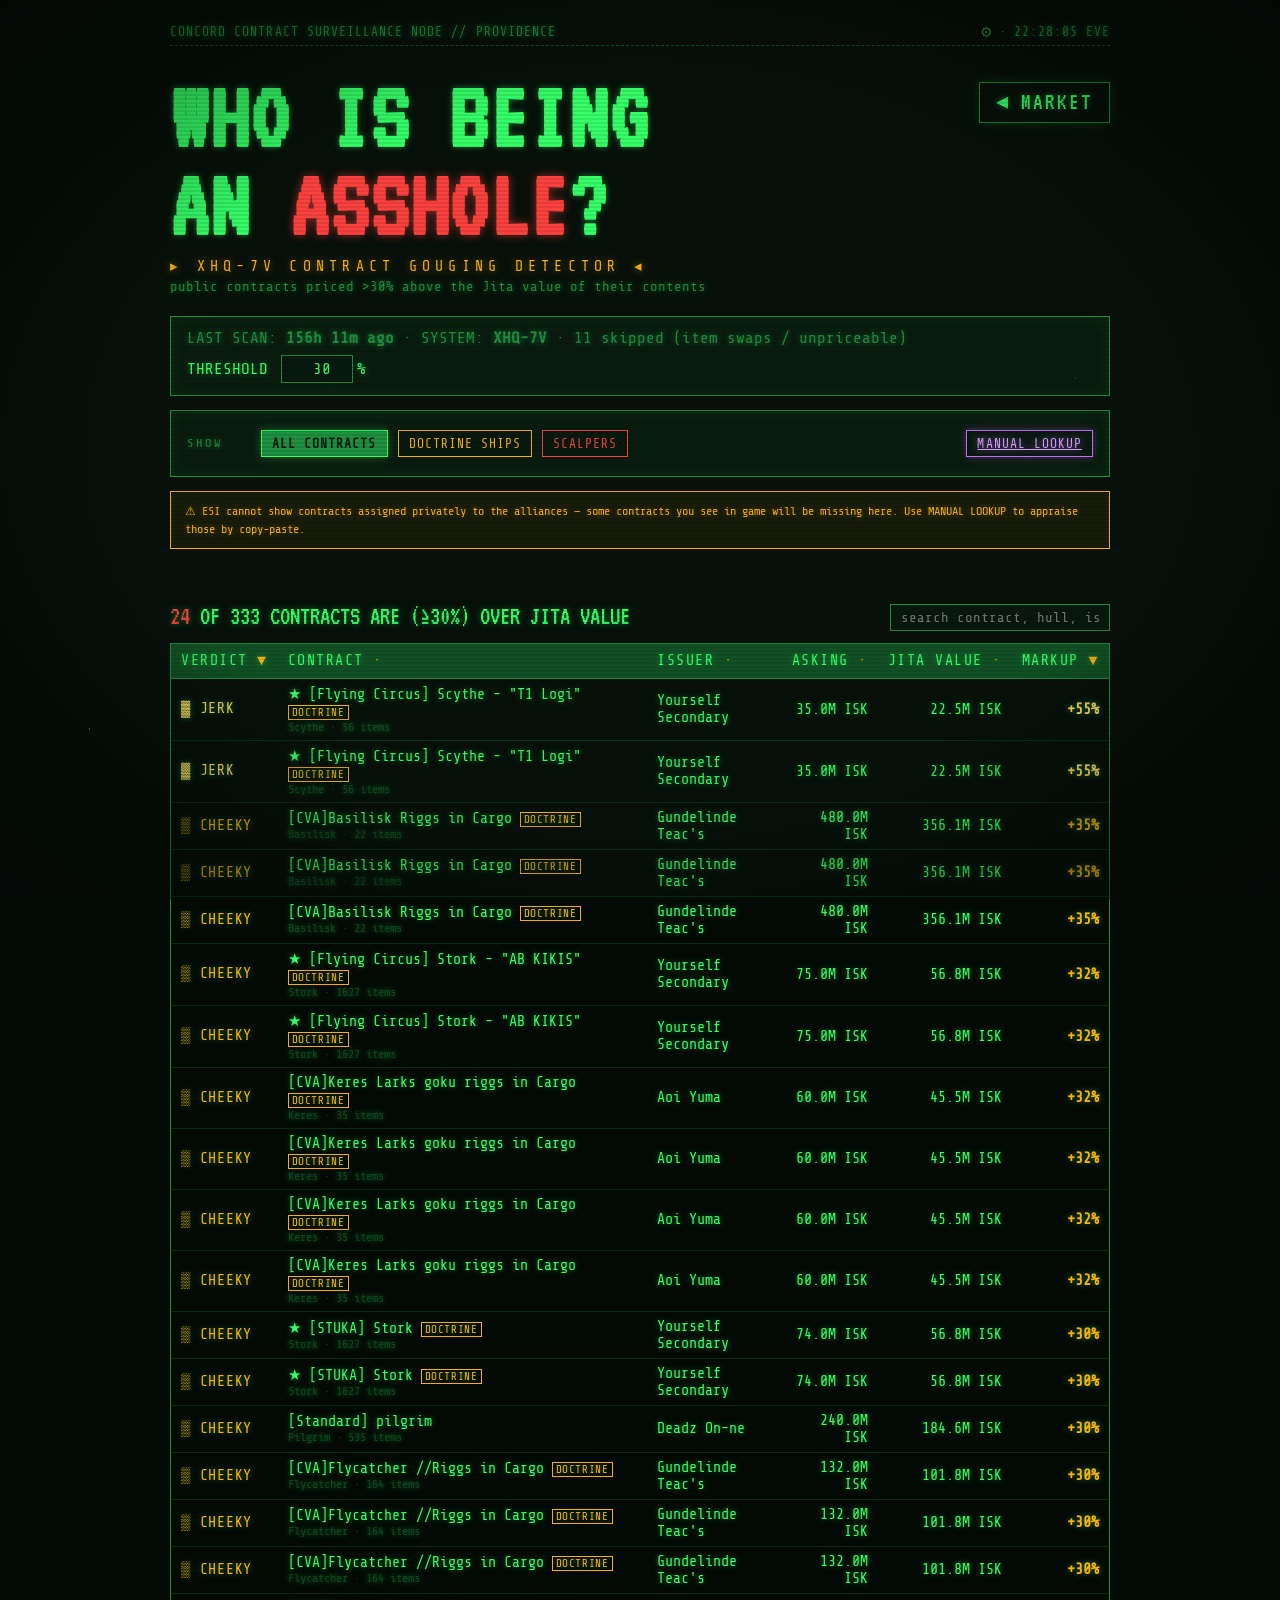
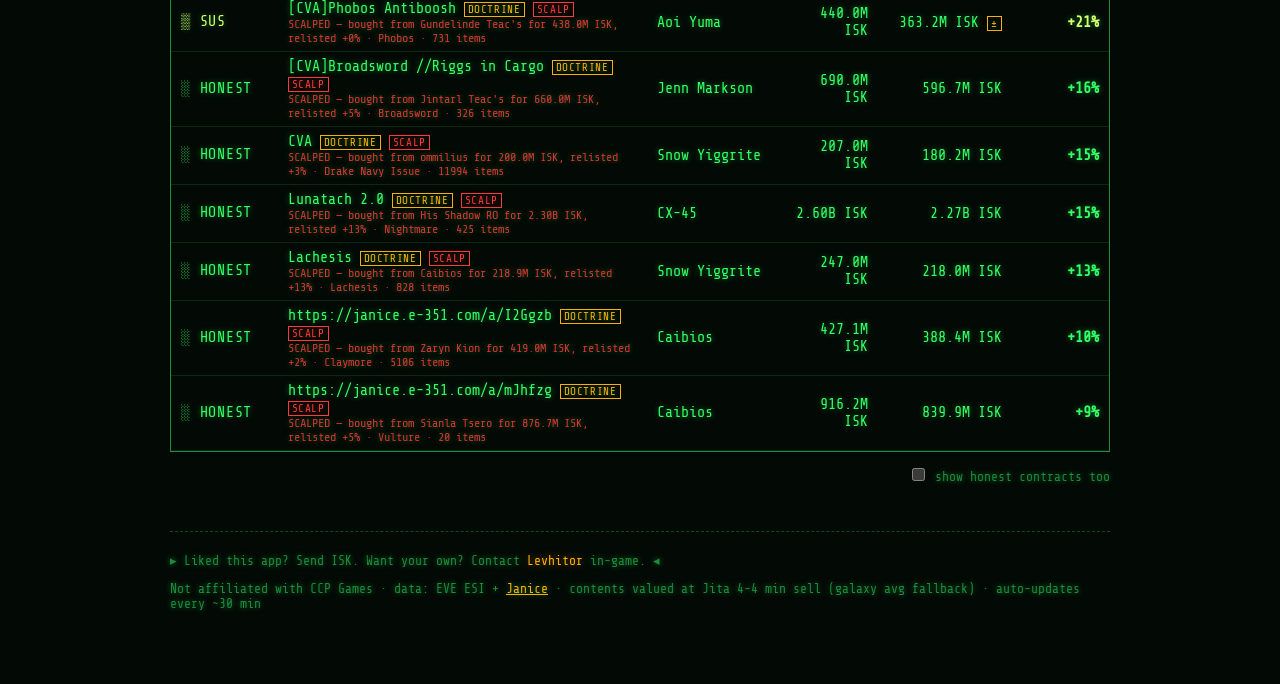
<file: contracts.html>
<!DOCTYPE html>
<html lang="en">
<head>
  <meta charset="UTF-8">
  <meta name="viewport" content="width=device-width, initial-scale=1.0">
  <title>WHO IS BEING AN ASSHOLE? — CONTRACTS</title>
  <link rel="icon" href="data:image/svg+xml,<svg xmlns='http://www.w3.org/2000/svg' viewBox='0 0 100 100'><text y='.9em' font-size='90'>💢</text></svg>">
  <link rel="preconnect" href="https://fonts.googleapis.com">
  <link rel="preconnect" href="https://fonts.gstatic.com" crossorigin>
  <link href="https://fonts.googleapis.com/css2?family=VT323&family=Share+Tech+Mono&display=swap" rel="stylesheet">
  <link rel="stylesheet" href="style.css?v=32">
</head>
<body>
  <div class="stars" aria-hidden="true"></div>
  <div class="crt" aria-hidden="true"></div>

  <main class="terminal">
    <header>
      <div class="topline">
        <span>CONCORD CONTRACT SURVEILLANCE NODE // PROVIDENCE</span>
        <span class="clock-wrap"><button id="settings-btn" class="gear-btn" title="Settings" aria-label="Settings">⚙</button><span class="dim">·</span><span id="clock">--:--:--</span></span>
      </div>
      <a class="market-btn nav-btn" href="index.html" title="Back to the market gouging detector">◂ MARKET</a>
      <h1 class="title">WHO IS BEING<br>AN <span class="red glitch">ASSHOLE</span>?</h1>
      <p class="subtitle">▸ XHQ-7V CONTRACT GOUGING DETECTOR ◂</p>
      <p class="tagline">public contracts priced &gt;<span id="threshold-label">30</span>% above the Jita value of their contents</p>
    </header>

    <section class="panel">
      <div class="row spread wrap">
        <span id="scan-info" class="dim">ESTABLISHING UPLINK<span class="blink">…</span></span>
        <span class="controls">
          <label for="threshold">THRESHOLD&nbsp;</label>
          <input type="number" id="threshold" value="30" min="0" max="900" step="5">
          <span>%</span>
        </span>
      </div>
    </section>

    <section class="panel filters">
      <div class="frow">
        <span class="flabel dim">SHOW</span>
        <button class="fbtn cbtn on" data-cat="all">ALL CONTRACTS</button>
        <button class="fbtn cbtn doctrine" data-cat="doctrine" title="Contracts containing a CVA doctrine ship hull">DOCTRINE SHIPS</button>
        <button class="fbtn cbtn scalper" data-cat="scalp" title="Physical items (tracked by item id) bought from a cheaper contract and relisted at a higher price by someone else — detection builds up as contracts churn">SCALPERS</button>
        <button class="fbtn cbtn scalper" data-cat="scalplog" hidden title="Every scalp ever caught, including contracts that have since sold or vanished">SCALP LOG</button>
        <a class="fbtn lookup" style="margin-left:auto" href="manual.html" title="Paste a contract's contents to appraise it against Jita and Amarr">MANUAL LOOKUP</a>
      </div>
    </section>

    <div class="notice" style="font-size:12px">
      ⚠ ESI cannot show contracts assigned privately to the alliances — some contracts you see in game will be missing here. Use MANUAL LOOKUP to appraise those by copy-paste.
    </div>

    <div id="scalp-notice" class="notice hidden">
      ⚠ SCALP DETECTION CAME ONLINE 2026-09-04. THIS SYSTEM CAN ONLY TRACK FLIPS
      IT WITNESSED. CONTRACTS BOUGHT AND RELISTED BEFORE DEPLOYMENT ARE UNAVAILABLE.
      <span class="dim">This notice self-destructs after three months.</span>
    </div>

    <section id="status" class="log"></section>

    <section id="results" class="hidden">
      <div class="row spread wrap">
        <div id="summary" class="summary"></div>
        <input type="text" id="search" placeholder="search contract, hull, issuer…" spellcheck="false">
      </div>
      <div class="tablewrap">
        <table id="results-table">
          <thead>
            <tr>
              <th class="left sortable" data-key="markup">VERDICT<span class="arrow"></span></th>
              <th class="left sortable" data-key="title">CONTRACT<span class="arrow"></span></th>
              <th class="left sortable" data-key="issuer">ISSUER<span class="arrow"></span></th>
              <th class="num sortable" data-key="price">ASKING<span class="arrow"></span></th>
              <th class="num sortable" data-key="value">JITA VALUE<span class="arrow"></span></th>
              <th class="num sortable" data-key="markup">MARKUP<span class="arrow"></span></th>
            </tr>
          </thead>
          <tbody id="results-body"></tbody>
        </table>
      </div>
      <div class="row spread wrap">
        <span></span>
        <p class="dim small"><label><input type="checkbox" id="show-all"> show honest contracts too</label></p>
      </div>
    </section>

    <footer>
      <p class="dim small">▸ Liked this app? Send ISK. Want your own? Contact <span class="amber">Levhitor</span> in-game. ◂</p>
      <p class="dim small">Not affiliated with CCP Games · data: EVE ESI + <a href="https://janice.e-351.com/" target="_blank" rel="noopener">Janice</a> · contents valued at Jita 4-4 min sell (galaxy avg fallback) · auto-updates every ~30 min<span id="visitors" class="visitors"></span></p>
    </footer>
  </main>

  <script data-goatcounter="https://xhq.goatcounter.com/count" async src="//gc.zgo.at/count.js"></script>
  <script src="visitors.js?v=32"></script>
  <script src="settings.js?v=32"></script>
  <script src="contracts.js?v=32"></script>
</body>
</html>
</file>
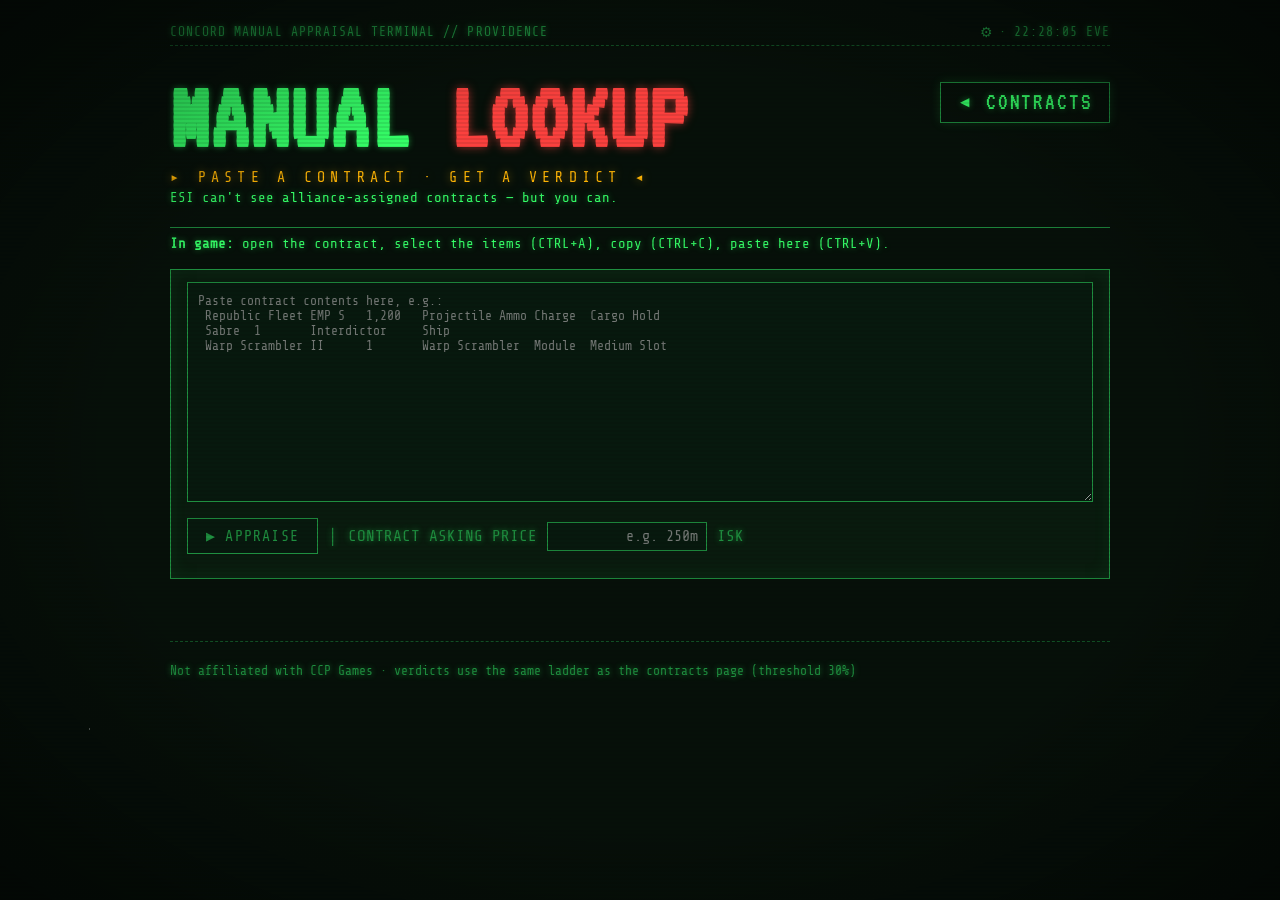
<file: manual.html>
<!DOCTYPE html>
<html lang="en">
<head>
  <meta charset="UTF-8">
  <meta name="viewport" content="width=device-width, initial-scale=1.0">
  <title>WHO IS BEING AN ASSHOLE? — MANUAL LOOKUP</title>
  <link rel="icon" href="data:image/svg+xml,<svg xmlns='http://www.w3.org/2000/svg' viewBox='0 0 100 100'><text y='.9em' font-size='90'>💢</text></svg>">
  <link rel="preconnect" href="https://fonts.googleapis.com">
  <link rel="preconnect" href="https://fonts.gstatic.com" crossorigin>
  <link href="https://fonts.googleapis.com/css2?family=VT323&family=Share+Tech+Mono&display=swap" rel="stylesheet">
  <link rel="stylesheet" href="style.css?v=32">
  <style>
    #paste {
      width: 100%; min-height: 220px; background: #04120a; border: 1px solid var(--border);
      color: var(--phosphor); font-family: "Share Tech Mono", monospace; font-size: 13px;
      padding: 10px; resize: vertical;
    }
    #paste:focus { outline: 1px solid var(--phosphor); }
    .askrow { display: flex; align-items: center; gap: 10px; flex-wrap: wrap; margin: 12px 0; }
    #asking {
      background: #04120a; border: 1px solid var(--border); color: var(--phosphor);
      font-family: inherit; font-size: 15px; padding: 5px 8px; width: 160px; text-align: right;
    }
    #verdict-box { font-family: "VT323", monospace; font-size: 26px; }
    .totalrow td { border-top: 1px solid var(--border); font-weight: bold; color: var(--phosphor); }
    .unknown td { color: var(--amber); }
  </style>
</head>
<body>
  <div class="stars" aria-hidden="true"></div>
  <div class="crt" aria-hidden="true"></div>

  <main class="terminal">
    <header>
      <div class="topline">
        <span>CONCORD MANUAL APPRAISAL TERMINAL // PROVIDENCE</span>
        <span class="clock-wrap"><button id="settings-btn" class="gear-btn" title="Settings" aria-label="Settings">⚙</button><span class="dim">·</span><span id="clock">--:--:--</span></span>
      </div>
      <a class="market-btn nav-btn" href="contracts.html" title="Back to the contract gouging detector">◂ CONTRACTS</a>
      <h1 class="title">MANUAL <span class="red glitch">LOOKUP</span></h1>
      <p class="subtitle">▸ PASTE A CONTRACT · GET A VERDICT ◂</p>
      <p class="tagline" style="color:var(--phosphor)">ESI can't see alliance-assigned contracts — but you can.</p>
      <hr style="border:none;border-top:1px solid var(--phosphor-dim);margin:8px 0">
      <p class="tagline" style="color:var(--phosphor);margin-bottom:18px"><b>In game:</b> open the contract, select the items (CTRL+A), copy (CTRL+C), paste here (CTRL+V).</p>
    </header>

    <section class="panel">
      <textarea id="paste" spellcheck="false" placeholder="Paste contract contents here, e.g.:
 Republic Fleet EMP S	1,200	Projectile Ammo	Charge	Cargo Hold
 Sabre	1	Interdictor	Ship
 Warp Scrambler II	1	Warp Scrambler	Module	Medium Slot"></textarea>
      <div class="askrow">
        <button id="go" class="fbtn big" style="font-size:15px;padding:8px 18px">▶ APPRAISE</button>
        <span class="sep dim">│</span>
        <label class="dim">CONTRACT ASKING PRICE</label>
        <input type="text" id="asking" placeholder="e.g. 250m" spellcheck="false">
        <span class="dim">ISK</span>
      </div>
      <div id="verdict-box"></div>
    </section>

    <section id="status" class="log"></section>

    <section id="results" class="hidden">
      <div class="tablewrap">
        <table>
          <thead><tr>
            <th class="left">ITEM</th>
            <th class="num">QTY</th>
            <th class="num">JITA / U</th>
            <th class="num">JITA TOTAL</th>
            <th class="num">AMARR / U</th>
            <th class="num">AMARR TOTAL</th>
          </tr></thead>
          <tbody id="body"></tbody>
        </table>
      </div>
      <p class="dim small">Prices: Jita 4-4 and Amarr VIII min sell (live from Fuzzwork, with the site's own data as first stop). Unknown or unpriceable lines show in amber and count as zero.</p>
    </section>

    <footer>
      <p class="dim small">Not affiliated with CCP Games · verdicts use the same ladder as the contracts page (threshold 30%)</p>
    </footer>
  </main>

  <script>
  (() => {
    "use strict";
    const $ = (id) => document.getElementById(id);
    function tickClock() { $("clock").textContent = new Date().toISOString().slice(11, 19) + " EVE"; }
    setInterval(tickClock, 1000); tickClock();

    const esc = (s) => String(s).replace(/[&<>"']/g, (c) => ({ "&": "&amp;", "<": "&lt;", ">": "&gt;", '"': "&quot;", "'": "&#39;" }[c]));
    const isk = (n) => n == null ? "—" : n >= 1e9 ? (n / 1e9).toFixed(2) + "B" : n >= 1e6 ? (n / 1e6).toFixed(1) + "M" : Math.round(n).toLocaleString("en-US");
    function parseAmt(s) {
      const m = String(s || "").trim().toLowerCase().replace(/,/g, "").match(/^([\d.]+)\s*([kmb])?$/);
      if (!m) return null;
      return parseFloat(m[1]) * ({ k: 1e3, m: 1e6, b: 1e9 }[m[2]] || 1);
    }

    const VERDICTS = [
      { min: 200, label: "█ GALACTIC ASSHOLE", cls: "v5" },
      { min: 100, label: "█ ASSHOLE", cls: "v4" },
      { min: 75,  label: "▓ DICK", cls: "v3" },
      { min: 50,  label: "▓ JERK", cls: "v2" },
      { min: 30,  label: "▒ CHEEKY", cls: "v1" },
      { min: 19,  label: "▒ SUS", cls: "v9" },
    ];
    function verdictFor(pct) {
      if (pct <= -15) return { label: "█ SAINT", cls: "v6" };
      if (pct <= -7) return { label: "▒ SUPPORTER", cls: "v7" };
      if (pct <= 0) return { label: "░ LOCAL", cls: "v8" };
      for (const v of VERDICTS) if (pct >= v.min) return v;
      return { label: "░ HONEST", cls: "v0" };
    }

    // First stop: the site's own tracked prices; misses fall back to
    // ESI name resolution + Fuzzwork live aggregates.
    let byName = new Map();
    fetch("trade.json", { cache: "no-cache" }).then((r) => (r.ok ? r.json() : null)).then((t) => {
      for (const it of t?.items || []) byName.set(it.name.toLowerCase(), { jita: it.jita, amarr: it.amarr });
    }).catch(() => {});

    function parsePaste(text) {
      const agg = new Map();
      for (const line of text.split("\n")) {
        const parts = line.split("\t");
        const name = (parts[0] || "").trim();
        if (!name) continue;
        const qty = parseInt((parts[1] || "1").replace(/[,.\s]/g, ""), 10) || 1;
        agg.set(name, (agg.get(name) || 0) + qty);
      }
      return agg;
    }

    async function resolveMissing(names) {
      const out = new Map();
      if (!names.length) return out;
      try {
        const idsRes = await fetch("https://esi.evetech.net/latest/universe/ids/", {
          method: "POST", headers: { "Content-Type": "application/json" }, body: JSON.stringify(names.slice(0, 500)),
        }).then((r) => r.json());
        const found = idsRes.inventory_types || [];
        const idOf = new Map(found.map((t) => [t.id, t.name]));
        const ids = found.map((t) => t.id);
        for (const [station, key] of [[60003760, "jita"], [60008494, "amarr"]]) {
          for (let i = 0; i < ids.length; i += 100) {
            const chunk = ids.slice(i, i + 100);
            const agg = await fetch(`https://market.fuzzwork.co.uk/aggregates/?station=${station}&types=${chunk.join(",")}`).then((r) => r.json());
            for (const [tid, v] of Object.entries(agg)) {
              const nm = idOf.get(Number(tid));
              if (!nm) continue;
              const min = Number(v?.sell?.min);
              if (!out.has(nm)) out.set(nm, {});
              if (min > 0) out.get(nm)[key] = min;
            }
          }
        }
      } catch (e) { /* leave unresolved */ }
      return out;
    }

    let lastTotals = null;

    async function appraise() {
      const agg = parsePaste($("paste").value);
      if (!agg.size) { $("status").innerHTML = '<span class="err">Nothing to parse — paste the contract contents first.</span>'; return; }
      $("status").textContent = "APPRAISING…";
      const missing = [...agg.keys()].filter((n) => !byName.has(n.toLowerCase()));
      const extra = await resolveMissing(missing);
      for (const [n, p] of extra) byName.set(n.toLowerCase(), p);

      let jt = 0, at = 0, unknown = 0;
      const rows = [];
      for (const [name, qty] of agg) {
        const p = byName.get(name.toLowerCase());
        const j = p?.jita ?? null, a = p?.amarr ?? null;
        if (j == null && a == null) unknown++;
        jt += (j || 0) * qty; at += (a || 0) * qty;
        rows.push(`<tr class="${j == null && a == null ? "unknown" : ""}">
          <td class="left">${esc(name)}${j == null && a == null ? ' <span class="galtag">?</span>' : ""}</td>
          <td class="num">${qty.toLocaleString("en-US")}</td>
          <td class="num">${isk(j)}</td><td class="num">${isk(j != null ? j * qty : null)}</td>
          <td class="num">${isk(a)}</td><td class="num">${isk(a != null ? a * qty : null)}</td>
        </tr>`);
      }
      rows.push(`<tr class="totalrow"><td class="left">TOTAL (${agg.size} types)</td><td></td><td></td><td class="num">${isk(jt)}</td><td></td><td class="num">${isk(at)}</td></tr>`);
      $("body").innerHTML = rows.join("");
      $("results").classList.remove("hidden");
      $("status").textContent = unknown ? `${unknown} line${unknown > 1 ? "s" : ""} could not be priced (amber).` : "";
      lastTotals = { jt, at };
      judge();
    }

    function judge() {
      const ask = parseAmt($("asking").value);
      const vb = $("verdict-box");
      if (!lastTotals || ask == null || !lastTotals.jt) { vb.innerHTML = ""; return; }
      const pct = Math.round((ask / lastTotals.jt - 1) * 100);
      const v = verdictFor(pct);
      vb.innerHTML = `<span class="${v.cls}">${v.label}</span> <span class="dim">— asking ${isk(ask)} vs ${isk(lastTotals.jt)} Jita value (${pct >= 0 ? "+" : ""}${pct}%)${lastTotals.at ? ` · ${Math.round((ask / lastTotals.at - 1) * 100) >= 0 ? "+" : ""}${Math.round((ask / lastTotals.at - 1) * 100)}% vs Amarr` : ""}</span>`;
    }

    $("go").addEventListener("click", appraise);
    $("asking").addEventListener("input", () => {
      const el = $("asking");
      const m = el.value.replace(/,/g, "").match(/^(\d+)(\.\d*)?\s*([kmb])?$/i);
      if (m) el.value = Number(m[1]).toLocaleString("en-US") + (m[2] || "") + (m[3] || "");
      judge();
    });
    $("paste").addEventListener("keydown", (e) => { if (e.key === "Enter" && (e.ctrlKey || e.metaKey)) appraise(); });
  })();
  </script>
  <script data-goatcounter="https://xhq.goatcounter.com/count" async src="//gc.zgo.at/count.js"></script>
  <script src="settings.js?v=32"></script>
</body>
</html>
</file>
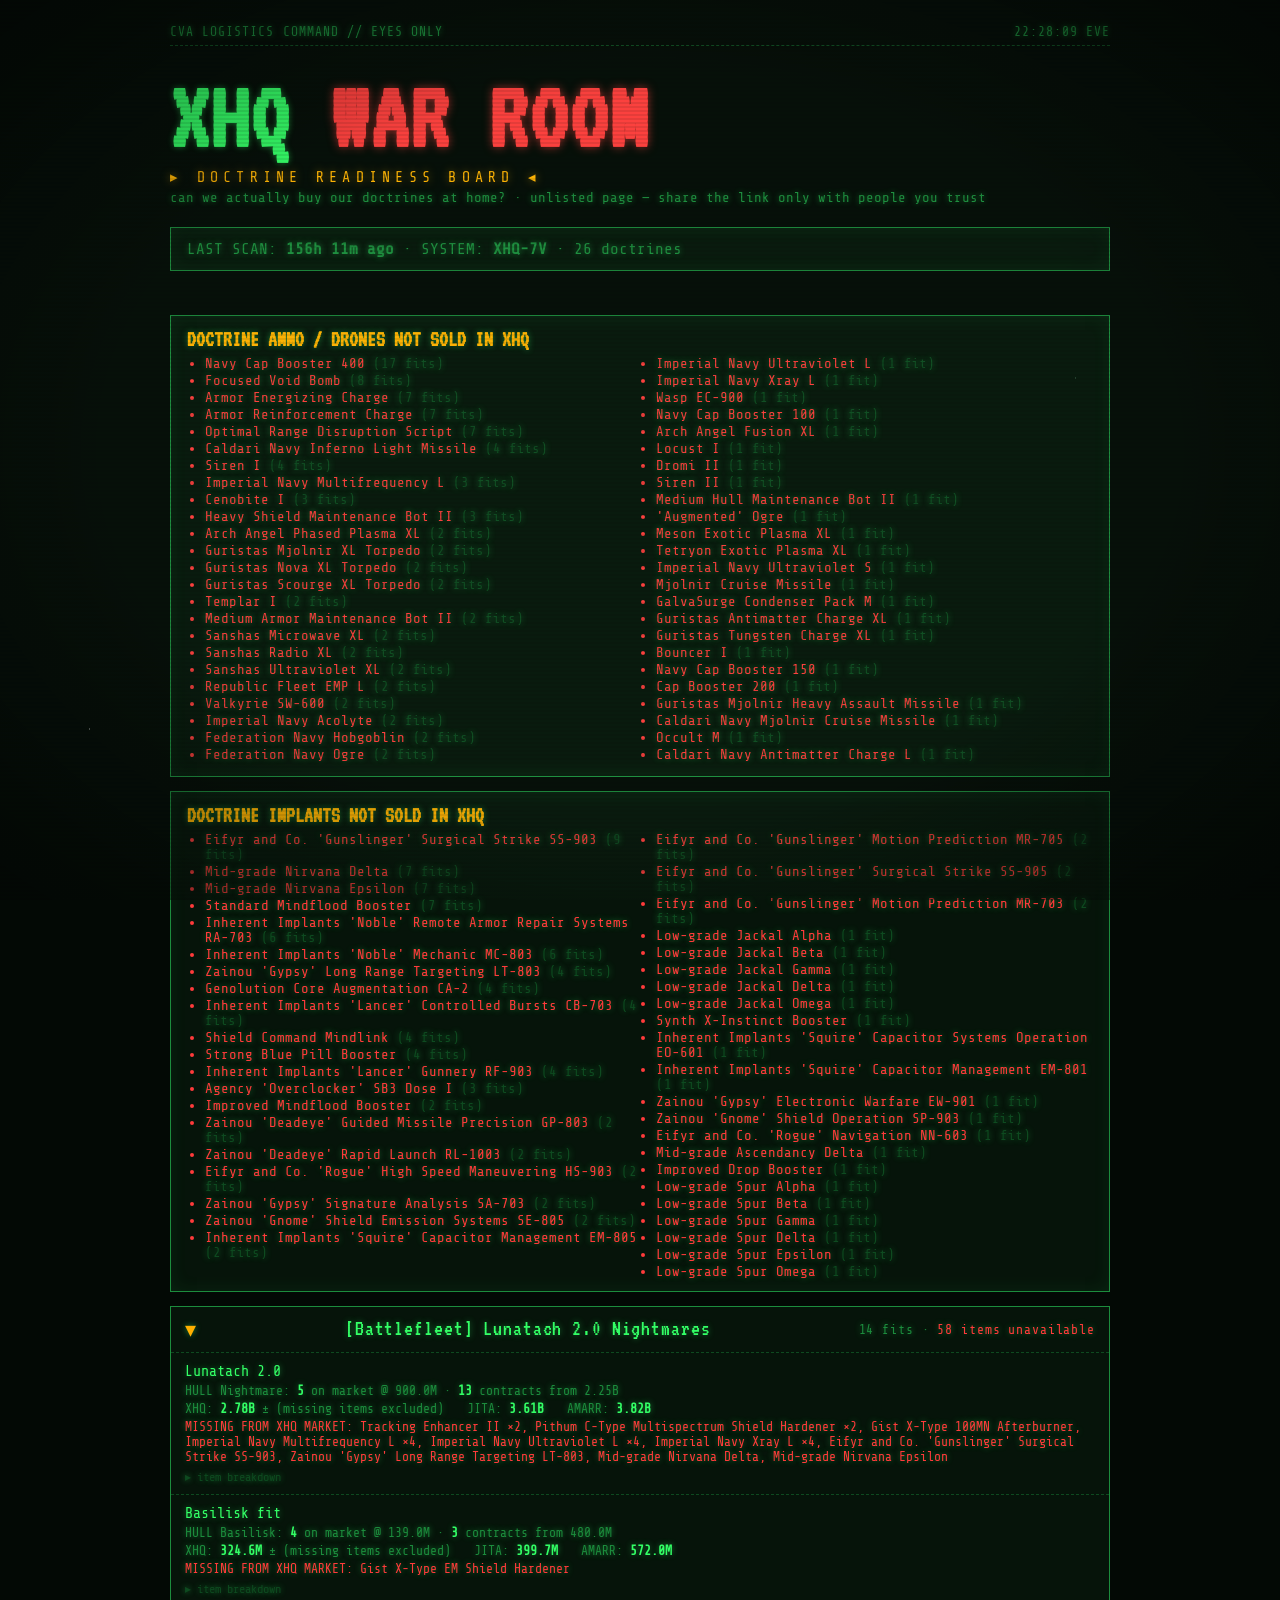
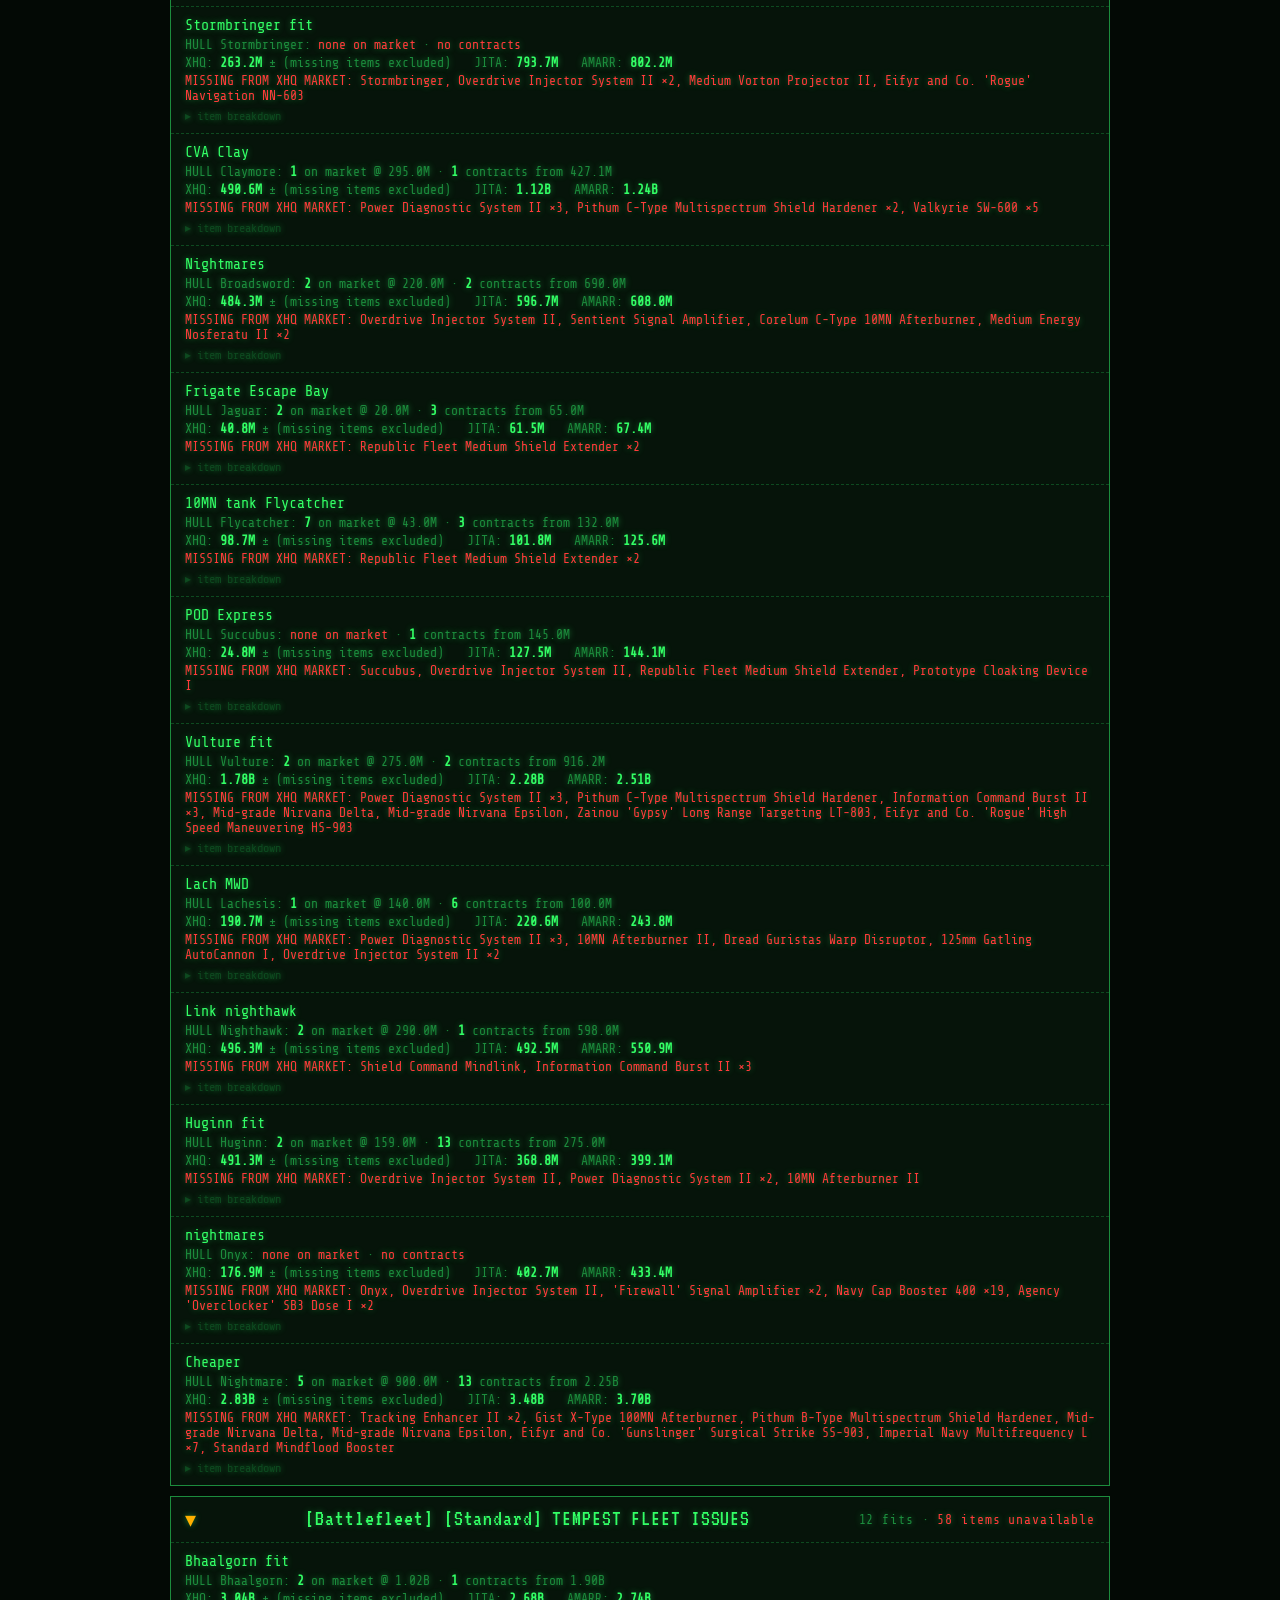
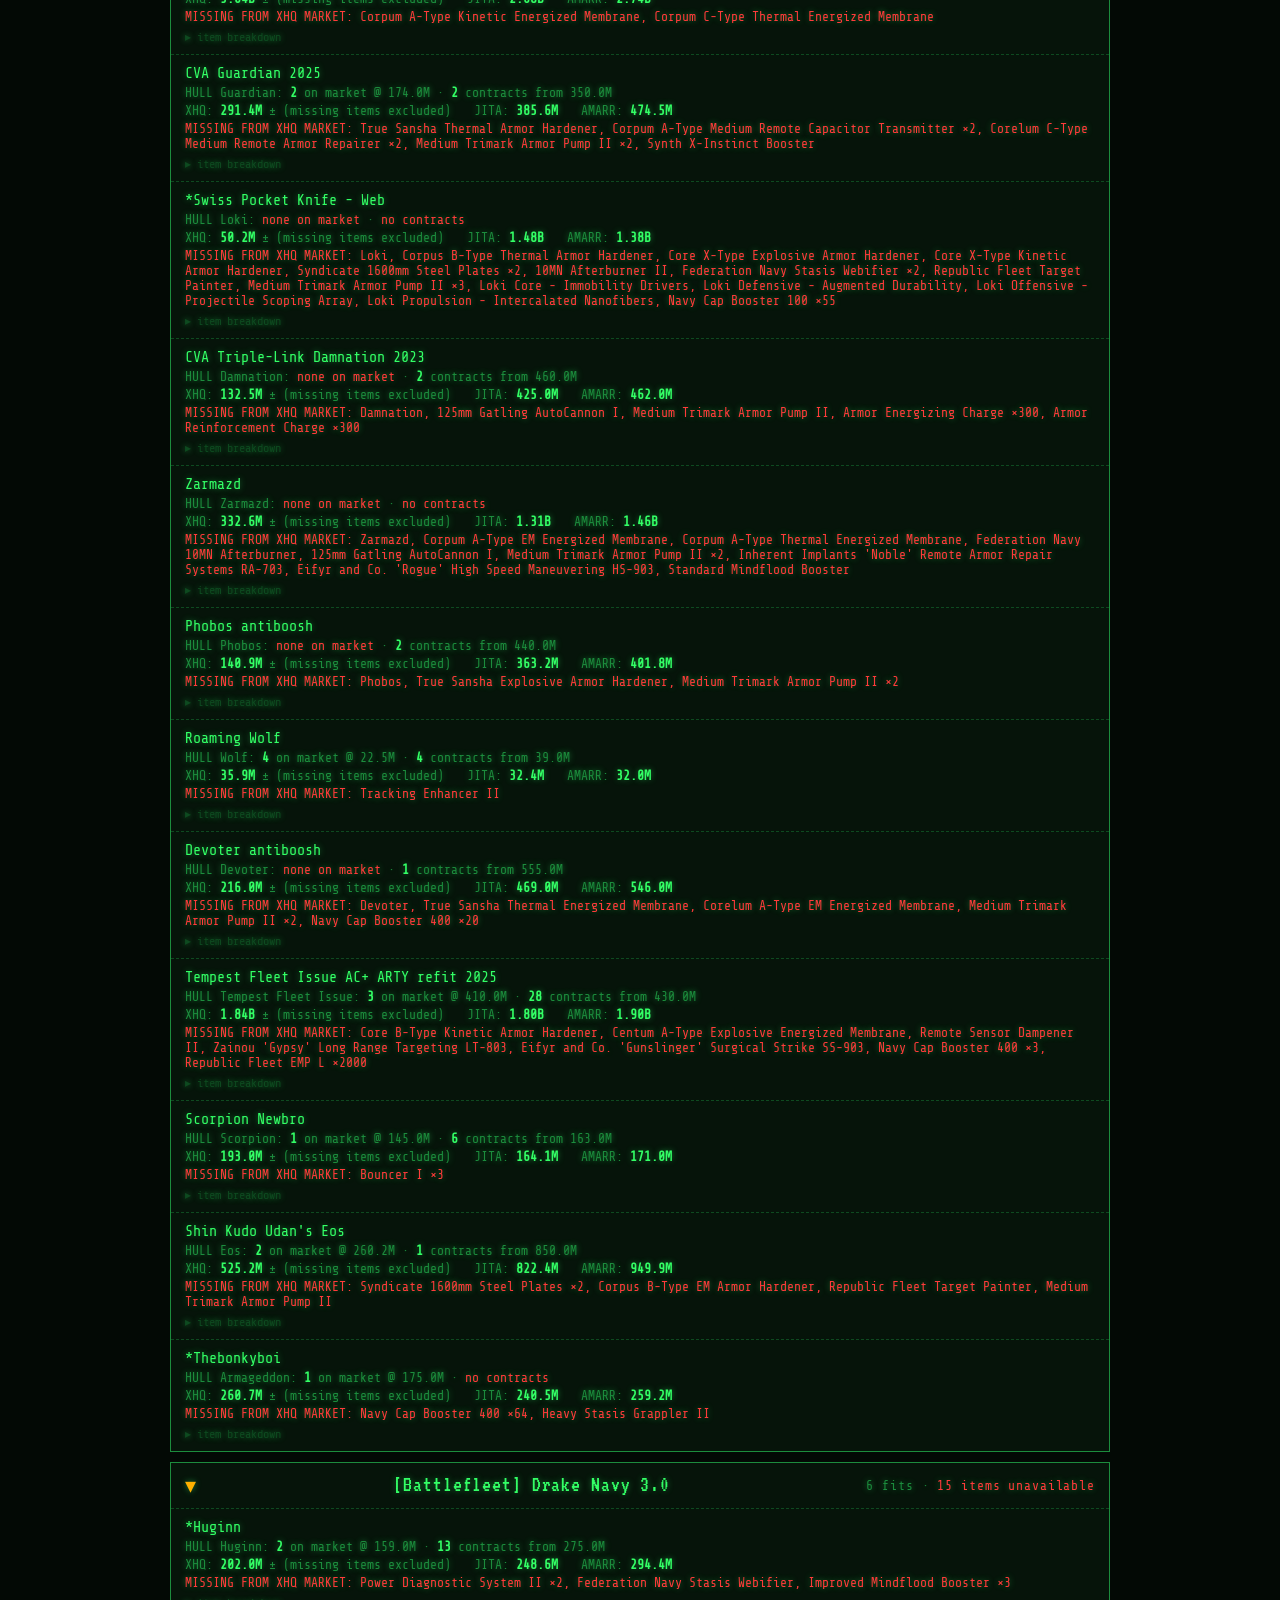
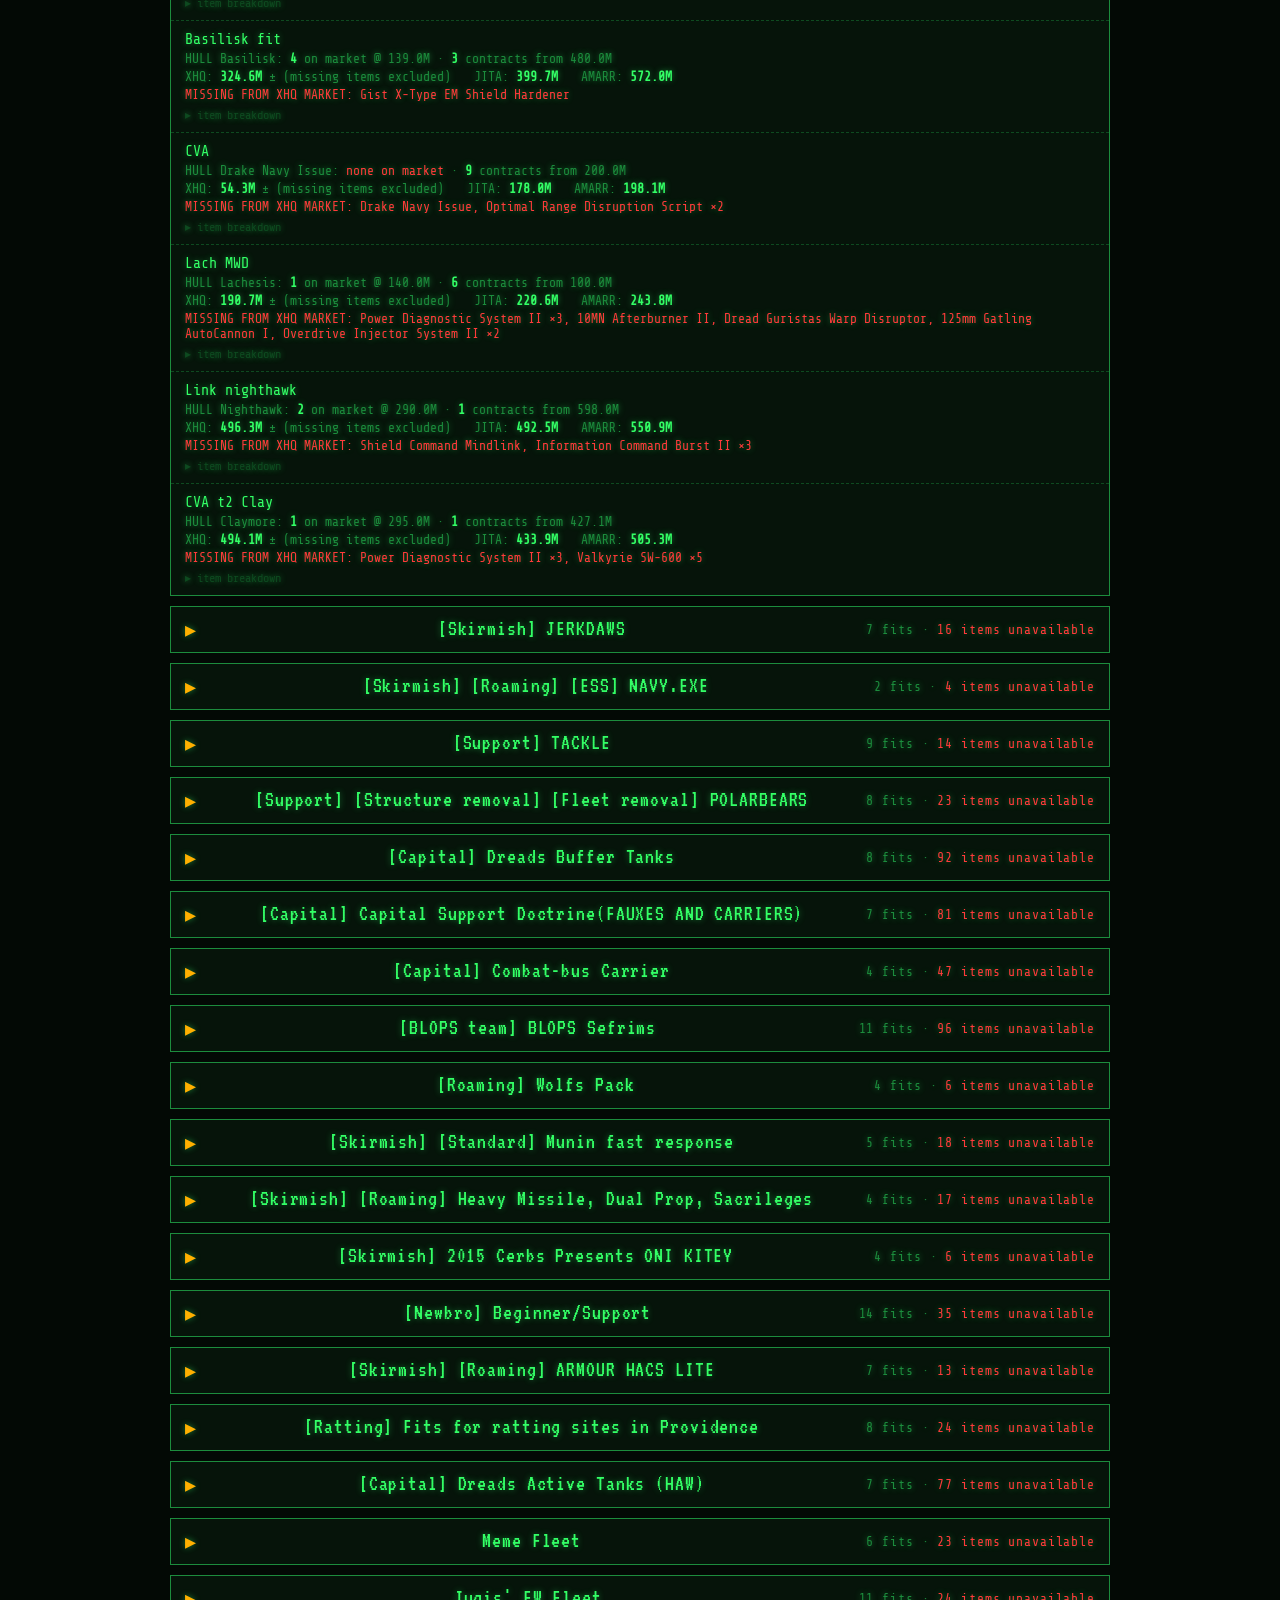
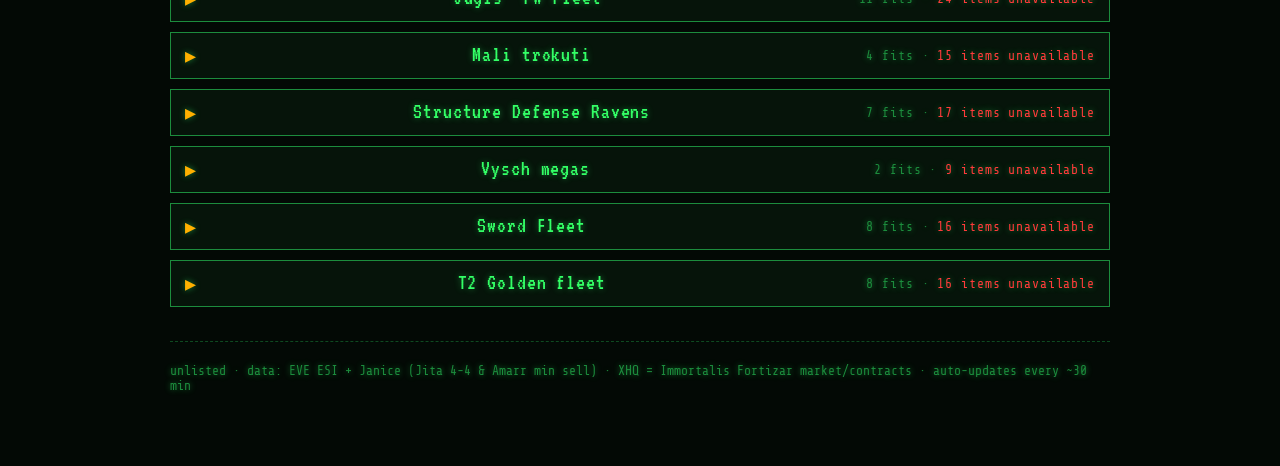
<file: warroom-c7q4x9.html>
<!DOCTYPE html>
<html lang="en">
<head>
  <meta charset="UTF-8">
  <meta name="viewport" content="width=device-width, initial-scale=1.0">
  <title>XHQ WAR ROOM</title>
  <meta name="robots" content="noindex, nofollow">
  <link rel="icon" href="data:image/svg+xml,<svg xmlns='http://www.w3.org/2000/svg' viewBox='0 0 100 100'><text y='.9em' font-size='90'>🛡️</text></svg>">
  <link rel="preconnect" href="https://fonts.googleapis.com">
  <link rel="preconnect" href="https://fonts.gstatic.com" crossorigin>
  <link href="https://fonts.googleapis.com/css2?family=VT323&family=Share+Tech+Mono&display=swap" rel="stylesheet">
  <link rel="stylesheet" href="style.css?v=2">
  <style>
    details.doctrine { border: 1px solid var(--border); background: var(--panel); margin-bottom: 10px; }
    details.doctrine > summary {
      cursor: pointer; list-style: none; padding: 10px 14px;
      font-family: "VT323", monospace; font-size: 22px; letter-spacing: 0.04em;
      display: flex; justify-content: space-between; gap: 10px; flex-wrap: wrap;
    }
    details.doctrine > summary::before { content: "▸ "; color: var(--amber); }
    details.doctrine[open] > summary::before { content: "▾ "; }
    details.doctrine > summary:hover { background: rgba(51, 255, 102, 0.06); }
    summary .dstats { font-family: "Share Tech Mono", monospace; font-size: 13px; color: var(--phosphor-dim); align-self: center; }
    .fitblock { border-top: 1px dashed var(--phosphor-faint); padding: 10px 14px; }
    .fitname { color: var(--phosphor); font-size: 15px; }
    .fitline { font-size: 13px; color: var(--phosphor-dim); margin: 3px 0; }
    .fitline b { color: var(--phosphor); }
    .missline { color: var(--red); font-size: 13px; }
    .costs span { margin-right: 16px; white-space: nowrap; }
    details.items { margin-top: 6px; }
    details.items > summary { cursor: pointer; font-size: 12px; color: var(--phosphor-faint); list-style: none; }
    details.items > summary::before { content: "▸ "; }
    details.items[open] > summary::before { content: "▾ "; }
    details.items table { min-width: 0; width: 100%; font-size: 13px; margin-top: 4px; }
    .misspanel { margin-bottom: 14px; }
    .misspanel h2 { font-family: "VT323", monospace; font-size: 22px; margin: 0 0 6px; color: var(--amber); }
    .misspanel ul { margin: 0; padding-left: 18px; columns: 2; font-size: 14px; }
    .misspanel li { color: var(--red); margin-bottom: 2px; }
    .misspanel li .dim { color: var(--phosphor-faint); }
    .ok-inline { color: var(--phosphor); }
    @media (max-width: 640px) { .misspanel ul { columns: 1; } }
  </style>
</head>
<body>
  <div class="stars" aria-hidden="true"></div>
  <div class="crt" aria-hidden="true"></div>

  <main class="terminal">
    <header>
      <div class="topline">
        <span>CVA LOGISTICS COMMAND // EYES ONLY</span>
        <span id="clock">--:--:--</span>
      </div>
      <h1 class="title">XHQ <span class="red glitch">WAR ROOM</span></h1>
      <p class="subtitle">▸ DOCTRINE READINESS BOARD ◂</p>
      <p class="tagline">can we actually buy our doctrines at home? · unlisted page — share the link only with people you trust</p>
    </header>

    <section class="panel">
      <div class="row spread wrap">
        <span id="scan-info" class="dim">ESTABLISHING UPLINK<span class="blink">…</span></span>
      </div>
    </section>

    <section id="status" class="log"></section>

    <section id="missing-wrap" class="hidden">
      <div class="panel misspanel">
        <h2>DOCTRINE AMMO / DRONES NOT SOLD IN XHQ</h2>
        <ul id="missing-ammo"></ul>
      </div>
      <div class="panel misspanel">
        <h2>DOCTRINE IMPLANTS NOT SOLD IN XHQ</h2>
        <ul id="missing-implants"></ul>
      </div>
    </section>

    <section id="doctrines"></section>

    <footer>
      <p class="dim small">unlisted · data: EVE ESI + Janice (Jita 4-4 &amp; Amarr min sell) · XHQ = Immortalis Fortizar market/contracts · auto-updates every ~30 min</p>
    </footer>
  </main>

  <script>
  (() => {
    "use strict";
    const $ = (id) => document.getElementById(id);
    const PINNED = [/nightmare|lunatach/i, /tempest/i, /drake/i];

    function tickClock() { $("clock").textContent = new Date().toISOString().slice(11, 19) + " EVE"; }
    setInterval(tickClock, 1000); tickClock();

    const esc = (s) => String(s).replace(/[&<>"']/g, (c) => ({ "&": "&amp;", "<": "&lt;", ">": "&gt;", '"': "&quot;", "'": "&#39;" }[c]));
    function isk(n) {
      if (n == null) return "—";
      if (n >= 1e9) return (n / 1e9).toFixed(2) + "B";
      if (n >= 1e6) return (n / 1e6).toFixed(1) + "M";
      return Math.round(n).toLocaleString("en-US");
    }
    function age(iso) {
      const m = Math.round((Date.now() - new Date(iso)) / 60000);
      return m < 60 ? m + " min ago" : Math.floor(m / 60) + "h " + (m % 60) + "m ago";
    }

    function fitBlock(f) {
      const hullMkt = f.hullMkt ? `<b>${f.hullMkt.q}</b> on market @ ${isk(f.hullMkt.min)}` : `<span class="missline">none on market</span>`;
      const hullCon = f.hullCon ? `<b>${f.hullCon.n}</b> contracts from ${isk(f.hullCon.min)}` : `<span class="missline">no contracts</span>`;
      const miss = f.missing.length
        ? `<div class="missline">MISSING FROM XHQ MARKET: ${f.missing.map((m) => esc(m.name) + (m.qty > 1 ? " ×" + m.qty : "")).join(", ")}</div>`
        : `<div class="fitline ok-inline">✓ full fit available on XHQ market</div>`;
      const rows = f.items.map((it) => `
        <tr>
          <td class="left">${esc(it.name)}</td>
          <td class="num">${it.qty}</td>
          <td class="num">${it.mkt ? isk(it.mkt.min) + " (" + it.mkt.q + ")" : '<span class="missline">—</span>'}</td>
          <td class="num">${isk(it.jita)}</td>
          <td class="num">${isk(it.amarr)}</td>
        </tr>`).join("");
      return `
        <div class="fitblock">
          <div class="fitname">${esc(f.t || f.hullName || "fit")}</div>
          <div class="fitline">HULL ${esc(f.hullName || "?")}: ${hullMkt} · ${hullCon}</div>
          <div class="fitline costs">
            <span>XHQ: <b>${isk(f.costXhq)}</b>${f.xhqPartial ? " ± (missing items excluded)" : ""}</span>
            <span>JITA: <b>${isk(f.costJita)}</b>${f.jitaPartial ? " ±" : ""}</span>
            <span>AMARR: <b>${isk(f.costAmarr)}</b>${f.amarrPartial ? " ±" : ""}</span>
            ${!f.xhqPartial && f.costJita ? `<span class="dim">(XHQ is ${Math.round((f.costXhq / f.costJita - 1) * 100)}% vs Jita)</span>` : ""}
          </div>
          ${miss}
          <details class="items"><summary>item breakdown</summary>
            <div class="tablewrap"><table>
              <thead><tr><th class="left">ITEM</th><th class="num">QTY</th><th class="num">XHQ (avail)</th><th class="num">JITA</th><th class="num">AMARR</th></tr></thead>
              <tbody>${rows}</tbody>
            </table></div>
          </details>
        </div>`;
    }

    function render(data) {
      $("scan-info").innerHTML = `LAST SCAN: <b>${age(data.generated)}</b> · SYSTEM: <b>${esc(data.system)}</b> · ${data.doctrines.length} doctrines`;

      const fillMissing = (elId, list) => {
        $(elId).innerHTML = list.length
          ? list.map((m) => `<li>${esc(m.name)} <span class="dim">(${m.fits} fit${m.fits > 1 ? "s" : ""})</span></li>`).join("")
          : '<li class="ok-inline">nothing missing — miracle confirmed</li>';
      };
      fillMissing("missing-ammo", data.missingAmmo || []);
      fillMissing("missing-implants", data.missingImplants || []);
      $("missing-wrap").classList.remove("hidden");

      const ds = data.doctrines.slice();
      const pinned = [];
      for (const re of PINNED) {
        const idx = ds.findIndex((d) => re.test(d.name));
        if (idx >= 0) pinned.push(ds.splice(idx, 1)[0]);
      }
      const ordered = [...pinned, ...ds];

      $("doctrines").innerHTML = ordered.map((d, i) => {
        const totalMissing = d.fits.reduce((s, f) => s + f.missing.length, 0);
        const stats = `${d.fits.length} fits · ` + (totalMissing
          ? `<span style="color:var(--red)">${totalMissing} items unavailable</span>`
          : `<span class="ok-inline">all buyable in XHQ</span>`);
        return `<details class="doctrine"${i < 3 ? " open" : ""}>
          <summary>${esc(d.name)} <span class="dstats">${stats}</span></summary>
          ${d.fits.map(fitBlock).join("")}
        </details>`;
      }).join("");
    }

    fetch("readiness.json", { cache: "no-cache" })
      .then((r) => { if (!r.ok) throw new Error("HTTP " + r.status); return r.json(); })
      .then(render)
      .catch((e) => {
        $("status").innerHTML = `<span class="err">NO READINESS DATA YET (${esc(e.message)}). Run the update workflow after committing doctrines.json.</span>`;
        $("scan-info").textContent = "AWAITING FIRST SCAN";
      });
  })();
  </script>
</body>
</html>
</file>
<file: style.css>
/* ============ WHO IS BEING AN ASSHOLE? — retro space CRT ============ */

:root {
  --bg: #030905;
  --phosphor: #33ff66;
  --phosphor-dim: #1c8c3d;
  --phosphor-faint: #0e4a20;
  --amber: #ffb000;
  --red: #ff3b3b;
  --red-rgb: 255, 59, 59;
  --panel: rgba(10, 30, 16, 0.55);
  --border: #1c8c3d;
  color-scheme: dark;
}

/* Deuteranomaly mode: the site's whole "bad" signal is red set against a
 * green backdrop — exactly the axis red-green color blindness struggles
 * with. Swapping it for blue keeps "this is bad" legible without relying
 * on the red/green channel at all. Every red usage already routes through
 * these two variables, so this one override covers all of them. */
body.deuteranomaly {
  --red: #3aa0ff;
  --red-rgb: 58, 160, 255;
}

* { box-sizing: border-box; }

html, body {
  margin: 0;
  padding: 0;
  background: var(--bg);
  color: var(--phosphor);
  font-family: "Share Tech Mono", "Courier New", monospace;
  font-size: 16px;
  min-height: 100%;
}

/* --- starfield --- */
.stars {
  position: fixed;
  inset: 0;
  z-index: 0;
  pointer-events: none;
  background:
    radial-gradient(1px 1px at 12% 22%, #9fffc0 50%, transparent 51%),
    radial-gradient(1px 1px at 68% 8%,  #ffffff 50%, transparent 51%),
    radial-gradient(1.5px 1.5px at 84% 42%, #baffd1 50%, transparent 51%),
    radial-gradient(1px 1px at 32% 66%, #ffffff 50%, transparent 51%),
    radial-gradient(1px 1px at 51% 33%, #9fffc0 50%, transparent 51%),
    radial-gradient(1.5px 1.5px at 7% 81%,  #ffffff 50%, transparent 51%),
    radial-gradient(1px 1px at 91% 74%, #baffd1 50%, transparent 51%),
    radial-gradient(1px 1px at 43% 91%, #ffffff 50%, transparent 51%),
    radial-gradient(1px 1px at 76% 58%, #9fffc0 50%, transparent 51%),
    radial-gradient(1px 1px at 23% 44%, #ffffff 50%, transparent 51%);
  opacity: 0.35;
  animation: twinkle 6s ease-in-out infinite alternate;
}
@keyframes twinkle { from { opacity: 0.2; } to { opacity: 0.45; } }

/* --- CRT overlay: scanlines + vignette + flicker --- */
.crt {
  position: fixed;
  inset: 0;
  z-index: 3;
  pointer-events: none;
  background:
    repeating-linear-gradient(
      to bottom,
      rgba(0, 0, 0, 0)   0px,
      rgba(0, 0, 0, 0)   2px,
      rgba(0, 0, 0, 0.18) 3px,
      rgba(0, 0, 0, 0)   4px
    );
}
.crt::after {
  content: "";
  position: absolute;
  inset: 0;
  background: radial-gradient(ellipse at center, transparent 55%, rgba(0, 0, 0, 0.55) 100%);
}
.crt::before {
  content: "";
  position: absolute;
  inset: 0;
  background: rgba(120, 255, 170, 0.03);
  animation: flicker 0.12s infinite;
}
@keyframes flicker {
  0%   { opacity: 0.9; }
  50%  { opacity: 0.6; }
  100% { opacity: 0.9; }
}
body.no-flicker .crt::before { animation: none; opacity: 0.75; }

/* --- settings gear + popup --- */
.clock-wrap { display: inline-flex; align-items: center; gap: 6px; }
.gear-btn {
  background: none; border: none; padding: 0; cursor: pointer;
  color: var(--phosphor-dim); font-size: 14px; line-height: 1;
  transition: color 0.15s, transform 0.15s;
}
.gear-btn:hover { color: var(--phosphor); transform: rotate(25deg); }

.settings-overlay {
  position: fixed; inset: 0; z-index: 50;
  background: rgba(2, 10, 6, 0.75);
  display: flex; align-items: center; justify-content: center;
}
.settings-overlay.hidden { display: none; }
.settings-panel {
  position: relative;
  border: 1px solid var(--border); background: #04120a;
  box-shadow: 0 0 24px rgba(51, 255, 102, 0.15);
  padding: 20px 26px; min-width: 260px;
}
.settings-panel h2 {
  font-family: "VT323", monospace; font-size: 20px; color: var(--phosphor);
  letter-spacing: 0.08em; margin: 0 0 16px;
}
.settings-close {
  position: absolute; top: 8px; right: 10px;
  background: none; border: none; cursor: pointer;
  color: var(--phosphor-dim); font-size: 15px;
}
.settings-close:hover { color: var(--phosphor); }
.settings-row {
  display: flex; align-items: center; gap: 8px;
  font-size: 14px; color: var(--phosphor-dim); cursor: pointer;
}
.settings-desc {
  font-size: 13px; color: var(--phosphor-dim); line-height: 2;
  margin: 12px 0 0; max-width: 260px;
}
.settings-num {
  width: 38px; background: #04120a; border: 1px solid var(--border); color: var(--phosphor);
  font-family: inherit; font-size: 13px; padding: 1px 3px; text-align: center;
}
.settings-num:focus { outline: 1px solid var(--phosphor); }

/* --- layout --- */
.terminal {
  position: relative;
  z-index: 1;
  max-width: 980px;
  margin: 0 auto;
  padding: 24px 20px 60px;
  text-shadow: 0 0 6px rgba(51, 255, 102, 0.45);
}

.topline {
  display: flex;
  justify-content: space-between;
  gap: 12px;
  font-size: 13px;
  color: var(--phosphor-dim);
  border-bottom: 1px dashed var(--phosphor-faint);
  padding-bottom: 6px;
  letter-spacing: 0.08em;
}

.title {
  font-family: "VT323", monospace;
  font-size: clamp(52px, 10vw, 96px);
  line-height: 0.92;
  margin: 28px 0 6px;
  letter-spacing: 0.02em;
  text-transform: uppercase;
}

.red {
  color: var(--red);
  text-shadow: 0 0 10px rgba(var(--red-rgb), 0.6);
}

.glitch { animation: glitch 4s infinite; }
@keyframes glitch {
  0%, 93%, 100% { transform: none; opacity: 1; }
  94% { transform: translateX(-2px) skewX(-3deg); opacity: 0.8; }
  95% { transform: translateX(2px); opacity: 1; }
  96% { transform: translateX(-1px) skewX(2deg); opacity: 0.9; }
  97% { transform: none; }
}

.subtitle {
  color: var(--amber);
  letter-spacing: 0.35em;
  font-size: 15px;
  margin: 0 0 4px;
  text-shadow: 0 0 8px rgba(255, 176, 0, 0.5);
}

.tagline {
  color: var(--phosphor-dim);
  margin: 0 0 22px;
  font-size: 14px;
}

.panel {
  border: 1px solid var(--border);
  background: var(--panel);
  padding: 12px 16px;
  margin-bottom: 14px;
  box-shadow: 0 0 18px rgba(51, 255, 102, 0.08) inset;
}

.row { display: flex; align-items: center; gap: 8px; }
.spread { justify-content: space-between; }
.wrap { flex-wrap: wrap; }
.controls { display: inline-flex; align-items: center; gap: 4px; }

input[type="number"] {
  background: #04120a;
  border: 1px solid var(--border);
  color: var(--phosphor);
  font-family: inherit;
  font-size: 16px;
  padding: 4px 6px;
  width: 72px;
  text-align: right;
}
input[type="number"]:focus { outline: 1px solid var(--phosphor); }
input[type="checkbox"] { accent-color: var(--phosphor-dim); }

/* --- filter buttons --- */
.frow {
  display: flex;
  align-items: center;
  flex-wrap: wrap;
  gap: 10px;
  padding: 7px 0;
}
.frow + .frow { border-top: 1px dashed var(--phosphor-faint); }

.flabel {
  font-size: 12px;
  letter-spacing: 0.25em;
  width: 64px;
  flex-shrink: 0;
}

#min-value, #qty-value {
  background: #04120a;
  border: 1px solid var(--border);
  color: var(--phosphor);
  font-family: inherit;
  font-size: 14px;
  padding: 4px 6px;
  width: 110px;
  text-align: right;
}
#qty-value { width: 80px; }
#min-value:focus, #qty-value:focus { outline: 1px solid var(--phosphor); }

.fbtn {
  background: #04120a;
  border: 1px solid var(--border);
  color: var(--phosphor-dim);
  font-family: inherit;
  font-size: 13px;
  letter-spacing: 0.08em;
  padding: 5px 10px;
  cursor: pointer;
  text-shadow: none;
}
.fbtn:hover { color: var(--phosphor); border-color: var(--phosphor); }
.fbtn.on {
  background: var(--phosphor-dim);
  color: #02120a;
  border-color: var(--phosphor);
  font-weight: bold;
  box-shadow: 0 0 10px rgba(51, 255, 102, 0.35);
}
.fbtn.doctrine { border-color: var(--amber); color: var(--amber); }
.fbtn.doctrine:hover { color: #ffd066; border-color: #ffd066; }
.fbtn.doctrine.on {
  background: var(--amber);
  color: #1c1000;
  box-shadow: 0 0 10px rgba(255, 176, 0, 0.45);
}

.fgrid { width: max-content; max-width: 100%; }

header { position: relative; }

.nav-btn {
  position: absolute;
  top: 58px;
  right: 0;
  font-family: "VT323", monospace;
  font-size: 24px;
  line-height: 1;
  padding: 7px 16px 8px;
  text-decoration: none;
  letter-spacing: 0.08em;
  white-space: nowrap;
}

.contracts-btn {
  border: 1px solid var(--amber);
  color: var(--amber);
  text-shadow: 0 0 8px rgba(255, 176, 0, 0.5);
  box-shadow: 0 0 10px rgba(255, 176, 0, 0.2);
}
.contracts-btn:hover {
  background: var(--amber);
  color: #1c1000;
  text-shadow: none;
  box-shadow: 0 0 14px rgba(255, 176, 0, 0.5);
}

.market-btn {
  border: 1px solid var(--phosphor-dim);
  color: var(--phosphor);
  box-shadow: 0 0 10px rgba(51, 255, 102, 0.15);
}
.market-btn:hover {
  background: var(--phosphor-dim);
  color: #02120a;
  text-shadow: none;
}

@media (max-width: 720px) {
  .nav-btn { position: static; display: inline-block; margin-top: 12px; }
}

/* --- status log --- */
.log {
  font-size: 14px;
  color: var(--phosphor-dim);
  margin-bottom: 16px;
  white-space: pre-wrap;
  min-height: 1em;
}
.log .err { color: var(--red); }

.blink { animation: blink 1s steps(1) infinite; }
@keyframes blink { 50% { opacity: 0; } }

td.placeholder {
  text-align: center;
  padding: 34px 12px;
  font-family: "VT323", monospace;
  font-size: 22px;
  letter-spacing: 0.06em;
  color: var(--phosphor);
  text-shadow: 0 0 8px rgba(51, 255, 102, 0.45);
}
tr:hover td.placeholder { background: none; }

#search {
  background: #04120a;
  border: 1px solid var(--border);
  color: var(--phosphor);
  font-family: inherit;
  font-size: 14px;
  margin: 8px 0;
  padding: 5px 10px;
  width: 220px;
  align-self: center;
}
#search:focus { outline: 1px solid var(--phosphor); }

/* --- summary --- */
.summary {
  font-family: "VT323", monospace;
  font-size: 26px;
  margin: 10px 0 14px;
}
.summary .count { color: var(--red); }
.summary .ok { color: var(--phosphor); }

/* --- results table --- */
.tablewrap { overflow-x: auto; border: 1px solid var(--border); }

table {
  width: 100%;
  border-collapse: collapse;
  font-size: 15px;
  min-width: 680px;
}

thead th {
  background: var(--phosphor-faint);
  color: var(--phosphor);
  padding: 8px 10px;
  letter-spacing: 0.1em;
  font-weight: normal;
  text-align: right;
  border-bottom: 1px solid var(--border);
}
th.sortable { cursor: pointer; user-select: none; white-space: nowrap; }
th.sortable:hover { background: var(--phosphor-dim); color: #02120a; }
th.sortable .arrow { color: var(--amber); }

.galtag {
  color: var(--amber);
  font-size: 11px;
  border: 1px solid var(--amber);
  padding: 0 3px;
  letter-spacing: 0.06em;
}
.galclick { cursor: pointer; }
.galclick:hover { background: var(--amber); color: #1c1000; }

.abytag {
  color: #c86bff;
  font-size: 11px;
  border: 1px solid #c86bff;
  padding: 0 3px;
  letter-spacing: 0.06em;
  text-shadow: 0 0 6px rgba(200, 107, 255, 0.5);
}

.scalptag {
  color: var(--red);
  font-size: 11px;
  border: 1px solid var(--red);
  padding: 0 3px;
  letter-spacing: 0.06em;
  text-shadow: 0 0 6px rgba(var(--red-rgb), 0.5);
}
.struct.scalpline { color: var(--red); opacity: 0.85; }
tr.gonerow td { opacity: 0.6; }

.notice {
  border: 1px solid var(--amber);
  background: rgba(255, 176, 0, 0.07);
  color: var(--amber);
  padding: 10px 14px;
  margin-bottom: 14px;
  font-size: 14px;
  line-height: 1.5;
  text-shadow: 0 0 6px rgba(255, 176, 0, 0.35);
}

.fbtn.lookup {
  border-color: #c86bff; color: #dd9bff;
  text-shadow: 0 0 8px rgba(200, 107, 255, 0.7);
  box-shadow: 0 0 8px rgba(200, 107, 255, 0.35);
}
.fbtn.lookup:hover { border-color: #e0b3ff; color: #f0d6ff; }

.fbtn.scalper { border-color: var(--red); color: var(--red); }
.fbtn.scalper:hover { color: #ff7a7a; border-color: #ff7a7a; }
.fbtn.scalper.on {
  background: var(--red);
  color: #1a0404;
  box-shadow: 0 0 10px rgba(var(--red-rgb), 0.5);
}

/* Verdict filter buttons light up in their tier's color once chosen */
.vbtn.on[data-v="5"], .vbtn.on[data-v="4"] {
  background: var(--red); border-color: var(--red); color: #1a0404;
  box-shadow: 0 0 10px rgba(var(--red-rgb), 0.5);
}
.vbtn.on[data-v="5"] { animation: pulse-red 1.6s ease-in-out infinite; }
.vbtn.on[data-v="3"] {
  background: #ff7a29; border-color: #ff7a29; color: #1a0e02;
  box-shadow: 0 0 10px rgba(255, 122, 41, 0.5);
}
.vbtn.on[data-v="2"] {
  background: #ffd75e; border-color: #ffd75e; color: #1c1400;
  box-shadow: 0 0 10px rgba(255, 215, 94, 0.4);
}
.vbtn.on[data-v="1"] {
  background: var(--amber); border-color: var(--amber); color: #1c1000;
  box-shadow: 0 0 10px rgba(255, 176, 0, 0.4);
}
.vbtn.on[data-v="9"] {
  background: #d8ff6b; border-color: #d8ff6b; color: #141a00;
  box-shadow: 0 0 10px rgba(216, 255, 107, 0.4);
}
th.left, td.left { text-align: left; }
th.num, td.num { text-align: right; font-variant-numeric: tabular-nums; }

tbody td {
  padding: 6px 10px;
  border-bottom: 1px solid rgba(28, 140, 61, 0.25);
}
tbody tr:hover { background: rgba(51, 255, 102, 0.06); }

.verdict { white-space: nowrap; letter-spacing: 0.05em; }
.v0 { color: var(--phosphor); }                  /* honest */
.v1 { color: var(--amber); }                     /* cheeky */
.v2 { color: #ffd75e; }                          /* jerk */
.v3 { color: #ff7a29; }                          /* dick */
.v4 { color: var(--red); font-weight: bold; }    /* asshole */
.v5 { color: var(--red); font-weight: bold; }    /* galactic asshole */
.v6 { color: #6be7ff; }                          /* saint */
.v7 { color: #7dffb0; }                          /* supporter */
.v8 { color: #baffd1; }                          /* local */
.v9 { color: #d8ff6b; }                          /* sus */
.v4 .verdict, tr.tier4 td.markup { text-shadow: 0 0 8px rgba(var(--red-rgb), 0.7); }
.v5 .verdict, tr.tier5 td.markup {
  text-shadow: 0 0 12px rgba(var(--red-rgb), 0.9);
  animation: pulse-red 1.6s ease-in-out infinite;
}
@keyframes pulse-red { 50% { opacity: 0.55; } }

td.markup { font-weight: bold; }
tr.tier1 td.markup { color: var(--amber); }
tr.tier2 td.markup { color: #ffd75e; }
tr.tier3 td.markup { color: #ff7a29; }
tr.tier4 td.markup, tr.tier5 td.markup { color: var(--red); }
tr.tier6 td.markup { color: #6be7ff; }
tr.tier7 td.markup { color: #7dffb0; }
tr.tier8 td.markup { color: #baffd1; }
tr.tier9 td.markup { color: #d8ff6b; }
tr.tier0 td.markup { color: var(--phosphor); }

.struct { color: var(--phosphor-faint); font-size: 12px; display: block; }
td .itemname { color: inherit; text-decoration: none; }

.dim { color: var(--phosphor-dim); }
.small { font-size: 13px; }
.green { color: var(--phosphor); }
.hidden { display: none; }

a { color: var(--amber); }
a:hover { color: #ffd066; }

footer {
  margin-top: 34px;
  border-top: 1px dashed var(--phosphor-faint);
  padding-top: 8px;
}

.visitors { color: var(--phosphor-dim); }

.credit {
  font-family: "VT323", monospace;
  font-size: 22px;
  color: var(--phosphor);
  margin: 6px 0 10px;
}
.amber {
  color: var(--amber);
  text-shadow: 0 0 8px rgba(255, 176, 0, 0.5);
}

@media (max-width: 640px) {
  .title { margin-top: 18px; }
  .subtitle { letter-spacing: 0.18em; }
}
</file>
